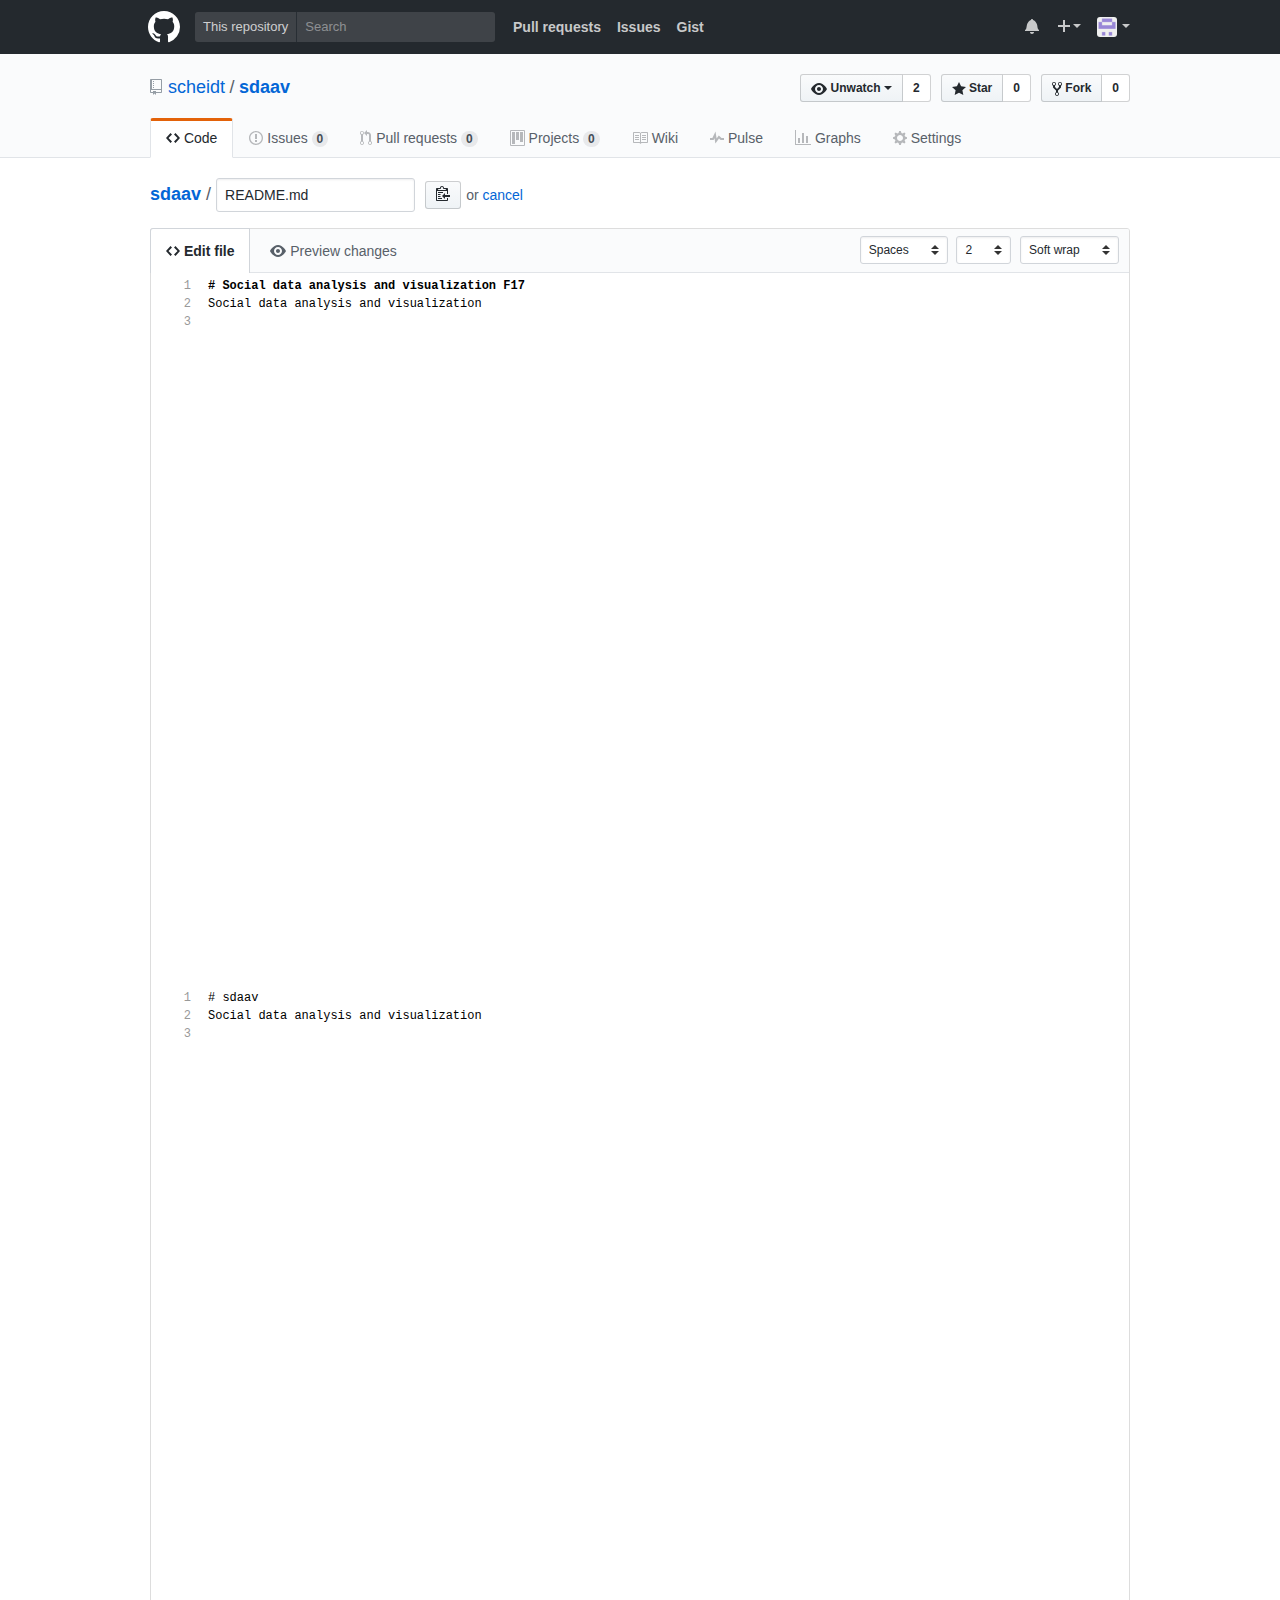
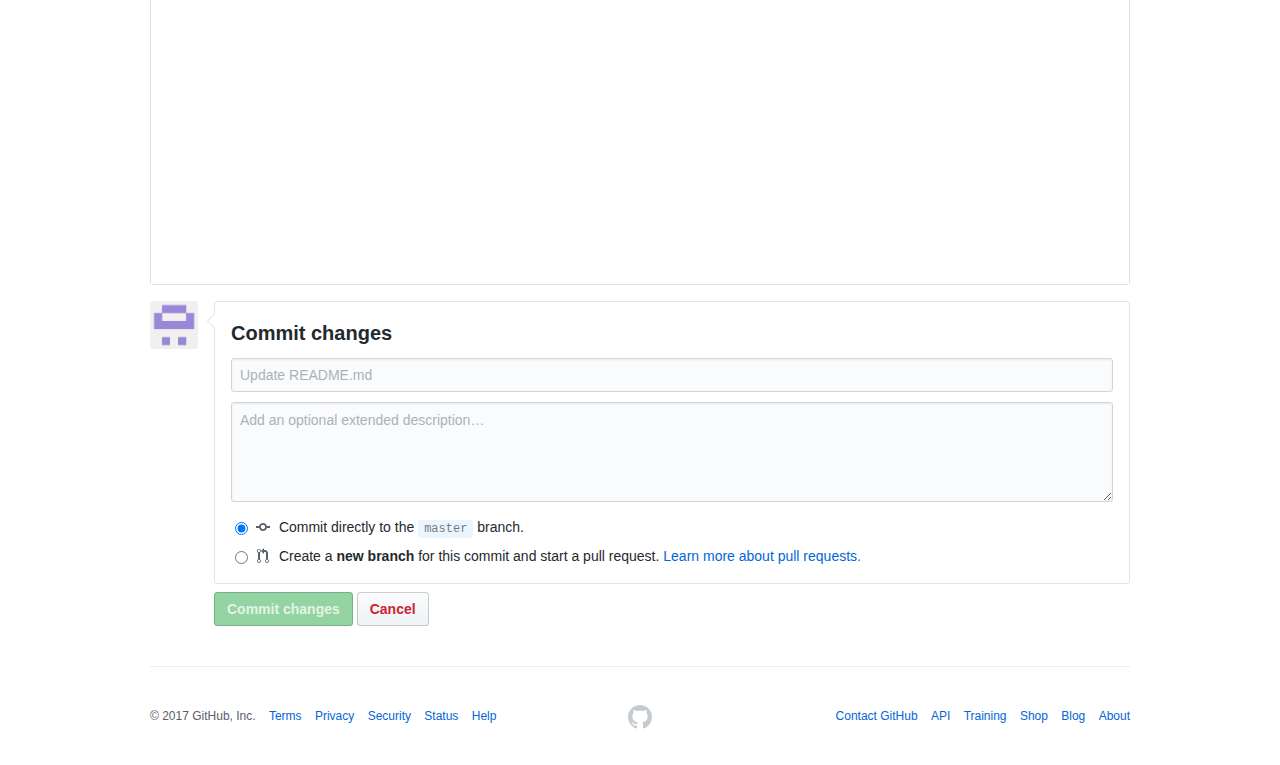
<file: img/Editing sdaav_README.md at master · scheidt_sdaav.htm>
<!DOCTYPE html>
<!-- saved from url=(0054)https://github.com/scheidt/sdaav/edit/master/README.md -->
<html lang="en"><head><meta http-equiv="Content-Type" content="text/html; charset=UTF-8">
    



  <link crossorigin="anonymous" href="./Editing sdaav_README.md at master · scheidt_sdaav_files/frameworks-81a59bf26d881d29286674f6deefe779c444382fff322085b50ba455460ccae5.css" integrity="sha256-gaWb8m2IHSkoZnT23u/necREOC//MiCFtQukVUYMyuU=" media="all" rel="stylesheet">
  <link crossorigin="anonymous" href="./Editing sdaav_README.md at master · scheidt_sdaav_files/github-fee9256b84bacd342e5bdbc1cbbf9977348f93e06c1e253ae1416edec8a503e5.css" integrity="sha256-/ukla4S6zTQuW9vBy7+ZdzSPk+BsHiU64UFu3silA+U=" media="all" rel="stylesheet">
  
  
  
  

  <meta name="viewport" content="width=device-width">
  
  <title>Editing sdaav/README.md at master · scheidt/sdaav</title>
  <link rel="search" type="application/opensearchdescription+xml" href="https://github.com/opensearch.xml" title="GitHub">
  <link rel="fluid-icon" href="https://github.com/fluidicon.png" title="GitHub">
  <meta property="fb:app_id" content="1401488693436528">

    
    <meta content="https://avatars1.githubusercontent.com/u/1065810?v=3&amp;s=400" property="og:image"><meta content="GitHub" property="og:site_name"><meta content="object" property="og:type"><meta content="scheidt/sdaav" property="og:title"><meta content="https://github.com/scheidt/sdaav" property="og:url"><meta content="sdaav - Social data analysis and visualization" property="og:description">

  <link rel="assets" href="https://assets-cdn.github.com/">
  <link rel="web-socket" href="wss://live.github.com/_sockets/VjI6MTUyMTAyNDY0OmU3ZDdjMmU4OGI1NDgzOTY1ZTI2OWE5NjkxZjc1NjEwNWEwMDVkNjA1ZTlkOWNjYTJkZDdjYjdmMzRjOWYyMGQ=--48f7d870117bf7fdb51b2f1285857c44d790d5b0">
  <meta name="pjax-timeout" content="1000">
  <link rel="sudo-modal" href="https://github.com/sessions/sudo_modal">
  <meta name="request-id" content="F94A:400F:23975A2:37AD95A:59107443" data-pjax-transient="">
  

  <meta name="selected-link" value="repo_source" data-pjax-transient="">

  <meta name="google-site-verification" content="KT5gs8h0wvaagLKAVWq8bbeNwnZZK1r1XQysX3xurLU">
<meta name="google-site-verification" content="ZzhVyEFwb7w3e0-uOTltm8Jsck2F5StVihD0exw2fsA">
    <meta name="google-analytics" content="UA-3769691-2">

<meta content="collector.githubapp.com" name="octolytics-host"><meta content="github" name="octolytics-app-id"><meta content="https://collector.githubapp.com/github-external/browser_event" name="octolytics-event-url"><meta content="F94A:400F:23975A2:37AD95A:59107443" name="octolytics-dimension-request_id"><meta content="1065810" name="octolytics-actor-id"><meta content="scheidt" name="octolytics-actor-login"><meta content="46f31bec652028f96838de7a25c5cb4a23c70ea825fee6573d352eb96ab4e565" name="octolytics-actor-hash">
<meta content="/&lt;user-name&gt;/&lt;repo-name&gt;/blob/edit" data-pjax-transient="true" name="analytics-location">




  <meta class="js-ga-set" name="dimension1" content="Logged In">


  

      <meta name="hostname" content="github.com">
  <meta name="user-login" content="scheidt">

      <meta name="expected-hostname" content="github.com">
    <meta name="js-proxy-site-detection-payload" content="[base64]">


  <meta name="html-safe-nonce" content="6405aca334ed014de1faf6156e65580fcf39f1b1">

  <meta http-equiv="x-pjax-version" content="b9a0442066771eb287810009fc198eeb">
  

    
  <meta name="description" content="sdaav - Social data analysis and visualization">
  <meta name="go-import" content="github.com/scheidt/sdaav git https://github.com/scheidt/sdaav.git">

  <meta content="1065810" name="octolytics-dimension-user_id"><meta content="scheidt" name="octolytics-dimension-user_login"><meta content="87162968" name="octolytics-dimension-repository_id"><meta content="scheidt/sdaav" name="octolytics-dimension-repository_nwo"><meta content="true" name="octolytics-dimension-repository_public"><meta content="false" name="octolytics-dimension-repository_is_fork"><meta content="87162968" name="octolytics-dimension-repository_network_root_id"><meta content="scheidt/sdaav" name="octolytics-dimension-repository_network_root_nwo">
  <link href="https://github.com/scheidt/sdaav/commits/master.atom" rel="alternate" title="Recent Commits to sdaav:master" type="application/atom+xml">




  <meta name="browser-stats-url" content="https://api.github.com/_private/browser/stats">

  <meta name="browser-errors-url" content="https://api.github.com/_private/browser/errors">

  <link rel="mask-icon" href="https://assets-cdn.github.com/pinned-octocat.svg" color="#000000">
  <link rel="icon" type="image/x-icon" href="https://assets-cdn.github.com/favicon.ico">

<meta name="theme-color" content="#1e2327">


  <meta name="u2f-support" content="true">

  </head>

  <body class="logged-in env-production emoji-size-boost page-edit-blob">
    


  <div class="position-relative js-header-wrapper ">
    <a href="https://github.com/scheidt/sdaav/edit/master/README.md#start-of-content" tabindex="1" class="accessibility-aid js-skip-to-content">Skip to content</a>
    <div id="js-pjax-loader-bar" class="pjax-loader-bar"><div class="progress"></div></div>

    
    
    



        
<div class="header" role="banner">
  <div class="container clearfix">
    <a class="header-logo-invertocat" href="https://github.com/" data-hotkey="g d" aria-label="Homepage" data-ga-click="Header, go to dashboard, icon:logo">
  <svg aria-hidden="true" class="octicon octicon-mark-github" height="32" version="1.1" viewBox="0 0 16 16" width="32"><path fill-rule="evenodd" d="M8 0C3.58 0 0 3.58 0 8c0 3.54 2.29 6.53 5.47 7.59.4.07.55-.17.55-.38 0-.19-.01-.82-.01-1.49-2.01.37-2.53-.49-2.69-.94-.09-.23-.48-.94-.82-1.13-.28-.15-.68-.52-.01-.53.63-.01 1.08.58 1.23.82.72 1.21 1.87.87 2.33.66.07-.52.28-.87.51-1.07-1.78-.2-3.64-.89-3.64-3.95 0-.87.31-1.59.82-2.15-.08-.2-.36-1.02.08-2.12 0 0 .67-.21 2.2.82.64-.18 1.32-.27 2-.27.68 0 1.36.09 2 .27 1.53-1.04 2.2-.82 2.2-.82.44 1.1.16 1.92.08 2.12.51.56.82 1.27.82 2.15 0 3.07-1.87 3.75-3.65 3.95.29.25.54.73.54 1.48 0 1.07-.01 1.93-.01 2.2 0 .21.15.46.55.38A8.013 8.013 0 0 0 16 8c0-4.42-3.58-8-8-8z"></path></svg>
</a>


        <div class="header-search scoped-search site-scoped-search js-site-search" role="search">
  <!-- '"` --><!-- </textarea></xmp> --><form accept-charset="UTF-8" action="https://github.com/scheidt/sdaav/search" class="js-site-search-form" data-scoped-search-url="/scheidt/sdaav/search" data-unscoped-search-url="/search" method="get"><div style="margin:0;padding:0;display:inline"><input name="utf8" type="hidden" value="✓"></div>
    <label class="form-control header-search-wrapper js-chromeless-input-container">
        <a href="https://github.com/scheidt/sdaav/edit/master/README.md" class="header-search-scope no-underline">This repository</a>
      <input type="text" class="form-control header-search-input js-site-search-focus js-site-search-field is-clearable" data-hotkey="s" name="q" value="" placeholder="Search" aria-label="Search this repository" data-unscoped-placeholder="Search GitHub" data-scoped-placeholder="Search" autocapitalize="off">
        <input type="hidden" class="js-site-search-type-field" name="type">
    </label>
</form></div>


      <ul class="header-nav float-left" role="navigation">
        <li class="header-nav-item">
          <a href="https://github.com/pulls" aria-label="Pull requests you created" class="js-selected-navigation-item header-nav-link" data-ga-click="Header, click, Nav menu - item:pulls context:user" data-hotkey="g p" data-selected-links="/pulls /pulls/assigned /pulls/mentioned /pulls">
            Pull requests
</a>        </li>
        <li class="header-nav-item">
          <a href="https://github.com/issues" aria-label="Issues you created" class="js-selected-navigation-item header-nav-link" data-ga-click="Header, click, Nav menu - item:issues context:user" data-hotkey="g i" data-selected-links="/issues /issues/assigned /issues/mentioned /issues">
            Issues
</a>        </li>
          <li class="header-nav-item">
            <a class="header-nav-link" href="https://gist.github.com/" data-ga-click="Header, go to gist, text:gist">Gist</a>
          </li>
      </ul>

    
<ul class="header-nav user-nav float-right" id="user-links">
  <li class="header-nav-item">
    
    <a href="https://github.com/notifications" aria-label="You have no unread notifications" class="header-nav-link notification-indicator tooltipped tooltipped-s js-socket-channel js-notification-indicator " data-channel="notification-changed:1065810" data-ga-click="Header, go to notifications, icon:read" data-hotkey="g n">
        <span class="mail-status "></span>
        <svg aria-hidden="true" class="octicon octicon-bell float-left" height="16" version="1.1" viewBox="0 0 14 16" width="14"><path fill-rule="evenodd" d="M14 12v1H0v-1l.73-.58c.77-.77.81-2.55 1.19-4.42C2.69 3.23 6 2 6 2c0-.55.45-1 1-1s1 .45 1 1c0 0 3.39 1.23 4.16 5 .38 1.88.42 3.66 1.19 4.42l.66.58H14zm-7 4c1.11 0 2-.89 2-2H5c0 1.11.89 2 2 2z"></path></svg>
</a>
  </li>

  <li class="header-nav-item dropdown js-menu-container">
    <a class="header-nav-link tooltipped tooltipped-s js-menu-target" href="https://github.com/new" aria-label="Create new…" data-ga-click="Header, create new, icon:add">
      <svg aria-hidden="true" class="octicon octicon-plus float-left" height="16" version="1.1" viewBox="0 0 12 16" width="12"><path fill-rule="evenodd" d="M12 9H7v5H5V9H0V7h5V2h2v5h5z"></path></svg>
      <span class="dropdown-caret"></span>
    </a>

    <div class="dropdown-menu-content js-menu-content">
      <ul class="dropdown-menu dropdown-menu-sw">
        
<a class="dropdown-item" href="https://github.com/new" data-ga-click="Header, create new repository">
  New repository
</a>

  <a class="dropdown-item" href="https://github.com/new/import" data-ga-click="Header, import a repository">
    Import repository
  </a>

<a class="dropdown-item" href="https://gist.github.com/" data-ga-click="Header, create new gist">
  New gist
</a>

  <a class="dropdown-item" href="https://github.com/organizations/new" data-ga-click="Header, create new organization">
    New organization
  </a>



  <div class="dropdown-divider"></div>
  <div class="dropdown-header">
    <span title="scheidt/sdaav">This repository</span>
  </div>
    <a class="dropdown-item" href="https://github.com/scheidt/sdaav/issues/new" data-ga-click="Header, create new issue">
      New issue
    </a>

      </ul>
    </div>
  </li>

  <li class="header-nav-item dropdown js-menu-container">
    <a class="header-nav-link name tooltipped tooltipped-sw js-menu-target" href="https://github.com/scheidt" aria-label="View profile and more" data-ga-click="Header, show menu, icon:avatar">
      <img alt="@scheidt" class="avatar" src="./Editing sdaav_README.md at master · scheidt_sdaav_files/1065810" height="20" width="20">
      <span class="dropdown-caret"></span>
    </a>

    <div class="dropdown-menu-content js-menu-content">
      <div class="dropdown-menu dropdown-menu-sw">
        <div class="dropdown-header header-nav-current-user css-truncate">
          Signed in as <strong class="css-truncate-target">scheidt</strong>
        </div>

        <div class="dropdown-divider"></div>

        <a class="dropdown-item" href="https://github.com/scheidt" data-ga-click="Header, go to profile, text:your profile">
          Your profile
        </a>
        <a class="dropdown-item" href="https://github.com/scheidt?tab=stars" data-ga-click="Header, go to starred repos, text:your stars">
          Your stars
        </a>
        <a class="dropdown-item" href="https://github.com/explore" data-ga-click="Header, go to explore, text:explore">
          Explore
        </a>
          <a class="dropdown-item" href="https://github.com/integrations" data-ga-click="Header, go to integrations, text:integrations">
            Integrations
          </a>
        <a class="dropdown-item" href="https://help.github.com/" data-ga-click="Header, go to help, text:help">
          Help
        </a>

        <div class="dropdown-divider"></div>

        <a class="dropdown-item" href="https://github.com/settings/profile" data-ga-click="Header, go to settings, icon:settings">
          Settings
        </a>

        <!-- '"` --><!-- </textarea></xmp> --><form accept-charset="UTF-8" action="https://github.com/logout" class="logout-form" method="post"><div style="margin:0;padding:0;display:inline"><input name="utf8" type="hidden" value="✓"><input name="authenticity_token" type="hidden" value="1jNMeussLf4SyiESjkf4sqjYOO6V+Ky5bn1NvCHocwuxqbhQrHE2HvK0L0FLqhJWGH2gL5sOj5pyv0VbW1l4Pw=="></div>
          <button type="submit" class="dropdown-item dropdown-signout" data-ga-click="Header, sign out, icon:logout">
            Sign out
          </button>
</form>      </div>
    </div>
  </li>
</ul>


    <!-- '"` --><!-- </textarea></xmp> --><form accept-charset="UTF-8" action="https://github.com/logout" class="sr-only right-0" method="post"><div style="margin:0;padding:0;display:inline"><input name="utf8" type="hidden" value="✓"><input name="authenticity_token" type="hidden" value="Nwwrn7kKBRqLFXUkBkUHnu6S7FVq6sLg+xgEz7gw7P1Qlt+1/lce+mtre3fDqO16Xjd0lGQc4cPn2gwowoHnyQ=="></div>
      <button type="submit" class="dropdown-item dropdown-signout" data-ga-click="Header, sign out, icon:logout">
        Sign out
      </button>
</form>  </div>
</div>


      

  </div>

  <div id="start-of-content" class="accessibility-aid"></div>

    <div id="js-flash-container">
</div>



  <div role="main">
        <div itemscope="" itemtype="http://schema.org/SoftwareSourceCode">
    <div id="js-repo-pjax-container" data-pjax-container="">
        



    <div class="pagehead repohead instapaper_ignore readability-menu experiment-repo-nav">
      <div class="container repohead-details-container">

        <ul class="pagehead-actions">
  <li>
        <!-- '"` --><!-- </textarea></xmp> --><form accept-charset="UTF-8" action="https://github.com/notifications/subscribe" class="js-social-container" data-autosubmit="true" data-remote="true" method="post"><div style="margin:0;padding:0;display:inline"><input name="utf8" type="hidden" value="✓"><input name="authenticity_token" type="hidden" value="VrwPQwQ3UHLpMqolv6ckswPwlyp7KtLryn29DzTc/E0JT0DyIXyYzyFLvwTgpisYXN7RTjGRdFyGD/deyiUpTA=="></div>      <input class="form-control" id="repository_id" name="repository_id" type="hidden" value="87162968">

        <div class="select-menu js-menu-container js-select-menu">
          <a href="https://github.com/scheidt/sdaav/subscription" class="btn btn-sm btn-with-count select-menu-button js-menu-target" role="button" tabindex="0" aria-haspopup="true" data-ga-click="Repository, click Watch settings, action:blob#edit">
            <span class="js-select-button">
                <svg aria-hidden="true" class="octicon octicon-eye" height="16" version="1.1" viewBox="0 0 16 16" width="16"><path fill-rule="evenodd" d="M8.06 2C3 2 0 8 0 8s3 6 8.06 6C13 14 16 8 16 8s-3-6-7.94-6zM8 12c-2.2 0-4-1.78-4-4 0-2.2 1.8-4 4-4 2.22 0 4 1.8 4 4 0 2.22-1.78 4-4 4zm2-4c0 1.11-.89 2-2 2-1.11 0-2-.89-2-2 0-1.11.89-2 2-2 1.11 0 2 .89 2 2z"></path></svg>
                Unwatch
            </span>
          </a>
            <a class="social-count js-social-count" href="https://github.com/scheidt/sdaav/watchers" aria-label="2 users are watching this repository">
              2
            </a>

        <div class="select-menu-modal-holder">
          <div class="select-menu-modal subscription-menu-modal js-menu-content">
            <div class="select-menu-header js-navigation-enable" tabindex="-1">
              <svg aria-label="Close" class="octicon octicon-x js-menu-close" height="16" role="img" version="1.1" viewBox="0 0 12 16" width="12"><path fill-rule="evenodd" d="M7.48 8l3.75 3.75-1.48 1.48L6 9.48l-3.75 3.75-1.48-1.48L4.52 8 .77 4.25l1.48-1.48L6 6.52l3.75-3.75 1.48 1.48z"></path></svg>
              <span class="select-menu-title">Notifications</span>
            </div>

              <div class="select-menu-list js-navigation-container" role="menu">

                <div class="select-menu-item js-navigation-item " role="menuitem" tabindex="0">
                  <svg aria-hidden="true" class="octicon octicon-check select-menu-item-icon" height="16" version="1.1" viewBox="0 0 12 16" width="12"><path fill-rule="evenodd" d="M12 5l-8 8-4-4 1.5-1.5L4 10l6.5-6.5z"></path></svg>
                  <div class="select-menu-item-text">
                    <input id="do_included" name="do" type="radio" value="included">
                    <span class="select-menu-item-heading">Not watching</span>
                    <span class="description">Be notified when participating or @mentioned.</span>
                    <span class="js-select-button-text hidden-select-button-text">
                      <svg aria-hidden="true" class="octicon octicon-eye" height="16" version="1.1" viewBox="0 0 16 16" width="16"><path fill-rule="evenodd" d="M8.06 2C3 2 0 8 0 8s3 6 8.06 6C13 14 16 8 16 8s-3-6-7.94-6zM8 12c-2.2 0-4-1.78-4-4 0-2.2 1.8-4 4-4 2.22 0 4 1.8 4 4 0 2.22-1.78 4-4 4zm2-4c0 1.11-.89 2-2 2-1.11 0-2-.89-2-2 0-1.11.89-2 2-2 1.11 0 2 .89 2 2z"></path></svg>
                      Watch
                    </span>
                  </div>
                </div>

                <div class="select-menu-item js-navigation-item selected" role="menuitem" tabindex="0">
                  <svg aria-hidden="true" class="octicon octicon-check select-menu-item-icon" height="16" version="1.1" viewBox="0 0 12 16" width="12"><path fill-rule="evenodd" d="M12 5l-8 8-4-4 1.5-1.5L4 10l6.5-6.5z"></path></svg>
                  <div class="select-menu-item-text">
                    <input checked="checked" id="do_subscribed" name="do" type="radio" value="subscribed">
                    <span class="select-menu-item-heading">Watching</span>
                    <span class="description">Be notified of all conversations.</span>
                    <span class="js-select-button-text hidden-select-button-text">
                      <svg aria-hidden="true" class="octicon octicon-eye" height="16" version="1.1" viewBox="0 0 16 16" width="16"><path fill-rule="evenodd" d="M8.06 2C3 2 0 8 0 8s3 6 8.06 6C13 14 16 8 16 8s-3-6-7.94-6zM8 12c-2.2 0-4-1.78-4-4 0-2.2 1.8-4 4-4 2.22 0 4 1.8 4 4 0 2.22-1.78 4-4 4zm2-4c0 1.11-.89 2-2 2-1.11 0-2-.89-2-2 0-1.11.89-2 2-2 1.11 0 2 .89 2 2z"></path></svg>
                        Unwatch
                    </span>
                  </div>
                </div>

                <div class="select-menu-item js-navigation-item " role="menuitem" tabindex="0">
                  <svg aria-hidden="true" class="octicon octicon-check select-menu-item-icon" height="16" version="1.1" viewBox="0 0 12 16" width="12"><path fill-rule="evenodd" d="M12 5l-8 8-4-4 1.5-1.5L4 10l6.5-6.5z"></path></svg>
                  <div class="select-menu-item-text">
                    <input id="do_ignore" name="do" type="radio" value="ignore">
                    <span class="select-menu-item-heading">Ignoring</span>
                    <span class="description">Never be notified.</span>
                    <span class="js-select-button-text hidden-select-button-text">
                      <svg aria-hidden="true" class="octicon octicon-mute" height="16" version="1.1" viewBox="0 0 16 16" width="16"><path fill-rule="evenodd" d="M8 2.81v10.38c0 .67-.81 1-1.28.53L3 10H1c-.55 0-1-.45-1-1V7c0-.55.45-1 1-1h2l3.72-3.72C7.19 1.81 8 2.14 8 2.81zm7.53 3.22l-1.06-1.06-1.97 1.97-1.97-1.97-1.06 1.06L11.44 8 9.47 9.97l1.06 1.06 1.97-1.97 1.97 1.97 1.06-1.06L13.56 8l1.97-1.97z"></path></svg>
                        Stop ignoring
                    </span>
                  </div>
                </div>

              </div>

            </div>
          </div>
        </div>
</form>
  </li>

  <li>
      <div class="js-toggler-container js-social-container starring-container ">
    <!-- '"` --><!-- </textarea></xmp> --><form accept-charset="UTF-8" action="https://github.com/scheidt/sdaav/unstar" class="starred" data-remote="true" method="post"><div style="margin:0;padding:0;display:inline"><input name="utf8" type="hidden" value="✓"><input name="authenticity_token" type="hidden" value="3mpOSlymQdFyj7wxpMU1WJVGBG5S0RmTSsyOmnrEle7KuwwLJqlMHJ7p5bboAyGNz2l/jEPe+bB8R0vtGPdlUw=="></div>
      <button type="submit" class="btn btn-sm btn-with-count js-toggler-target" aria-label="Unstar this repository" title="Unstar scheidt/sdaav" data-ga-click="Repository, click unstar button, action:blob#edit; text:Unstar">
        <svg aria-hidden="true" class="octicon octicon-star" height="16" version="1.1" viewBox="0 0 14 16" width="14"><path fill-rule="evenodd" d="M14 6l-4.9-.64L7 1 4.9 5.36 0 6l3.6 3.26L2.67 14 7 11.67 11.33 14l-.93-4.74z"></path></svg>
        Unstar
      </button>
        <a class="social-count js-social-count" href="https://github.com/scheidt/sdaav/stargazers" aria-label="0 users starred this repository">
          0
        </a>
</form>
    <!-- '"` --><!-- </textarea></xmp> --><form accept-charset="UTF-8" action="https://github.com/scheidt/sdaav/star" class="unstarred" data-remote="true" method="post"><div style="margin:0;padding:0;display:inline"><input name="utf8" type="hidden" value="✓"><input name="authenticity_token" type="hidden" value="toT3XyWBDOpJG5ZGaSUl3eR7DiUG0VQRYR+X7HnpZU/Hf7A9sgLDctJbzOUazOe7sy0Z0iSwFioCJzq7kyEdLQ=="></div>
      <button type="submit" class="btn btn-sm btn-with-count js-toggler-target" aria-label="Star this repository" title="Star scheidt/sdaav" data-ga-click="Repository, click star button, action:blob#edit; text:Star">
        <svg aria-hidden="true" class="octicon octicon-star" height="16" version="1.1" viewBox="0 0 14 16" width="14"><path fill-rule="evenodd" d="M14 6l-4.9-.64L7 1 4.9 5.36 0 6l3.6 3.26L2.67 14 7 11.67 11.33 14l-.93-4.74z"></path></svg>
        Star
      </button>
        <a class="social-count js-social-count" href="https://github.com/scheidt/sdaav/stargazers" aria-label="0 users starred this repository">
          0
        </a>
</form>  </div>

  </li>

  <li>
          <!-- '"` --><!-- </textarea></xmp> --><form accept-charset="UTF-8" action="https://github.com/scheidt/sdaav/fork" class="btn-with-count" method="post"><div style="margin:0;padding:0;display:inline"><input name="utf8" type="hidden" value="✓"><input name="authenticity_token" type="hidden" value="8G36RYqOzT36ieZx6SQBcvqbZyBmvRLrowuY0BGRyqplffZbbHRPjFXZYmpbUOK85w7Bq9JVFjb2XBWgdYQIVQ=="></div>
            <button type="submit" class="btn btn-sm btn-with-count" data-ga-click="Repository, show fork modal, action:blob#edit; text:Fork" title="Fork your own copy of scheidt/sdaav to your account" aria-label="Fork your own copy of scheidt/sdaav to your account">
              <svg aria-hidden="true" class="octicon octicon-repo-forked" height="16" version="1.1" viewBox="0 0 10 16" width="10"><path fill-rule="evenodd" d="M8 1a1.993 1.993 0 0 0-1 3.72V6L5 8 3 6V4.72A1.993 1.993 0 0 0 2 1a1.993 1.993 0 0 0-1 3.72V6.5l3 3v1.78A1.993 1.993 0 0 0 5 15a1.993 1.993 0 0 0 1-3.72V9.5l3-3V4.72A1.993 1.993 0 0 0 8 1zM2 4.2C1.34 4.2.8 3.65.8 3c0-.65.55-1.2 1.2-1.2.65 0 1.2.55 1.2 1.2 0 .65-.55 1.2-1.2 1.2zm3 10c-.66 0-1.2-.55-1.2-1.2 0-.65.55-1.2 1.2-1.2.65 0 1.2.55 1.2 1.2 0 .65-.55 1.2-1.2 1.2zm3-10c-.66 0-1.2-.55-1.2-1.2 0-.65.55-1.2 1.2-1.2.65 0 1.2.55 1.2 1.2 0 .65-.55 1.2-1.2 1.2z"></path></svg>
              Fork
            </button>
</form>
    <a href="https://github.com/scheidt/sdaav/network" class="social-count" aria-label="0 users forked this repository">
      0
    </a>
  </li>
</ul>

        <h1 class="public ">
  <svg aria-hidden="true" class="octicon octicon-repo" height="16" version="1.1" viewBox="0 0 12 16" width="12"><path fill-rule="evenodd" d="M4 9H3V8h1v1zm0-3H3v1h1V6zm0-2H3v1h1V4zm0-2H3v1h1V2zm8-1v12c0 .55-.45 1-1 1H6v2l-1.5-1.5L3 16v-2H1c-.55 0-1-.45-1-1V1c0-.55.45-1 1-1h10c.55 0 1 .45 1 1zm-1 10H1v2h2v-1h3v1h5v-2zm0-10H2v9h9V1z"></path></svg>
  <span class="author" itemprop="author"><a href="https://github.com/scheidt" class="url fn" rel="author">scheidt</a></span><!--
--><span class="path-divider">/</span><!--
--><strong itemprop="name"><a href="https://github.com/scheidt/sdaav" data-pjax="#js-repo-pjax-container">sdaav</a></strong>

</h1>

      </div>
      <div class="container">
        
<nav class="reponav js-repo-nav js-sidenav-container-pjax" itemscope="" itemtype="http://schema.org/BreadcrumbList" role="navigation" data-pjax="#js-repo-pjax-container">

  <span itemscope="" itemtype="http://schema.org/ListItem" itemprop="itemListElement">
    <a href="https://github.com/scheidt/sdaav" class="js-selected-navigation-item selected reponav-item" data-hotkey="g c" data-selected-links="repo_source repo_downloads repo_commits repo_releases repo_tags repo_branches /scheidt/sdaav" itemprop="url">
      <svg aria-hidden="true" class="octicon octicon-code" height="16" version="1.1" viewBox="0 0 14 16" width="14"><path fill-rule="evenodd" d="M9.5 3L8 4.5 11.5 8 8 11.5 9.5 13 14 8 9.5 3zm-5 0L0 8l4.5 5L6 11.5 2.5 8 6 4.5 4.5 3z"></path></svg>
      <span itemprop="name">Code</span>
      <meta itemprop="position" content="1">
</a>  </span>

    <span itemscope="" itemtype="http://schema.org/ListItem" itemprop="itemListElement">
      <a href="https://github.com/scheidt/sdaav/issues" class="js-selected-navigation-item reponav-item" data-hotkey="g i" data-selected-links="repo_issues repo_labels repo_milestones /scheidt/sdaav/issues" itemprop="url">
        <svg aria-hidden="true" class="octicon octicon-issue-opened" height="16" version="1.1" viewBox="0 0 14 16" width="14"><path fill-rule="evenodd" d="M7 2.3c3.14 0 5.7 2.56 5.7 5.7s-2.56 5.7-5.7 5.7A5.71 5.71 0 0 1 1.3 8c0-3.14 2.56-5.7 5.7-5.7zM7 1C3.14 1 0 4.14 0 8s3.14 7 7 7 7-3.14 7-7-3.14-7-7-7zm1 3H6v5h2V4zm0 6H6v2h2v-2z"></path></svg>
        <span itemprop="name">Issues</span>
        <span class="Counter">0</span>
        <meta itemprop="position" content="2">
</a>    </span>

  <span itemscope="" itemtype="http://schema.org/ListItem" itemprop="itemListElement">
    <a href="https://github.com/scheidt/sdaav/pulls" class="js-selected-navigation-item reponav-item" data-hotkey="g p" data-selected-links="repo_pulls /scheidt/sdaav/pulls" itemprop="url">
      <svg aria-hidden="true" class="octicon octicon-git-pull-request" height="16" version="1.1" viewBox="0 0 12 16" width="12"><path fill-rule="evenodd" d="M11 11.28V5c-.03-.78-.34-1.47-.94-2.06C9.46 2.35 8.78 2.03 8 2H7V0L4 3l3 3V4h1c.27.02.48.11.69.31.21.2.3.42.31.69v6.28A1.993 1.993 0 0 0 10 15a1.993 1.993 0 0 0 1-3.72zm-1 2.92c-.66 0-1.2-.55-1.2-1.2 0-.65.55-1.2 1.2-1.2.65 0 1.2.55 1.2 1.2 0 .65-.55 1.2-1.2 1.2zM4 3c0-1.11-.89-2-2-2a1.993 1.993 0 0 0-1 3.72v6.56A1.993 1.993 0 0 0 2 15a1.993 1.993 0 0 0 1-3.72V4.72c.59-.34 1-.98 1-1.72zm-.8 10c0 .66-.55 1.2-1.2 1.2-.65 0-1.2-.55-1.2-1.2 0-.65.55-1.2 1.2-1.2.65 0 1.2.55 1.2 1.2zM2 4.2C1.34 4.2.8 3.65.8 3c0-.65.55-1.2 1.2-1.2.65 0 1.2.55 1.2 1.2 0 .65-.55 1.2-1.2 1.2z"></path></svg>
      <span itemprop="name">Pull requests</span>
      <span class="Counter">0</span>
      <meta itemprop="position" content="3">
</a>  </span>

    <a href="https://github.com/scheidt/sdaav/projects" class="js-selected-navigation-item reponav-item" data-selected-links="repo_projects new_repo_project repo_project /scheidt/sdaav/projects">
      <svg aria-hidden="true" class="octicon octicon-project" height="16" version="1.1" viewBox="0 0 15 16" width="15"><path fill-rule="evenodd" d="M10 12h3V2h-3v10zm-4-2h3V2H6v8zm-4 4h3V2H2v12zm-1 1h13V1H1v14zM14 0H1a1 1 0 0 0-1 1v14a1 1 0 0 0 1 1h13a1 1 0 0 0 1-1V1a1 1 0 0 0-1-1z"></path></svg>
      Projects
      <span class="Counter">0</span>
</a>
    <a href="https://github.com/scheidt/sdaav/wiki" class="js-selected-navigation-item reponav-item" data-hotkey="g w" data-selected-links="repo_wiki /scheidt/sdaav/wiki">
      <svg aria-hidden="true" class="octicon octicon-book" height="16" version="1.1" viewBox="0 0 16 16" width="16"><path fill-rule="evenodd" d="M3 5h4v1H3V5zm0 3h4V7H3v1zm0 2h4V9H3v1zm11-5h-4v1h4V5zm0 2h-4v1h4V7zm0 2h-4v1h4V9zm2-6v9c0 .55-.45 1-1 1H9.5l-1 1-1-1H2c-.55 0-1-.45-1-1V3c0-.55.45-1 1-1h5.5l1 1 1-1H15c.55 0 1 .45 1 1zm-8 .5L7.5 3H2v9h6V3.5zm7-.5H9.5l-.5.5V12h6V3z"></path></svg>
      Wiki
</a>

  <a href="https://github.com/scheidt/sdaav/pulse" class="js-selected-navigation-item reponav-item" data-selected-links="pulse /scheidt/sdaav/pulse">
    <svg aria-hidden="true" class="octicon octicon-pulse" height="16" version="1.1" viewBox="0 0 14 16" width="14"><path fill-rule="evenodd" d="M11.5 8L8.8 5.4 6.6 8.5 5.5 1.6 2.38 8H0v2h3.6l.9-1.8.9 5.4L9 8.5l1.6 1.5H14V8z"></path></svg>
    Pulse
</a>
  <a href="https://github.com/scheidt/sdaav/graphs" class="js-selected-navigation-item reponav-item" data-selected-links="repo_graphs repo_contributors /scheidt/sdaav/graphs">
    <svg aria-hidden="true" class="octicon octicon-graph" height="16" version="1.1" viewBox="0 0 16 16" width="16"><path fill-rule="evenodd" d="M16 14v1H0V0h1v14h15zM5 13H3V8h2v5zm4 0H7V3h2v10zm4 0h-2V6h2v7z"></path></svg>
    Graphs
</a>
    <a href="https://github.com/scheidt/sdaav/settings" class="js-selected-navigation-item reponav-item" data-selected-links="repo_settings repo_branch_settings hooks integration_installations /scheidt/sdaav/settings">
      <svg aria-hidden="true" class="octicon octicon-gear" height="16" version="1.1" viewBox="0 0 14 16" width="14"><path fill-rule="evenodd" d="M14 8.77v-1.6l-1.94-.64-.45-1.09.88-1.84-1.13-1.13-1.81.91-1.09-.45-.69-1.92h-1.6l-.63 1.94-1.11.45-1.84-.88-1.13 1.13.91 1.81-.45 1.09L0 7.23v1.59l1.94.64.45 1.09-.88 1.84 1.13 1.13 1.81-.91 1.09.45.69 1.92h1.59l.63-1.94 1.11-.45 1.84.88 1.13-1.13-.92-1.81.47-1.09L14 8.75v.02zM7 11c-1.66 0-3-1.34-3-3s1.34-3 3-3 3 1.34 3 3-1.34 3-3 3z"></path></svg>
      Settings
</a>
</nav>

      </div>
    </div>

<div class="container new-discussion-timeline experiment-repo-nav">
  <div class="repository-content">

    
          



<div class="file-box">
  <!-- '"` --><!-- </textarea></xmp> --><form accept-charset="UTF-8" action="https://github.com/scheidt/sdaav/preview/master/README.md" class="d-none js-blob-preview-form" data-remote="true" method="post"><div style="margin:0;padding:0;display:inline"><input name="utf8" type="hidden" value="✓"><input name="authenticity_token" type="hidden" value="HmaVilz/G91Ix0YrcUFNuP+4ISWwKfEryxHLopHMRReZTv5UcBMurP6w3qSVOQsdva6eGDVncwlAm/sBud4ahA=="></div>
    <input type="hidden" name="code">
    <input type="hidden" name="commit">
    <input type="hidden" name="blobname">
    <input type="hidden" name="willcreatebranch">
    <input type="hidden" name="checkConflict">
</form>  <!-- '"` --><!-- </textarea></xmp> --><form accept-charset="UTF-8" action="https://github.com/scheidt/sdaav/tree-save/master/README.md" class="js-blob-form" data-github-confirm-unload="Your edits will be lost." id="new_blob" method="post"><div style="margin:0;padding:0;display:inline"><input name="utf8" type="hidden" value="✓"><input name="authenticity_token" type="hidden" value="EPWCayt0d6+sNzVMeOE5lwdATicR65wm6nER+bZ/MyULNQY7Wbui2SmeGefSX3UC1poLPlIRnseGQcumyJfepw=="></div>
    

<div class="breadcrumb js-zeroclipboard-container">
    <div class="editor-gitignore-template js-gitignore-template ">
      Want to use a <code>.gitignore</code> template?
      <span class="select-menu js-menu-container js-select-menu">
  <button class="btn btn-sm select-menu-button js-menu-target" aria-haspopup="true" type="button">
    <i>Choose .gitignore:</i>
    <span class="js-select-button">None</span>
  </button>

  <div class="select-menu-modal-holder select-menu-git-ignore js-menu-content js-navigation-container">

    <div class="select-menu-modal">
      <div class="select-menu-header">
        <svg aria-label="Close" class="octicon octicon-x js-menu-close" height="16" role="img" version="1.1" viewBox="0 0 12 16" width="12"><path fill-rule="evenodd" d="M7.48 8l3.75 3.75-1.48 1.48L6 9.48l-3.75 3.75-1.48-1.48L4.52 8 .77 4.25l1.48-1.48L6 6.52l3.75-3.75 1.48 1.48z"></path></svg>
        <span class="select-menu-title">.gitignore</span>
      </div>

      <div class="select-menu-filters">
        <div class="select-menu-text-filter">
          <input type="text" id="context-ignore-filter-field" class="form-control js-filterable-field js-navigation-enable" placeholder="Filter ignores…" aria-label="Choose .gitignore type">
        </div>
      </div>

      <div class="select-menu-list" role="menu">
        <div data-filterable-for="context-ignore-filter-field">
            <div class="select-menu-item js-navigation-item" role="menuitem">
              <input data-template-url="https://github.com/site/gitignore/Actionscript" id="gitignore-actionscript_Actionscript" name="gitignore-actionscript" type="radio" value="Actionscript">
              <svg aria-hidden="true" class="octicon octicon-check select-menu-item-icon" height="16" version="1.1" viewBox="0 0 12 16" width="12"><path fill-rule="evenodd" d="M12 5l-8 8-4-4 1.5-1.5L4 10l6.5-6.5z"></path></svg>
              <div class="select-menu-item-text js-select-button-text">Actionscript</div>
            </div>
            <div class="select-menu-item js-navigation-item" role="menuitem">
              <input data-template-url="https://github.com/site/gitignore/Ada" id="gitignore-ada_Ada" name="gitignore-ada" type="radio" value="Ada">
              <svg aria-hidden="true" class="octicon octicon-check select-menu-item-icon" height="16" version="1.1" viewBox="0 0 12 16" width="12"><path fill-rule="evenodd" d="M12 5l-8 8-4-4 1.5-1.5L4 10l6.5-6.5z"></path></svg>
              <div class="select-menu-item-text js-select-button-text">Ada</div>
            </div>
            <div class="select-menu-item js-navigation-item" role="menuitem">
              <input data-template-url="https://github.com/site/gitignore/Agda" id="gitignore-agda_Agda" name="gitignore-agda" type="radio" value="Agda">
              <svg aria-hidden="true" class="octicon octicon-check select-menu-item-icon" height="16" version="1.1" viewBox="0 0 12 16" width="12"><path fill-rule="evenodd" d="M12 5l-8 8-4-4 1.5-1.5L4 10l6.5-6.5z"></path></svg>
              <div class="select-menu-item-text js-select-button-text">Agda</div>
            </div>
            <div class="select-menu-item js-navigation-item" role="menuitem">
              <input data-template-url="https://github.com/site/gitignore/Android" id="gitignore-android_Android" name="gitignore-android" type="radio" value="Android">
              <svg aria-hidden="true" class="octicon octicon-check select-menu-item-icon" height="16" version="1.1" viewBox="0 0 12 16" width="12"><path fill-rule="evenodd" d="M12 5l-8 8-4-4 1.5-1.5L4 10l6.5-6.5z"></path></svg>
              <div class="select-menu-item-text js-select-button-text">Android</div>
            </div>
            <div class="select-menu-item js-navigation-item" role="menuitem">
              <input data-template-url="https://github.com/site/gitignore/AppEngine" id="gitignore-appengine_AppEngine" name="gitignore-appengine" type="radio" value="AppEngine">
              <svg aria-hidden="true" class="octicon octicon-check select-menu-item-icon" height="16" version="1.1" viewBox="0 0 12 16" width="12"><path fill-rule="evenodd" d="M12 5l-8 8-4-4 1.5-1.5L4 10l6.5-6.5z"></path></svg>
              <div class="select-menu-item-text js-select-button-text">AppEngine</div>
            </div>
            <div class="select-menu-item js-navigation-item" role="menuitem">
              <input data-template-url="https://github.com/site/gitignore/AppceleratorTitanium" id="gitignore-appceleratortitanium_AppceleratorTitanium" name="gitignore-appceleratortitanium" type="radio" value="AppceleratorTitanium">
              <svg aria-hidden="true" class="octicon octicon-check select-menu-item-icon" height="16" version="1.1" viewBox="0 0 12 16" width="12"><path fill-rule="evenodd" d="M12 5l-8 8-4-4 1.5-1.5L4 10l6.5-6.5z"></path></svg>
              <div class="select-menu-item-text js-select-button-text">AppceleratorTitanium</div>
            </div>
            <div class="select-menu-item js-navigation-item" role="menuitem">
              <input data-template-url="https://github.com/site/gitignore/ArchLinuxPackages" id="gitignore-archlinuxpackages_ArchLinuxPackages" name="gitignore-archlinuxpackages" type="radio" value="ArchLinuxPackages">
              <svg aria-hidden="true" class="octicon octicon-check select-menu-item-icon" height="16" version="1.1" viewBox="0 0 12 16" width="12"><path fill-rule="evenodd" d="M12 5l-8 8-4-4 1.5-1.5L4 10l6.5-6.5z"></path></svg>
              <div class="select-menu-item-text js-select-button-text">ArchLinuxPackages</div>
            </div>
            <div class="select-menu-item js-navigation-item" role="menuitem">
              <input data-template-url="https://github.com/site/gitignore/Autotools" id="gitignore-autotools_Autotools" name="gitignore-autotools" type="radio" value="Autotools">
              <svg aria-hidden="true" class="octicon octicon-check select-menu-item-icon" height="16" version="1.1" viewBox="0 0 12 16" width="12"><path fill-rule="evenodd" d="M12 5l-8 8-4-4 1.5-1.5L4 10l6.5-6.5z"></path></svg>
              <div class="select-menu-item-text js-select-button-text">Autotools</div>
            </div>
            <div class="select-menu-item js-navigation-item" role="menuitem">
              <input data-template-url="https://github.com/site/gitignore/C" id="gitignore-c_C" name="gitignore-c" type="radio" value="C">
              <svg aria-hidden="true" class="octicon octicon-check select-menu-item-icon" height="16" version="1.1" viewBox="0 0 12 16" width="12"><path fill-rule="evenodd" d="M12 5l-8 8-4-4 1.5-1.5L4 10l6.5-6.5z"></path></svg>
              <div class="select-menu-item-text js-select-button-text">C</div>
            </div>
            <div class="select-menu-item js-navigation-item" role="menuitem">
              <input data-template-url="https://github.com/site/gitignore/C++" id="gitignore-c___C__" name="gitignore-c++" type="radio" value="C++">
              <svg aria-hidden="true" class="octicon octicon-check select-menu-item-icon" height="16" version="1.1" viewBox="0 0 12 16" width="12"><path fill-rule="evenodd" d="M12 5l-8 8-4-4 1.5-1.5L4 10l6.5-6.5z"></path></svg>
              <div class="select-menu-item-text js-select-button-text">C++</div>
            </div>
            <div class="select-menu-item js-navigation-item" role="menuitem">
              <input data-template-url="https://github.com/site/gitignore/CFWheels" id="gitignore-cfwheels_CFWheels" name="gitignore-cfwheels" type="radio" value="CFWheels">
              <svg aria-hidden="true" class="octicon octicon-check select-menu-item-icon" height="16" version="1.1" viewBox="0 0 12 16" width="12"><path fill-rule="evenodd" d="M12 5l-8 8-4-4 1.5-1.5L4 10l6.5-6.5z"></path></svg>
              <div class="select-menu-item-text js-select-button-text">CFWheels</div>
            </div>
            <div class="select-menu-item js-navigation-item" role="menuitem">
              <input data-template-url="https://github.com/site/gitignore/CMake" id="gitignore-cmake_CMake" name="gitignore-cmake" type="radio" value="CMake">
              <svg aria-hidden="true" class="octicon octicon-check select-menu-item-icon" height="16" version="1.1" viewBox="0 0 12 16" width="12"><path fill-rule="evenodd" d="M12 5l-8 8-4-4 1.5-1.5L4 10l6.5-6.5z"></path></svg>
              <div class="select-menu-item-text js-select-button-text">CMake</div>
            </div>
            <div class="select-menu-item js-navigation-item" role="menuitem">
              <input data-template-url="https://github.com/site/gitignore/CUDA" id="gitignore-cuda_CUDA" name="gitignore-cuda" type="radio" value="CUDA">
              <svg aria-hidden="true" class="octicon octicon-check select-menu-item-icon" height="16" version="1.1" viewBox="0 0 12 16" width="12"><path fill-rule="evenodd" d="M12 5l-8 8-4-4 1.5-1.5L4 10l6.5-6.5z"></path></svg>
              <div class="select-menu-item-text js-select-button-text">CUDA</div>
            </div>
            <div class="select-menu-item js-navigation-item" role="menuitem">
              <input data-template-url="https://github.com/site/gitignore/CakePHP" id="gitignore-cakephp_CakePHP" name="gitignore-cakephp" type="radio" value="CakePHP">
              <svg aria-hidden="true" class="octicon octicon-check select-menu-item-icon" height="16" version="1.1" viewBox="0 0 12 16" width="12"><path fill-rule="evenodd" d="M12 5l-8 8-4-4 1.5-1.5L4 10l6.5-6.5z"></path></svg>
              <div class="select-menu-item-text js-select-button-text">CakePHP</div>
            </div>
            <div class="select-menu-item js-navigation-item" role="menuitem">
              <input data-template-url="https://github.com/site/gitignore/ChefCookbook" id="gitignore-chefcookbook_ChefCookbook" name="gitignore-chefcookbook" type="radio" value="ChefCookbook">
              <svg aria-hidden="true" class="octicon octicon-check select-menu-item-icon" height="16" version="1.1" viewBox="0 0 12 16" width="12"><path fill-rule="evenodd" d="M12 5l-8 8-4-4 1.5-1.5L4 10l6.5-6.5z"></path></svg>
              <div class="select-menu-item-text js-select-button-text">ChefCookbook</div>
            </div>
            <div class="select-menu-item js-navigation-item" role="menuitem">
              <input data-template-url="https://github.com/site/gitignore/Clojure" id="gitignore-clojure_Clojure" name="gitignore-clojure" type="radio" value="Clojure">
              <svg aria-hidden="true" class="octicon octicon-check select-menu-item-icon" height="16" version="1.1" viewBox="0 0 12 16" width="12"><path fill-rule="evenodd" d="M12 5l-8 8-4-4 1.5-1.5L4 10l6.5-6.5z"></path></svg>
              <div class="select-menu-item-text js-select-button-text">Clojure</div>
            </div>
            <div class="select-menu-item js-navigation-item" role="menuitem">
              <input data-template-url="https://github.com/site/gitignore/CodeIgniter" id="gitignore-codeigniter_CodeIgniter" name="gitignore-codeigniter" type="radio" value="CodeIgniter">
              <svg aria-hidden="true" class="octicon octicon-check select-menu-item-icon" height="16" version="1.1" viewBox="0 0 12 16" width="12"><path fill-rule="evenodd" d="M12 5l-8 8-4-4 1.5-1.5L4 10l6.5-6.5z"></path></svg>
              <div class="select-menu-item-text js-select-button-text">CodeIgniter</div>
            </div>
            <div class="select-menu-item js-navigation-item" role="menuitem">
              <input data-template-url="https://github.com/site/gitignore/CommonLisp" id="gitignore-commonlisp_CommonLisp" name="gitignore-commonlisp" type="radio" value="CommonLisp">
              <svg aria-hidden="true" class="octicon octicon-check select-menu-item-icon" height="16" version="1.1" viewBox="0 0 12 16" width="12"><path fill-rule="evenodd" d="M12 5l-8 8-4-4 1.5-1.5L4 10l6.5-6.5z"></path></svg>
              <div class="select-menu-item-text js-select-button-text">CommonLisp</div>
            </div>
            <div class="select-menu-item js-navigation-item" role="menuitem">
              <input data-template-url="https://github.com/site/gitignore/Composer" id="gitignore-composer_Composer" name="gitignore-composer" type="radio" value="Composer">
              <svg aria-hidden="true" class="octicon octicon-check select-menu-item-icon" height="16" version="1.1" viewBox="0 0 12 16" width="12"><path fill-rule="evenodd" d="M12 5l-8 8-4-4 1.5-1.5L4 10l6.5-6.5z"></path></svg>
              <div class="select-menu-item-text js-select-button-text">Composer</div>
            </div>
            <div class="select-menu-item js-navigation-item" role="menuitem">
              <input data-template-url="https://github.com/site/gitignore/Concrete5" id="gitignore-concrete5_Concrete5" name="gitignore-concrete5" type="radio" value="Concrete5">
              <svg aria-hidden="true" class="octicon octicon-check select-menu-item-icon" height="16" version="1.1" viewBox="0 0 12 16" width="12"><path fill-rule="evenodd" d="M12 5l-8 8-4-4 1.5-1.5L4 10l6.5-6.5z"></path></svg>
              <div class="select-menu-item-text js-select-button-text">Concrete5</div>
            </div>
            <div class="select-menu-item js-navigation-item" role="menuitem">
              <input data-template-url="https://github.com/site/gitignore/Coq" id="gitignore-coq_Coq" name="gitignore-coq" type="radio" value="Coq">
              <svg aria-hidden="true" class="octicon octicon-check select-menu-item-icon" height="16" version="1.1" viewBox="0 0 12 16" width="12"><path fill-rule="evenodd" d="M12 5l-8 8-4-4 1.5-1.5L4 10l6.5-6.5z"></path></svg>
              <div class="select-menu-item-text js-select-button-text">Coq</div>
            </div>
            <div class="select-menu-item js-navigation-item" role="menuitem">
              <input data-template-url="https://github.com/site/gitignore/CraftCMS" id="gitignore-craftcms_CraftCMS" name="gitignore-craftcms" type="radio" value="CraftCMS">
              <svg aria-hidden="true" class="octicon octicon-check select-menu-item-icon" height="16" version="1.1" viewBox="0 0 12 16" width="12"><path fill-rule="evenodd" d="M12 5l-8 8-4-4 1.5-1.5L4 10l6.5-6.5z"></path></svg>
              <div class="select-menu-item-text js-select-button-text">CraftCMS</div>
            </div>
            <div class="select-menu-item js-navigation-item" role="menuitem">
              <input data-template-url="https://github.com/site/gitignore/D" id="gitignore-d_D" name="gitignore-d" type="radio" value="D">
              <svg aria-hidden="true" class="octicon octicon-check select-menu-item-icon" height="16" version="1.1" viewBox="0 0 12 16" width="12"><path fill-rule="evenodd" d="M12 5l-8 8-4-4 1.5-1.5L4 10l6.5-6.5z"></path></svg>
              <div class="select-menu-item-text js-select-button-text">D</div>
            </div>
            <div class="select-menu-item js-navigation-item" role="menuitem">
              <input data-template-url="https://github.com/site/gitignore/DM" id="gitignore-dm_DM" name="gitignore-dm" type="radio" value="DM">
              <svg aria-hidden="true" class="octicon octicon-check select-menu-item-icon" height="16" version="1.1" viewBox="0 0 12 16" width="12"><path fill-rule="evenodd" d="M12 5l-8 8-4-4 1.5-1.5L4 10l6.5-6.5z"></path></svg>
              <div class="select-menu-item-text js-select-button-text">DM</div>
            </div>
            <div class="select-menu-item js-navigation-item" role="menuitem">
              <input data-template-url="https://github.com/site/gitignore/Dart" id="gitignore-dart_Dart" name="gitignore-dart" type="radio" value="Dart">
              <svg aria-hidden="true" class="octicon octicon-check select-menu-item-icon" height="16" version="1.1" viewBox="0 0 12 16" width="12"><path fill-rule="evenodd" d="M12 5l-8 8-4-4 1.5-1.5L4 10l6.5-6.5z"></path></svg>
              <div class="select-menu-item-text js-select-button-text">Dart</div>
            </div>
            <div class="select-menu-item js-navigation-item" role="menuitem">
              <input data-template-url="https://github.com/site/gitignore/Delphi" id="gitignore-delphi_Delphi" name="gitignore-delphi" type="radio" value="Delphi">
              <svg aria-hidden="true" class="octicon octicon-check select-menu-item-icon" height="16" version="1.1" viewBox="0 0 12 16" width="12"><path fill-rule="evenodd" d="M12 5l-8 8-4-4 1.5-1.5L4 10l6.5-6.5z"></path></svg>
              <div class="select-menu-item-text js-select-button-text">Delphi</div>
            </div>
            <div class="select-menu-item js-navigation-item" role="menuitem">
              <input data-template-url="https://github.com/site/gitignore/Drupal" id="gitignore-drupal_Drupal" name="gitignore-drupal" type="radio" value="Drupal">
              <svg aria-hidden="true" class="octicon octicon-check select-menu-item-icon" height="16" version="1.1" viewBox="0 0 12 16" width="12"><path fill-rule="evenodd" d="M12 5l-8 8-4-4 1.5-1.5L4 10l6.5-6.5z"></path></svg>
              <div class="select-menu-item-text js-select-button-text">Drupal</div>
            </div>
            <div class="select-menu-item js-navigation-item" role="menuitem">
              <input data-template-url="https://github.com/site/gitignore/EPiServer" id="gitignore-episerver_EPiServer" name="gitignore-episerver" type="radio" value="EPiServer">
              <svg aria-hidden="true" class="octicon octicon-check select-menu-item-icon" height="16" version="1.1" viewBox="0 0 12 16" width="12"><path fill-rule="evenodd" d="M12 5l-8 8-4-4 1.5-1.5L4 10l6.5-6.5z"></path></svg>
              <div class="select-menu-item-text js-select-button-text">EPiServer</div>
            </div>
            <div class="select-menu-item js-navigation-item" role="menuitem">
              <input data-template-url="https://github.com/site/gitignore/Eagle" id="gitignore-eagle_Eagle" name="gitignore-eagle" type="radio" value="Eagle">
              <svg aria-hidden="true" class="octicon octicon-check select-menu-item-icon" height="16" version="1.1" viewBox="0 0 12 16" width="12"><path fill-rule="evenodd" d="M12 5l-8 8-4-4 1.5-1.5L4 10l6.5-6.5z"></path></svg>
              <div class="select-menu-item-text js-select-button-text">Eagle</div>
            </div>
            <div class="select-menu-item js-navigation-item" role="menuitem">
              <input data-template-url="https://github.com/site/gitignore/Elisp" id="gitignore-elisp_Elisp" name="gitignore-elisp" type="radio" value="Elisp">
              <svg aria-hidden="true" class="octicon octicon-check select-menu-item-icon" height="16" version="1.1" viewBox="0 0 12 16" width="12"><path fill-rule="evenodd" d="M12 5l-8 8-4-4 1.5-1.5L4 10l6.5-6.5z"></path></svg>
              <div class="select-menu-item-text js-select-button-text">Elisp</div>
            </div>
            <div class="select-menu-item js-navigation-item" role="menuitem">
              <input data-template-url="https://github.com/site/gitignore/Elixir" id="gitignore-elixir_Elixir" name="gitignore-elixir" type="radio" value="Elixir">
              <svg aria-hidden="true" class="octicon octicon-check select-menu-item-icon" height="16" version="1.1" viewBox="0 0 12 16" width="12"><path fill-rule="evenodd" d="M12 5l-8 8-4-4 1.5-1.5L4 10l6.5-6.5z"></path></svg>
              <div class="select-menu-item-text js-select-button-text">Elixir</div>
            </div>
            <div class="select-menu-item js-navigation-item" role="menuitem">
              <input data-template-url="https://github.com/site/gitignore/Elm" id="gitignore-elm_Elm" name="gitignore-elm" type="radio" value="Elm">
              <svg aria-hidden="true" class="octicon octicon-check select-menu-item-icon" height="16" version="1.1" viewBox="0 0 12 16" width="12"><path fill-rule="evenodd" d="M12 5l-8 8-4-4 1.5-1.5L4 10l6.5-6.5z"></path></svg>
              <div class="select-menu-item-text js-select-button-text">Elm</div>
            </div>
            <div class="select-menu-item js-navigation-item" role="menuitem">
              <input data-template-url="https://github.com/site/gitignore/Erlang" id="gitignore-erlang_Erlang" name="gitignore-erlang" type="radio" value="Erlang">
              <svg aria-hidden="true" class="octicon octicon-check select-menu-item-icon" height="16" version="1.1" viewBox="0 0 12 16" width="12"><path fill-rule="evenodd" d="M12 5l-8 8-4-4 1.5-1.5L4 10l6.5-6.5z"></path></svg>
              <div class="select-menu-item-text js-select-button-text">Erlang</div>
            </div>
            <div class="select-menu-item js-navigation-item" role="menuitem">
              <input data-template-url="https://github.com/site/gitignore/ExpressionEngine" id="gitignore-expressionengine_ExpressionEngine" name="gitignore-expressionengine" type="radio" value="ExpressionEngine">
              <svg aria-hidden="true" class="octicon octicon-check select-menu-item-icon" height="16" version="1.1" viewBox="0 0 12 16" width="12"><path fill-rule="evenodd" d="M12 5l-8 8-4-4 1.5-1.5L4 10l6.5-6.5z"></path></svg>
              <div class="select-menu-item-text js-select-button-text">ExpressionEngine</div>
            </div>
            <div class="select-menu-item js-navigation-item" role="menuitem">
              <input data-template-url="https://github.com/site/gitignore/ExtJs" id="gitignore-extjs_ExtJs" name="gitignore-extjs" type="radio" value="ExtJs">
              <svg aria-hidden="true" class="octicon octicon-check select-menu-item-icon" height="16" version="1.1" viewBox="0 0 12 16" width="12"><path fill-rule="evenodd" d="M12 5l-8 8-4-4 1.5-1.5L4 10l6.5-6.5z"></path></svg>
              <div class="select-menu-item-text js-select-button-text">ExtJs</div>
            </div>
            <div class="select-menu-item js-navigation-item" role="menuitem">
              <input data-template-url="https://github.com/site/gitignore/Fancy" id="gitignore-fancy_Fancy" name="gitignore-fancy" type="radio" value="Fancy">
              <svg aria-hidden="true" class="octicon octicon-check select-menu-item-icon" height="16" version="1.1" viewBox="0 0 12 16" width="12"><path fill-rule="evenodd" d="M12 5l-8 8-4-4 1.5-1.5L4 10l6.5-6.5z"></path></svg>
              <div class="select-menu-item-text js-select-button-text">Fancy</div>
            </div>
            <div class="select-menu-item js-navigation-item" role="menuitem">
              <input data-template-url="https://github.com/site/gitignore/Finale" id="gitignore-finale_Finale" name="gitignore-finale" type="radio" value="Finale">
              <svg aria-hidden="true" class="octicon octicon-check select-menu-item-icon" height="16" version="1.1" viewBox="0 0 12 16" width="12"><path fill-rule="evenodd" d="M12 5l-8 8-4-4 1.5-1.5L4 10l6.5-6.5z"></path></svg>
              <div class="select-menu-item-text js-select-button-text">Finale</div>
            </div>
            <div class="select-menu-item js-navigation-item" role="menuitem">
              <input data-template-url="https://github.com/site/gitignore/ForceDotCom" id="gitignore-forcedotcom_ForceDotCom" name="gitignore-forcedotcom" type="radio" value="ForceDotCom">
              <svg aria-hidden="true" class="octicon octicon-check select-menu-item-icon" height="16" version="1.1" viewBox="0 0 12 16" width="12"><path fill-rule="evenodd" d="M12 5l-8 8-4-4 1.5-1.5L4 10l6.5-6.5z"></path></svg>
              <div class="select-menu-item-text js-select-button-text">ForceDotCom</div>
            </div>
            <div class="select-menu-item js-navigation-item" role="menuitem">
              <input data-template-url="https://github.com/site/gitignore/Fortran" id="gitignore-fortran_Fortran" name="gitignore-fortran" type="radio" value="Fortran">
              <svg aria-hidden="true" class="octicon octicon-check select-menu-item-icon" height="16" version="1.1" viewBox="0 0 12 16" width="12"><path fill-rule="evenodd" d="M12 5l-8 8-4-4 1.5-1.5L4 10l6.5-6.5z"></path></svg>
              <div class="select-menu-item-text js-select-button-text">Fortran</div>
            </div>
            <div class="select-menu-item js-navigation-item" role="menuitem">
              <input data-template-url="https://github.com/site/gitignore/FuelPHP" id="gitignore-fuelphp_FuelPHP" name="gitignore-fuelphp" type="radio" value="FuelPHP">
              <svg aria-hidden="true" class="octicon octicon-check select-menu-item-icon" height="16" version="1.1" viewBox="0 0 12 16" width="12"><path fill-rule="evenodd" d="M12 5l-8 8-4-4 1.5-1.5L4 10l6.5-6.5z"></path></svg>
              <div class="select-menu-item-text js-select-button-text">FuelPHP</div>
            </div>
            <div class="select-menu-item js-navigation-item" role="menuitem">
              <input data-template-url="https://github.com/site/gitignore/GWT" id="gitignore-gwt_GWT" name="gitignore-gwt" type="radio" value="GWT">
              <svg aria-hidden="true" class="octicon octicon-check select-menu-item-icon" height="16" version="1.1" viewBox="0 0 12 16" width="12"><path fill-rule="evenodd" d="M12 5l-8 8-4-4 1.5-1.5L4 10l6.5-6.5z"></path></svg>
              <div class="select-menu-item-text js-select-button-text">GWT</div>
            </div>
            <div class="select-menu-item js-navigation-item" role="menuitem">
              <input data-template-url="https://github.com/site/gitignore/GitBook" id="gitignore-gitbook_GitBook" name="gitignore-gitbook" type="radio" value="GitBook">
              <svg aria-hidden="true" class="octicon octicon-check select-menu-item-icon" height="16" version="1.1" viewBox="0 0 12 16" width="12"><path fill-rule="evenodd" d="M12 5l-8 8-4-4 1.5-1.5L4 10l6.5-6.5z"></path></svg>
              <div class="select-menu-item-text js-select-button-text">GitBook</div>
            </div>
            <div class="select-menu-item js-navigation-item" role="menuitem">
              <input data-template-url="https://github.com/site/gitignore/Go" id="gitignore-go_Go" name="gitignore-go" type="radio" value="Go">
              <svg aria-hidden="true" class="octicon octicon-check select-menu-item-icon" height="16" version="1.1" viewBox="0 0 12 16" width="12"><path fill-rule="evenodd" d="M12 5l-8 8-4-4 1.5-1.5L4 10l6.5-6.5z"></path></svg>
              <div class="select-menu-item-text js-select-button-text">Go</div>
            </div>
            <div class="select-menu-item js-navigation-item" role="menuitem">
              <input data-template-url="https://github.com/site/gitignore/Gradle" id="gitignore-gradle_Gradle" name="gitignore-gradle" type="radio" value="Gradle">
              <svg aria-hidden="true" class="octicon octicon-check select-menu-item-icon" height="16" version="1.1" viewBox="0 0 12 16" width="12"><path fill-rule="evenodd" d="M12 5l-8 8-4-4 1.5-1.5L4 10l6.5-6.5z"></path></svg>
              <div class="select-menu-item-text js-select-button-text">Gradle</div>
            </div>
            <div class="select-menu-item js-navigation-item" role="menuitem">
              <input data-template-url="https://github.com/site/gitignore/Grails" id="gitignore-grails_Grails" name="gitignore-grails" type="radio" value="Grails">
              <svg aria-hidden="true" class="octicon octicon-check select-menu-item-icon" height="16" version="1.1" viewBox="0 0 12 16" width="12"><path fill-rule="evenodd" d="M12 5l-8 8-4-4 1.5-1.5L4 10l6.5-6.5z"></path></svg>
              <div class="select-menu-item-text js-select-button-text">Grails</div>
            </div>
            <div class="select-menu-item js-navigation-item" role="menuitem">
              <input data-template-url="https://github.com/site/gitignore/Haskell" id="gitignore-haskell_Haskell" name="gitignore-haskell" type="radio" value="Haskell">
              <svg aria-hidden="true" class="octicon octicon-check select-menu-item-icon" height="16" version="1.1" viewBox="0 0 12 16" width="12"><path fill-rule="evenodd" d="M12 5l-8 8-4-4 1.5-1.5L4 10l6.5-6.5z"></path></svg>
              <div class="select-menu-item-text js-select-button-text">Haskell</div>
            </div>
            <div class="select-menu-item js-navigation-item" role="menuitem">
              <input data-template-url="https://github.com/site/gitignore/IGORPro" id="gitignore-igorpro_IGORPro" name="gitignore-igorpro" type="radio" value="IGORPro">
              <svg aria-hidden="true" class="octicon octicon-check select-menu-item-icon" height="16" version="1.1" viewBox="0 0 12 16" width="12"><path fill-rule="evenodd" d="M12 5l-8 8-4-4 1.5-1.5L4 10l6.5-6.5z"></path></svg>
              <div class="select-menu-item-text js-select-button-text">IGORPro</div>
            </div>
            <div class="select-menu-item js-navigation-item" role="menuitem">
              <input data-template-url="https://github.com/site/gitignore/Idris" id="gitignore-idris_Idris" name="gitignore-idris" type="radio" value="Idris">
              <svg aria-hidden="true" class="octicon octicon-check select-menu-item-icon" height="16" version="1.1" viewBox="0 0 12 16" width="12"><path fill-rule="evenodd" d="M12 5l-8 8-4-4 1.5-1.5L4 10l6.5-6.5z"></path></svg>
              <div class="select-menu-item-text js-select-button-text">Idris</div>
            </div>
            <div class="select-menu-item js-navigation-item" role="menuitem">
              <input data-template-url="https://github.com/site/gitignore/Java" id="gitignore-java_Java" name="gitignore-java" type="radio" value="Java">
              <svg aria-hidden="true" class="octicon octicon-check select-menu-item-icon" height="16" version="1.1" viewBox="0 0 12 16" width="12"><path fill-rule="evenodd" d="M12 5l-8 8-4-4 1.5-1.5L4 10l6.5-6.5z"></path></svg>
              <div class="select-menu-item-text js-select-button-text">Java</div>
            </div>
            <div class="select-menu-item js-navigation-item" role="menuitem">
              <input data-template-url="https://github.com/site/gitignore/Jboss" id="gitignore-jboss_Jboss" name="gitignore-jboss" type="radio" value="Jboss">
              <svg aria-hidden="true" class="octicon octicon-check select-menu-item-icon" height="16" version="1.1" viewBox="0 0 12 16" width="12"><path fill-rule="evenodd" d="M12 5l-8 8-4-4 1.5-1.5L4 10l6.5-6.5z"></path></svg>
              <div class="select-menu-item-text js-select-button-text">Jboss</div>
            </div>
            <div class="select-menu-item js-navigation-item" role="menuitem">
              <input data-template-url="https://github.com/site/gitignore/Jekyll" id="gitignore-jekyll_Jekyll" name="gitignore-jekyll" type="radio" value="Jekyll">
              <svg aria-hidden="true" class="octicon octicon-check select-menu-item-icon" height="16" version="1.1" viewBox="0 0 12 16" width="12"><path fill-rule="evenodd" d="M12 5l-8 8-4-4 1.5-1.5L4 10l6.5-6.5z"></path></svg>
              <div class="select-menu-item-text js-select-button-text">Jekyll</div>
            </div>
            <div class="select-menu-item js-navigation-item" role="menuitem">
              <input data-template-url="https://github.com/site/gitignore/Joomla" id="gitignore-joomla_Joomla" name="gitignore-joomla" type="radio" value="Joomla">
              <svg aria-hidden="true" class="octicon octicon-check select-menu-item-icon" height="16" version="1.1" viewBox="0 0 12 16" width="12"><path fill-rule="evenodd" d="M12 5l-8 8-4-4 1.5-1.5L4 10l6.5-6.5z"></path></svg>
              <div class="select-menu-item-text js-select-button-text">Joomla</div>
            </div>
            <div class="select-menu-item js-navigation-item" role="menuitem">
              <input data-template-url="https://github.com/site/gitignore/Julia" id="gitignore-julia_Julia" name="gitignore-julia" type="radio" value="Julia">
              <svg aria-hidden="true" class="octicon octicon-check select-menu-item-icon" height="16" version="1.1" viewBox="0 0 12 16" width="12"><path fill-rule="evenodd" d="M12 5l-8 8-4-4 1.5-1.5L4 10l6.5-6.5z"></path></svg>
              <div class="select-menu-item-text js-select-button-text">Julia</div>
            </div>
            <div class="select-menu-item js-navigation-item" role="menuitem">
              <input data-template-url="https://github.com/site/gitignore/KiCAD" id="gitignore-kicad_KiCAD" name="gitignore-kicad" type="radio" value="KiCAD">
              <svg aria-hidden="true" class="octicon octicon-check select-menu-item-icon" height="16" version="1.1" viewBox="0 0 12 16" width="12"><path fill-rule="evenodd" d="M12 5l-8 8-4-4 1.5-1.5L4 10l6.5-6.5z"></path></svg>
              <div class="select-menu-item-text js-select-button-text">KiCAD</div>
            </div>
            <div class="select-menu-item js-navigation-item" role="menuitem">
              <input data-template-url="https://github.com/site/gitignore/Kohana" id="gitignore-kohana_Kohana" name="gitignore-kohana" type="radio" value="Kohana">
              <svg aria-hidden="true" class="octicon octicon-check select-menu-item-icon" height="16" version="1.1" viewBox="0 0 12 16" width="12"><path fill-rule="evenodd" d="M12 5l-8 8-4-4 1.5-1.5L4 10l6.5-6.5z"></path></svg>
              <div class="select-menu-item-text js-select-button-text">Kohana</div>
            </div>
            <div class="select-menu-item js-navigation-item" role="menuitem">
              <input data-template-url="https://github.com/site/gitignore/LabVIEW" id="gitignore-labview_LabVIEW" name="gitignore-labview" type="radio" value="LabVIEW">
              <svg aria-hidden="true" class="octicon octicon-check select-menu-item-icon" height="16" version="1.1" viewBox="0 0 12 16" width="12"><path fill-rule="evenodd" d="M12 5l-8 8-4-4 1.5-1.5L4 10l6.5-6.5z"></path></svg>
              <div class="select-menu-item-text js-select-button-text">LabVIEW</div>
            </div>
            <div class="select-menu-item js-navigation-item" role="menuitem">
              <input data-template-url="https://github.com/site/gitignore/Laravel" id="gitignore-laravel_Laravel" name="gitignore-laravel" type="radio" value="Laravel">
              <svg aria-hidden="true" class="octicon octicon-check select-menu-item-icon" height="16" version="1.1" viewBox="0 0 12 16" width="12"><path fill-rule="evenodd" d="M12 5l-8 8-4-4 1.5-1.5L4 10l6.5-6.5z"></path></svg>
              <div class="select-menu-item-text js-select-button-text">Laravel</div>
            </div>
            <div class="select-menu-item js-navigation-item" role="menuitem">
              <input data-template-url="https://github.com/site/gitignore/Leiningen" id="gitignore-leiningen_Leiningen" name="gitignore-leiningen" type="radio" value="Leiningen">
              <svg aria-hidden="true" class="octicon octicon-check select-menu-item-icon" height="16" version="1.1" viewBox="0 0 12 16" width="12"><path fill-rule="evenodd" d="M12 5l-8 8-4-4 1.5-1.5L4 10l6.5-6.5z"></path></svg>
              <div class="select-menu-item-text js-select-button-text">Leiningen</div>
            </div>
            <div class="select-menu-item js-navigation-item" role="menuitem">
              <input data-template-url="https://github.com/site/gitignore/LemonStand" id="gitignore-lemonstand_LemonStand" name="gitignore-lemonstand" type="radio" value="LemonStand">
              <svg aria-hidden="true" class="octicon octicon-check select-menu-item-icon" height="16" version="1.1" viewBox="0 0 12 16" width="12"><path fill-rule="evenodd" d="M12 5l-8 8-4-4 1.5-1.5L4 10l6.5-6.5z"></path></svg>
              <div class="select-menu-item-text js-select-button-text">LemonStand</div>
            </div>
            <div class="select-menu-item js-navigation-item" role="menuitem">
              <input data-template-url="https://github.com/site/gitignore/Lilypond" id="gitignore-lilypond_Lilypond" name="gitignore-lilypond" type="radio" value="Lilypond">
              <svg aria-hidden="true" class="octicon octicon-check select-menu-item-icon" height="16" version="1.1" viewBox="0 0 12 16" width="12"><path fill-rule="evenodd" d="M12 5l-8 8-4-4 1.5-1.5L4 10l6.5-6.5z"></path></svg>
              <div class="select-menu-item-text js-select-button-text">Lilypond</div>
            </div>
            <div class="select-menu-item js-navigation-item" role="menuitem">
              <input data-template-url="https://github.com/site/gitignore/Lithium" id="gitignore-lithium_Lithium" name="gitignore-lithium" type="radio" value="Lithium">
              <svg aria-hidden="true" class="octicon octicon-check select-menu-item-icon" height="16" version="1.1" viewBox="0 0 12 16" width="12"><path fill-rule="evenodd" d="M12 5l-8 8-4-4 1.5-1.5L4 10l6.5-6.5z"></path></svg>
              <div class="select-menu-item-text js-select-button-text">Lithium</div>
            </div>
            <div class="select-menu-item js-navigation-item" role="menuitem">
              <input data-template-url="https://github.com/site/gitignore/Lua" id="gitignore-lua_Lua" name="gitignore-lua" type="radio" value="Lua">
              <svg aria-hidden="true" class="octicon octicon-check select-menu-item-icon" height="16" version="1.1" viewBox="0 0 12 16" width="12"><path fill-rule="evenodd" d="M12 5l-8 8-4-4 1.5-1.5L4 10l6.5-6.5z"></path></svg>
              <div class="select-menu-item-text js-select-button-text">Lua</div>
            </div>
            <div class="select-menu-item js-navigation-item" role="menuitem">
              <input data-template-url="https://github.com/site/gitignore/Magento" id="gitignore-magento_Magento" name="gitignore-magento" type="radio" value="Magento">
              <svg aria-hidden="true" class="octicon octicon-check select-menu-item-icon" height="16" version="1.1" viewBox="0 0 12 16" width="12"><path fill-rule="evenodd" d="M12 5l-8 8-4-4 1.5-1.5L4 10l6.5-6.5z"></path></svg>
              <div class="select-menu-item-text js-select-button-text">Magento</div>
            </div>
            <div class="select-menu-item js-navigation-item" role="menuitem">
              <input data-template-url="https://github.com/site/gitignore/Maven" id="gitignore-maven_Maven" name="gitignore-maven" type="radio" value="Maven">
              <svg aria-hidden="true" class="octicon octicon-check select-menu-item-icon" height="16" version="1.1" viewBox="0 0 12 16" width="12"><path fill-rule="evenodd" d="M12 5l-8 8-4-4 1.5-1.5L4 10l6.5-6.5z"></path></svg>
              <div class="select-menu-item-text js-select-button-text">Maven</div>
            </div>
            <div class="select-menu-item js-navigation-item" role="menuitem">
              <input data-template-url="https://github.com/site/gitignore/Mercury" id="gitignore-mercury_Mercury" name="gitignore-mercury" type="radio" value="Mercury">
              <svg aria-hidden="true" class="octicon octicon-check select-menu-item-icon" height="16" version="1.1" viewBox="0 0 12 16" width="12"><path fill-rule="evenodd" d="M12 5l-8 8-4-4 1.5-1.5L4 10l6.5-6.5z"></path></svg>
              <div class="select-menu-item-text js-select-button-text">Mercury</div>
            </div>
            <div class="select-menu-item js-navigation-item" role="menuitem">
              <input data-template-url="https://github.com/site/gitignore/MetaProgrammingSystem" id="gitignore-metaprogrammingsystem_MetaProgrammingSystem" name="gitignore-metaprogrammingsystem" type="radio" value="MetaProgrammingSystem">
              <svg aria-hidden="true" class="octicon octicon-check select-menu-item-icon" height="16" version="1.1" viewBox="0 0 12 16" width="12"><path fill-rule="evenodd" d="M12 5l-8 8-4-4 1.5-1.5L4 10l6.5-6.5z"></path></svg>
              <div class="select-menu-item-text js-select-button-text">MetaProgrammingSystem</div>
            </div>
            <div class="select-menu-item js-navigation-item" role="menuitem">
              <input data-template-url="https://github.com/site/gitignore/Nim" id="gitignore-nim_Nim" name="gitignore-nim" type="radio" value="Nim">
              <svg aria-hidden="true" class="octicon octicon-check select-menu-item-icon" height="16" version="1.1" viewBox="0 0 12 16" width="12"><path fill-rule="evenodd" d="M12 5l-8 8-4-4 1.5-1.5L4 10l6.5-6.5z"></path></svg>
              <div class="select-menu-item-text js-select-button-text">Nim</div>
            </div>
            <div class="select-menu-item js-navigation-item" role="menuitem">
              <input data-template-url="https://github.com/site/gitignore/Node" id="gitignore-node_Node" name="gitignore-node" type="radio" value="Node">
              <svg aria-hidden="true" class="octicon octicon-check select-menu-item-icon" height="16" version="1.1" viewBox="0 0 12 16" width="12"><path fill-rule="evenodd" d="M12 5l-8 8-4-4 1.5-1.5L4 10l6.5-6.5z"></path></svg>
              <div class="select-menu-item-text js-select-button-text">Node</div>
            </div>
            <div class="select-menu-item js-navigation-item" role="menuitem">
              <input data-template-url="https://github.com/site/gitignore/OCaml" id="gitignore-ocaml_OCaml" name="gitignore-ocaml" type="radio" value="OCaml">
              <svg aria-hidden="true" class="octicon octicon-check select-menu-item-icon" height="16" version="1.1" viewBox="0 0 12 16" width="12"><path fill-rule="evenodd" d="M12 5l-8 8-4-4 1.5-1.5L4 10l6.5-6.5z"></path></svg>
              <div class="select-menu-item-text js-select-button-text">OCaml</div>
            </div>
            <div class="select-menu-item js-navigation-item" role="menuitem">
              <input data-template-url="https://github.com/site/gitignore/Objective-C" id="gitignore-objective-c_Objective-C" name="gitignore-objective-c" type="radio" value="Objective-C">
              <svg aria-hidden="true" class="octicon octicon-check select-menu-item-icon" height="16" version="1.1" viewBox="0 0 12 16" width="12"><path fill-rule="evenodd" d="M12 5l-8 8-4-4 1.5-1.5L4 10l6.5-6.5z"></path></svg>
              <div class="select-menu-item-text js-select-button-text">Objective-C</div>
            </div>
            <div class="select-menu-item js-navigation-item" role="menuitem">
              <input data-template-url="https://github.com/site/gitignore/Opa" id="gitignore-opa_Opa" name="gitignore-opa" type="radio" value="Opa">
              <svg aria-hidden="true" class="octicon octicon-check select-menu-item-icon" height="16" version="1.1" viewBox="0 0 12 16" width="12"><path fill-rule="evenodd" d="M12 5l-8 8-4-4 1.5-1.5L4 10l6.5-6.5z"></path></svg>
              <div class="select-menu-item-text js-select-button-text">Opa</div>
            </div>
            <div class="select-menu-item js-navigation-item" role="menuitem">
              <input data-template-url="https://github.com/site/gitignore/OracleForms" id="gitignore-oracleforms_OracleForms" name="gitignore-oracleforms" type="radio" value="OracleForms">
              <svg aria-hidden="true" class="octicon octicon-check select-menu-item-icon" height="16" version="1.1" viewBox="0 0 12 16" width="12"><path fill-rule="evenodd" d="M12 5l-8 8-4-4 1.5-1.5L4 10l6.5-6.5z"></path></svg>
              <div class="select-menu-item-text js-select-button-text">OracleForms</div>
            </div>
            <div class="select-menu-item js-navigation-item" role="menuitem">
              <input data-template-url="https://github.com/site/gitignore/Packer" id="gitignore-packer_Packer" name="gitignore-packer" type="radio" value="Packer">
              <svg aria-hidden="true" class="octicon octicon-check select-menu-item-icon" height="16" version="1.1" viewBox="0 0 12 16" width="12"><path fill-rule="evenodd" d="M12 5l-8 8-4-4 1.5-1.5L4 10l6.5-6.5z"></path></svg>
              <div class="select-menu-item-text js-select-button-text">Packer</div>
            </div>
            <div class="select-menu-item js-navigation-item" role="menuitem">
              <input data-template-url="https://github.com/site/gitignore/Perl" id="gitignore-perl_Perl" name="gitignore-perl" type="radio" value="Perl">
              <svg aria-hidden="true" class="octicon octicon-check select-menu-item-icon" height="16" version="1.1" viewBox="0 0 12 16" width="12"><path fill-rule="evenodd" d="M12 5l-8 8-4-4 1.5-1.5L4 10l6.5-6.5z"></path></svg>
              <div class="select-menu-item-text js-select-button-text">Perl</div>
            </div>
            <div class="select-menu-item js-navigation-item" role="menuitem">
              <input data-template-url="https://github.com/site/gitignore/Phalcon" id="gitignore-phalcon_Phalcon" name="gitignore-phalcon" type="radio" value="Phalcon">
              <svg aria-hidden="true" class="octicon octicon-check select-menu-item-icon" height="16" version="1.1" viewBox="0 0 12 16" width="12"><path fill-rule="evenodd" d="M12 5l-8 8-4-4 1.5-1.5L4 10l6.5-6.5z"></path></svg>
              <div class="select-menu-item-text js-select-button-text">Phalcon</div>
            </div>
            <div class="select-menu-item js-navigation-item" role="menuitem">
              <input data-template-url="https://github.com/site/gitignore/PlayFramework" id="gitignore-playframework_PlayFramework" name="gitignore-playframework" type="radio" value="PlayFramework">
              <svg aria-hidden="true" class="octicon octicon-check select-menu-item-icon" height="16" version="1.1" viewBox="0 0 12 16" width="12"><path fill-rule="evenodd" d="M12 5l-8 8-4-4 1.5-1.5L4 10l6.5-6.5z"></path></svg>
              <div class="select-menu-item-text js-select-button-text">PlayFramework</div>
            </div>
            <div class="select-menu-item js-navigation-item" role="menuitem">
              <input data-template-url="https://github.com/site/gitignore/Plone" id="gitignore-plone_Plone" name="gitignore-plone" type="radio" value="Plone">
              <svg aria-hidden="true" class="octicon octicon-check select-menu-item-icon" height="16" version="1.1" viewBox="0 0 12 16" width="12"><path fill-rule="evenodd" d="M12 5l-8 8-4-4 1.5-1.5L4 10l6.5-6.5z"></path></svg>
              <div class="select-menu-item-text js-select-button-text">Plone</div>
            </div>
            <div class="select-menu-item js-navigation-item" role="menuitem">
              <input data-template-url="https://github.com/site/gitignore/Prestashop" id="gitignore-prestashop_Prestashop" name="gitignore-prestashop" type="radio" value="Prestashop">
              <svg aria-hidden="true" class="octicon octicon-check select-menu-item-icon" height="16" version="1.1" viewBox="0 0 12 16" width="12"><path fill-rule="evenodd" d="M12 5l-8 8-4-4 1.5-1.5L4 10l6.5-6.5z"></path></svg>
              <div class="select-menu-item-text js-select-button-text">Prestashop</div>
            </div>
            <div class="select-menu-item js-navigation-item" role="menuitem">
              <input data-template-url="https://github.com/site/gitignore/Processing" id="gitignore-processing_Processing" name="gitignore-processing" type="radio" value="Processing">
              <svg aria-hidden="true" class="octicon octicon-check select-menu-item-icon" height="16" version="1.1" viewBox="0 0 12 16" width="12"><path fill-rule="evenodd" d="M12 5l-8 8-4-4 1.5-1.5L4 10l6.5-6.5z"></path></svg>
              <div class="select-menu-item-text js-select-button-text">Processing</div>
            </div>
            <div class="select-menu-item js-navigation-item" role="menuitem">
              <input data-template-url="https://github.com/site/gitignore/Python" id="gitignore-python_Python" name="gitignore-python" type="radio" value="Python">
              <svg aria-hidden="true" class="octicon octicon-check select-menu-item-icon" height="16" version="1.1" viewBox="0 0 12 16" width="12"><path fill-rule="evenodd" d="M12 5l-8 8-4-4 1.5-1.5L4 10l6.5-6.5z"></path></svg>
              <div class="select-menu-item-text js-select-button-text">Python</div>
            </div>
            <div class="select-menu-item js-navigation-item" role="menuitem">
              <input data-template-url="https://github.com/site/gitignore/Qooxdoo" id="gitignore-qooxdoo_Qooxdoo" name="gitignore-qooxdoo" type="radio" value="Qooxdoo">
              <svg aria-hidden="true" class="octicon octicon-check select-menu-item-icon" height="16" version="1.1" viewBox="0 0 12 16" width="12"><path fill-rule="evenodd" d="M12 5l-8 8-4-4 1.5-1.5L4 10l6.5-6.5z"></path></svg>
              <div class="select-menu-item-text js-select-button-text">Qooxdoo</div>
            </div>
            <div class="select-menu-item js-navigation-item" role="menuitem">
              <input data-template-url="https://github.com/site/gitignore/Qt" id="gitignore-qt_Qt" name="gitignore-qt" type="radio" value="Qt">
              <svg aria-hidden="true" class="octicon octicon-check select-menu-item-icon" height="16" version="1.1" viewBox="0 0 12 16" width="12"><path fill-rule="evenodd" d="M12 5l-8 8-4-4 1.5-1.5L4 10l6.5-6.5z"></path></svg>
              <div class="select-menu-item-text js-select-button-text">Qt</div>
            </div>
            <div class="select-menu-item js-navigation-item" role="menuitem">
              <input data-template-url="https://github.com/site/gitignore/R" id="gitignore-r_R" name="gitignore-r" type="radio" value="R">
              <svg aria-hidden="true" class="octicon octicon-check select-menu-item-icon" height="16" version="1.1" viewBox="0 0 12 16" width="12"><path fill-rule="evenodd" d="M12 5l-8 8-4-4 1.5-1.5L4 10l6.5-6.5z"></path></svg>
              <div class="select-menu-item-text js-select-button-text">R</div>
            </div>
            <div class="select-menu-item js-navigation-item" role="menuitem">
              <input data-template-url="https://github.com/site/gitignore/ROS" id="gitignore-ros_ROS" name="gitignore-ros" type="radio" value="ROS">
              <svg aria-hidden="true" class="octicon octicon-check select-menu-item-icon" height="16" version="1.1" viewBox="0 0 12 16" width="12"><path fill-rule="evenodd" d="M12 5l-8 8-4-4 1.5-1.5L4 10l6.5-6.5z"></path></svg>
              <div class="select-menu-item-text js-select-button-text">ROS</div>
            </div>
            <div class="select-menu-item js-navigation-item" role="menuitem">
              <input data-template-url="https://github.com/site/gitignore/Rails" id="gitignore-rails_Rails" name="gitignore-rails" type="radio" value="Rails">
              <svg aria-hidden="true" class="octicon octicon-check select-menu-item-icon" height="16" version="1.1" viewBox="0 0 12 16" width="12"><path fill-rule="evenodd" d="M12 5l-8 8-4-4 1.5-1.5L4 10l6.5-6.5z"></path></svg>
              <div class="select-menu-item-text js-select-button-text">Rails</div>
            </div>
            <div class="select-menu-item js-navigation-item" role="menuitem">
              <input data-template-url="https://github.com/site/gitignore/RhodesRhomobile" id="gitignore-rhodesrhomobile_RhodesRhomobile" name="gitignore-rhodesrhomobile" type="radio" value="RhodesRhomobile">
              <svg aria-hidden="true" class="octicon octicon-check select-menu-item-icon" height="16" version="1.1" viewBox="0 0 12 16" width="12"><path fill-rule="evenodd" d="M12 5l-8 8-4-4 1.5-1.5L4 10l6.5-6.5z"></path></svg>
              <div class="select-menu-item-text js-select-button-text">RhodesRhomobile</div>
            </div>
            <div class="select-menu-item js-navigation-item" role="menuitem">
              <input data-template-url="https://github.com/site/gitignore/Ruby" id="gitignore-ruby_Ruby" name="gitignore-ruby" type="radio" value="Ruby">
              <svg aria-hidden="true" class="octicon octicon-check select-menu-item-icon" height="16" version="1.1" viewBox="0 0 12 16" width="12"><path fill-rule="evenodd" d="M12 5l-8 8-4-4 1.5-1.5L4 10l6.5-6.5z"></path></svg>
              <div class="select-menu-item-text js-select-button-text">Ruby</div>
            </div>
            <div class="select-menu-item js-navigation-item" role="menuitem">
              <input data-template-url="https://github.com/site/gitignore/Rust" id="gitignore-rust_Rust" name="gitignore-rust" type="radio" value="Rust">
              <svg aria-hidden="true" class="octicon octicon-check select-menu-item-icon" height="16" version="1.1" viewBox="0 0 12 16" width="12"><path fill-rule="evenodd" d="M12 5l-8 8-4-4 1.5-1.5L4 10l6.5-6.5z"></path></svg>
              <div class="select-menu-item-text js-select-button-text">Rust</div>
            </div>
            <div class="select-menu-item js-navigation-item" role="menuitem">
              <input data-template-url="https://github.com/site/gitignore/SCons" id="gitignore-scons_SCons" name="gitignore-scons" type="radio" value="SCons">
              <svg aria-hidden="true" class="octicon octicon-check select-menu-item-icon" height="16" version="1.1" viewBox="0 0 12 16" width="12"><path fill-rule="evenodd" d="M12 5l-8 8-4-4 1.5-1.5L4 10l6.5-6.5z"></path></svg>
              <div class="select-menu-item-text js-select-button-text">SCons</div>
            </div>
            <div class="select-menu-item js-navigation-item" role="menuitem">
              <input data-template-url="https://github.com/site/gitignore/Sass" id="gitignore-sass_Sass" name="gitignore-sass" type="radio" value="Sass">
              <svg aria-hidden="true" class="octicon octicon-check select-menu-item-icon" height="16" version="1.1" viewBox="0 0 12 16" width="12"><path fill-rule="evenodd" d="M12 5l-8 8-4-4 1.5-1.5L4 10l6.5-6.5z"></path></svg>
              <div class="select-menu-item-text js-select-button-text">Sass</div>
            </div>
            <div class="select-menu-item js-navigation-item" role="menuitem">
              <input data-template-url="https://github.com/site/gitignore/Scala" id="gitignore-scala_Scala" name="gitignore-scala" type="radio" value="Scala">
              <svg aria-hidden="true" class="octicon octicon-check select-menu-item-icon" height="16" version="1.1" viewBox="0 0 12 16" width="12"><path fill-rule="evenodd" d="M12 5l-8 8-4-4 1.5-1.5L4 10l6.5-6.5z"></path></svg>
              <div class="select-menu-item-text js-select-button-text">Scala</div>
            </div>
            <div class="select-menu-item js-navigation-item" role="menuitem">
              <input data-template-url="https://github.com/site/gitignore/Scheme" id="gitignore-scheme_Scheme" name="gitignore-scheme" type="radio" value="Scheme">
              <svg aria-hidden="true" class="octicon octicon-check select-menu-item-icon" height="16" version="1.1" viewBox="0 0 12 16" width="12"><path fill-rule="evenodd" d="M12 5l-8 8-4-4 1.5-1.5L4 10l6.5-6.5z"></path></svg>
              <div class="select-menu-item-text js-select-button-text">Scheme</div>
            </div>
            <div class="select-menu-item js-navigation-item" role="menuitem">
              <input data-template-url="https://github.com/site/gitignore/Scrivener" id="gitignore-scrivener_Scrivener" name="gitignore-scrivener" type="radio" value="Scrivener">
              <svg aria-hidden="true" class="octicon octicon-check select-menu-item-icon" height="16" version="1.1" viewBox="0 0 12 16" width="12"><path fill-rule="evenodd" d="M12 5l-8 8-4-4 1.5-1.5L4 10l6.5-6.5z"></path></svg>
              <div class="select-menu-item-text js-select-button-text">Scrivener</div>
            </div>
            <div class="select-menu-item js-navigation-item" role="menuitem">
              <input data-template-url="https://github.com/site/gitignore/Sdcc" id="gitignore-sdcc_Sdcc" name="gitignore-sdcc" type="radio" value="Sdcc">
              <svg aria-hidden="true" class="octicon octicon-check select-menu-item-icon" height="16" version="1.1" viewBox="0 0 12 16" width="12"><path fill-rule="evenodd" d="M12 5l-8 8-4-4 1.5-1.5L4 10l6.5-6.5z"></path></svg>
              <div class="select-menu-item-text js-select-button-text">Sdcc</div>
            </div>
            <div class="select-menu-item js-navigation-item" role="menuitem">
              <input data-template-url="https://github.com/site/gitignore/SeamGen" id="gitignore-seamgen_SeamGen" name="gitignore-seamgen" type="radio" value="SeamGen">
              <svg aria-hidden="true" class="octicon octicon-check select-menu-item-icon" height="16" version="1.1" viewBox="0 0 12 16" width="12"><path fill-rule="evenodd" d="M12 5l-8 8-4-4 1.5-1.5L4 10l6.5-6.5z"></path></svg>
              <div class="select-menu-item-text js-select-button-text">SeamGen</div>
            </div>
            <div class="select-menu-item js-navigation-item" role="menuitem">
              <input data-template-url="https://github.com/site/gitignore/SketchUp" id="gitignore-sketchup_SketchUp" name="gitignore-sketchup" type="radio" value="SketchUp">
              <svg aria-hidden="true" class="octicon octicon-check select-menu-item-icon" height="16" version="1.1" viewBox="0 0 12 16" width="12"><path fill-rule="evenodd" d="M12 5l-8 8-4-4 1.5-1.5L4 10l6.5-6.5z"></path></svg>
              <div class="select-menu-item-text js-select-button-text">SketchUp</div>
            </div>
            <div class="select-menu-item js-navigation-item" role="menuitem">
              <input data-template-url="https://github.com/site/gitignore/Smalltalk" id="gitignore-smalltalk_Smalltalk" name="gitignore-smalltalk" type="radio" value="Smalltalk">
              <svg aria-hidden="true" class="octicon octicon-check select-menu-item-icon" height="16" version="1.1" viewBox="0 0 12 16" width="12"><path fill-rule="evenodd" d="M12 5l-8 8-4-4 1.5-1.5L4 10l6.5-6.5z"></path></svg>
              <div class="select-menu-item-text js-select-button-text">Smalltalk</div>
            </div>
            <div class="select-menu-item js-navigation-item" role="menuitem">
              <input data-template-url="https://github.com/site/gitignore/SugarCRM" id="gitignore-sugarcrm_SugarCRM" name="gitignore-sugarcrm" type="radio" value="SugarCRM">
              <svg aria-hidden="true" class="octicon octicon-check select-menu-item-icon" height="16" version="1.1" viewBox="0 0 12 16" width="12"><path fill-rule="evenodd" d="M12 5l-8 8-4-4 1.5-1.5L4 10l6.5-6.5z"></path></svg>
              <div class="select-menu-item-text js-select-button-text">SugarCRM</div>
            </div>
            <div class="select-menu-item js-navigation-item" role="menuitem">
              <input data-template-url="https://github.com/site/gitignore/Swift" id="gitignore-swift_Swift" name="gitignore-swift" type="radio" value="Swift">
              <svg aria-hidden="true" class="octicon octicon-check select-menu-item-icon" height="16" version="1.1" viewBox="0 0 12 16" width="12"><path fill-rule="evenodd" d="M12 5l-8 8-4-4 1.5-1.5L4 10l6.5-6.5z"></path></svg>
              <div class="select-menu-item-text js-select-button-text">Swift</div>
            </div>
            <div class="select-menu-item js-navigation-item" role="menuitem">
              <input data-template-url="https://github.com/site/gitignore/Symfony" id="gitignore-symfony_Symfony" name="gitignore-symfony" type="radio" value="Symfony">
              <svg aria-hidden="true" class="octicon octicon-check select-menu-item-icon" height="16" version="1.1" viewBox="0 0 12 16" width="12"><path fill-rule="evenodd" d="M12 5l-8 8-4-4 1.5-1.5L4 10l6.5-6.5z"></path></svg>
              <div class="select-menu-item-text js-select-button-text">Symfony</div>
            </div>
            <div class="select-menu-item js-navigation-item" role="menuitem">
              <input data-template-url="https://github.com/site/gitignore/SymphonyCMS" id="gitignore-symphonycms_SymphonyCMS" name="gitignore-symphonycms" type="radio" value="SymphonyCMS">
              <svg aria-hidden="true" class="octicon octicon-check select-menu-item-icon" height="16" version="1.1" viewBox="0 0 12 16" width="12"><path fill-rule="evenodd" d="M12 5l-8 8-4-4 1.5-1.5L4 10l6.5-6.5z"></path></svg>
              <div class="select-menu-item-text js-select-button-text">SymphonyCMS</div>
            </div>
            <div class="select-menu-item js-navigation-item" role="menuitem">
              <input data-template-url="https://github.com/site/gitignore/TeX" id="gitignore-tex_TeX" name="gitignore-tex" type="radio" value="TeX">
              <svg aria-hidden="true" class="octicon octicon-check select-menu-item-icon" height="16" version="1.1" viewBox="0 0 12 16" width="12"><path fill-rule="evenodd" d="M12 5l-8 8-4-4 1.5-1.5L4 10l6.5-6.5z"></path></svg>
              <div class="select-menu-item-text js-select-button-text">TeX</div>
            </div>
            <div class="select-menu-item js-navigation-item" role="menuitem">
              <input data-template-url="https://github.com/site/gitignore/Terraform" id="gitignore-terraform_Terraform" name="gitignore-terraform" type="radio" value="Terraform">
              <svg aria-hidden="true" class="octicon octicon-check select-menu-item-icon" height="16" version="1.1" viewBox="0 0 12 16" width="12"><path fill-rule="evenodd" d="M12 5l-8 8-4-4 1.5-1.5L4 10l6.5-6.5z"></path></svg>
              <div class="select-menu-item-text js-select-button-text">Terraform</div>
            </div>
            <div class="select-menu-item js-navigation-item" role="menuitem">
              <input data-template-url="https://github.com/site/gitignore/Textpattern" id="gitignore-textpattern_Textpattern" name="gitignore-textpattern" type="radio" value="Textpattern">
              <svg aria-hidden="true" class="octicon octicon-check select-menu-item-icon" height="16" version="1.1" viewBox="0 0 12 16" width="12"><path fill-rule="evenodd" d="M12 5l-8 8-4-4 1.5-1.5L4 10l6.5-6.5z"></path></svg>
              <div class="select-menu-item-text js-select-button-text">Textpattern</div>
            </div>
            <div class="select-menu-item js-navigation-item" role="menuitem">
              <input data-template-url="https://github.com/site/gitignore/TurboGears2" id="gitignore-turbogears2_TurboGears2" name="gitignore-turbogears2" type="radio" value="TurboGears2">
              <svg aria-hidden="true" class="octicon octicon-check select-menu-item-icon" height="16" version="1.1" viewBox="0 0 12 16" width="12"><path fill-rule="evenodd" d="M12 5l-8 8-4-4 1.5-1.5L4 10l6.5-6.5z"></path></svg>
              <div class="select-menu-item-text js-select-button-text">TurboGears2</div>
            </div>
            <div class="select-menu-item js-navigation-item" role="menuitem">
              <input data-template-url="https://github.com/site/gitignore/Typo3" id="gitignore-typo3_Typo3" name="gitignore-typo3" type="radio" value="Typo3">
              <svg aria-hidden="true" class="octicon octicon-check select-menu-item-icon" height="16" version="1.1" viewBox="0 0 12 16" width="12"><path fill-rule="evenodd" d="M12 5l-8 8-4-4 1.5-1.5L4 10l6.5-6.5z"></path></svg>
              <div class="select-menu-item-text js-select-button-text">Typo3</div>
            </div>
            <div class="select-menu-item js-navigation-item" role="menuitem">
              <input data-template-url="https://github.com/site/gitignore/Umbraco" id="gitignore-umbraco_Umbraco" name="gitignore-umbraco" type="radio" value="Umbraco">
              <svg aria-hidden="true" class="octicon octicon-check select-menu-item-icon" height="16" version="1.1" viewBox="0 0 12 16" width="12"><path fill-rule="evenodd" d="M12 5l-8 8-4-4 1.5-1.5L4 10l6.5-6.5z"></path></svg>
              <div class="select-menu-item-text js-select-button-text">Umbraco</div>
            </div>
            <div class="select-menu-item js-navigation-item" role="menuitem">
              <input data-template-url="https://github.com/site/gitignore/Unity" id="gitignore-unity_Unity" name="gitignore-unity" type="radio" value="Unity">
              <svg aria-hidden="true" class="octicon octicon-check select-menu-item-icon" height="16" version="1.1" viewBox="0 0 12 16" width="12"><path fill-rule="evenodd" d="M12 5l-8 8-4-4 1.5-1.5L4 10l6.5-6.5z"></path></svg>
              <div class="select-menu-item-text js-select-button-text">Unity</div>
            </div>
            <div class="select-menu-item js-navigation-item" role="menuitem">
              <input data-template-url="https://github.com/site/gitignore/UnrealEngine" id="gitignore-unrealengine_UnrealEngine" name="gitignore-unrealengine" type="radio" value="UnrealEngine">
              <svg aria-hidden="true" class="octicon octicon-check select-menu-item-icon" height="16" version="1.1" viewBox="0 0 12 16" width="12"><path fill-rule="evenodd" d="M12 5l-8 8-4-4 1.5-1.5L4 10l6.5-6.5z"></path></svg>
              <div class="select-menu-item-text js-select-button-text">UnrealEngine</div>
            </div>
            <div class="select-menu-item js-navigation-item" role="menuitem">
              <input data-template-url="https://github.com/site/gitignore/VVVV" id="gitignore-vvvv_VVVV" name="gitignore-vvvv" type="radio" value="VVVV">
              <svg aria-hidden="true" class="octicon octicon-check select-menu-item-icon" height="16" version="1.1" viewBox="0 0 12 16" width="12"><path fill-rule="evenodd" d="M12 5l-8 8-4-4 1.5-1.5L4 10l6.5-6.5z"></path></svg>
              <div class="select-menu-item-text js-select-button-text">VVVV</div>
            </div>
            <div class="select-menu-item js-navigation-item" role="menuitem">
              <input data-template-url="https://github.com/site/gitignore/VisualStudio" id="gitignore-visualstudio_VisualStudio" name="gitignore-visualstudio" type="radio" value="VisualStudio">
              <svg aria-hidden="true" class="octicon octicon-check select-menu-item-icon" height="16" version="1.1" viewBox="0 0 12 16" width="12"><path fill-rule="evenodd" d="M12 5l-8 8-4-4 1.5-1.5L4 10l6.5-6.5z"></path></svg>
              <div class="select-menu-item-text js-select-button-text">VisualStudio</div>
            </div>
            <div class="select-menu-item js-navigation-item" role="menuitem">
              <input data-template-url="https://github.com/site/gitignore/Waf" id="gitignore-waf_Waf" name="gitignore-waf" type="radio" value="Waf">
              <svg aria-hidden="true" class="octicon octicon-check select-menu-item-icon" height="16" version="1.1" viewBox="0 0 12 16" width="12"><path fill-rule="evenodd" d="M12 5l-8 8-4-4 1.5-1.5L4 10l6.5-6.5z"></path></svg>
              <div class="select-menu-item-text js-select-button-text">Waf</div>
            </div>
            <div class="select-menu-item js-navigation-item" role="menuitem">
              <input data-template-url="https://github.com/site/gitignore/WordPress" id="gitignore-wordpress_WordPress" name="gitignore-wordpress" type="radio" value="WordPress">
              <svg aria-hidden="true" class="octicon octicon-check select-menu-item-icon" height="16" version="1.1" viewBox="0 0 12 16" width="12"><path fill-rule="evenodd" d="M12 5l-8 8-4-4 1.5-1.5L4 10l6.5-6.5z"></path></svg>
              <div class="select-menu-item-text js-select-button-text">WordPress</div>
            </div>
            <div class="select-menu-item js-navigation-item" role="menuitem">
              <input data-template-url="https://github.com/site/gitignore/Xojo" id="gitignore-xojo_Xojo" name="gitignore-xojo" type="radio" value="Xojo">
              <svg aria-hidden="true" class="octicon octicon-check select-menu-item-icon" height="16" version="1.1" viewBox="0 0 12 16" width="12"><path fill-rule="evenodd" d="M12 5l-8 8-4-4 1.5-1.5L4 10l6.5-6.5z"></path></svg>
              <div class="select-menu-item-text js-select-button-text">Xojo</div>
            </div>
            <div class="select-menu-item js-navigation-item" role="menuitem">
              <input data-template-url="https://github.com/site/gitignore/Yeoman" id="gitignore-yeoman_Yeoman" name="gitignore-yeoman" type="radio" value="Yeoman">
              <svg aria-hidden="true" class="octicon octicon-check select-menu-item-icon" height="16" version="1.1" viewBox="0 0 12 16" width="12"><path fill-rule="evenodd" d="M12 5l-8 8-4-4 1.5-1.5L4 10l6.5-6.5z"></path></svg>
              <div class="select-menu-item-text js-select-button-text">Yeoman</div>
            </div>
            <div class="select-menu-item js-navigation-item" role="menuitem">
              <input data-template-url="https://github.com/site/gitignore/Yii" id="gitignore-yii_Yii" name="gitignore-yii" type="radio" value="Yii">
              <svg aria-hidden="true" class="octicon octicon-check select-menu-item-icon" height="16" version="1.1" viewBox="0 0 12 16" width="12"><path fill-rule="evenodd" d="M12 5l-8 8-4-4 1.5-1.5L4 10l6.5-6.5z"></path></svg>
              <div class="select-menu-item-text js-select-button-text">Yii</div>
            </div>
            <div class="select-menu-item js-navigation-item" role="menuitem">
              <input data-template-url="https://github.com/site/gitignore/ZendFramework" id="gitignore-zendframework_ZendFramework" name="gitignore-zendframework" type="radio" value="ZendFramework">
              <svg aria-hidden="true" class="octicon octicon-check select-menu-item-icon" height="16" version="1.1" viewBox="0 0 12 16" width="12"><path fill-rule="evenodd" d="M12 5l-8 8-4-4 1.5-1.5L4 10l6.5-6.5z"></path></svg>
              <div class="select-menu-item-text js-select-button-text">ZendFramework</div>
            </div>
            <div class="select-menu-item js-navigation-item" role="menuitem">
              <input data-template-url="https://github.com/site/gitignore/Zephir" id="gitignore-zephir_Zephir" name="gitignore-zephir" type="radio" value="Zephir">
              <svg aria-hidden="true" class="octicon octicon-check select-menu-item-icon" height="16" version="1.1" viewBox="0 0 12 16" width="12"><path fill-rule="evenodd" d="M12 5l-8 8-4-4 1.5-1.5L4 10l6.5-6.5z"></path></svg>
              <div class="select-menu-item-text js-select-button-text">Zephir</div>
            </div>
            <div class="select-menu-item js-navigation-item" role="menuitem">
              <input data-template-url="https://github.com/site/gitignore/gcov" id="gitignore-gcov_gcov" name="gitignore-gcov" type="radio" value="gcov">
              <svg aria-hidden="true" class="octicon octicon-check select-menu-item-icon" height="16" version="1.1" viewBox="0 0 12 16" width="12"><path fill-rule="evenodd" d="M12 5l-8 8-4-4 1.5-1.5L4 10l6.5-6.5z"></path></svg>
              <div class="select-menu-item-text js-select-button-text">gcov</div>
            </div>
            <div class="select-menu-item js-navigation-item" role="menuitem">
              <input data-template-url="https://github.com/site/gitignore/nanoc" id="gitignore-nanoc_nanoc" name="gitignore-nanoc" type="radio" value="nanoc">
              <svg aria-hidden="true" class="octicon octicon-check select-menu-item-icon" height="16" version="1.1" viewBox="0 0 12 16" width="12"><path fill-rule="evenodd" d="M12 5l-8 8-4-4 1.5-1.5L4 10l6.5-6.5z"></path></svg>
              <div class="select-menu-item-text js-select-button-text">nanoc</div>
            </div>
            <div class="select-menu-item js-navigation-item" role="menuitem">
              <input data-template-url="https://github.com/site/gitignore/opencart" id="gitignore-opencart_opencart" name="gitignore-opencart" type="radio" value="opencart">
              <svg aria-hidden="true" class="octicon octicon-check select-menu-item-icon" height="16" version="1.1" viewBox="0 0 12 16" width="12"><path fill-rule="evenodd" d="M12 5l-8 8-4-4 1.5-1.5L4 10l6.5-6.5z"></path></svg>
              <div class="select-menu-item-text js-select-button-text">opencart</div>
            </div>
            <div class="select-menu-item js-navigation-item" role="menuitem">
              <input data-template-url="https://github.com/site/gitignore/stella" id="gitignore-stella_stella" name="gitignore-stella" type="radio" value="stella">
              <svg aria-hidden="true" class="octicon octicon-check select-menu-item-icon" height="16" version="1.1" viewBox="0 0 12 16" width="12"><path fill-rule="evenodd" d="M12 5l-8 8-4-4 1.5-1.5L4 10l6.5-6.5z"></path></svg>
              <div class="select-menu-item-text js-select-button-text">stella</div>
            </div>
        </div>

        <div class="select-menu-no-results">Nothing to show</div>
      </div>

    </div>
  </div>
</span>

    </div>
      <div class="editor-license-template js-license-template ">
        Want to use a template?
        <span class="select-menu js-menu-container js-select-menu js-license-container">
  <button class="btn btn-sm select-menu-button js-menu-target" aria-haspopup="true" type="button">
    <i>Choose a license:</i>
    <span class="js-select-button">None</span>
  </button>

  <div class="select-menu-modal-holder select-menu-license-picker js-menu-content js-navigation-container">

    <div class="select-menu-modal">
      <div class="select-menu-header">
        <svg aria-label="Close" class="octicon octicon-x js-menu-close" height="16" role="img" version="1.1" viewBox="0 0 12 16" width="12"><path fill-rule="evenodd" d="M7.48 8l3.75 3.75-1.48 1.48L6 9.48l-3.75 3.75-1.48-1.48L4.52 8 .77 4.25l1.48-1.48L6 6.52l3.75-3.75 1.48 1.48z"></path></svg>
        <span class="select-menu-title">License</span>
      </div>

      <div class="select-menu-filters">
        <div class="select-menu-text-filter">
          <input type="text" id="context-license-filter-field" class="form-control js-filterable-field js-navigation-enable" placeholder="Filter licenses…" aria-label="Choose a license">
        </div>
      </div>

      <div class="select-menu-list" role="menu">
        <div data-filterable-for="context-license-filter-field" data-filterable-type="fuzzy">
          <div class="select-menu-item js-navigation-item" role="menuitem">
            <input data-template-contents="                                 Apache License
                           Version 2.0, January 2004
                        http://www.apache.org/licenses/

   TERMS AND CONDITIONS FOR USE, REPRODUCTION, AND DISTRIBUTION

   1. Definitions.

      &quot;License&quot; shall mean the terms and conditions for use, reproduction,
      and distribution as defined by Sections 1 through 9 of this document.

      &quot;Licensor&quot; shall mean the copyright owner or entity authorized by
      the copyright owner that is granting the License.

      &quot;Legal Entity&quot; shall mean the union of the acting entity and all
      other entities that control, are controlled by, or are under common
      control with that entity. For the purposes of this definition,
      &quot;control&quot; means (i) the power, direct or indirect, to cause the
      direction or management of such entity, whether by contract or
      otherwise, or (ii) ownership of fifty percent (50%) or more of the
      outstanding shares, or (iii) beneficial ownership of such entity.

      &quot;You&quot; (or &quot;Your&quot;) shall mean an individual or Legal Entity
      exercising permissions granted by this License.

      &quot;Source&quot; form shall mean the preferred form for making modifications,
      including but not limited to software source code, documentation
      source, and configuration files.

      &quot;Object&quot; form shall mean any form resulting from mechanical
      transformation or translation of a Source form, including but
      not limited to compiled object code, generated documentation,
      and conversions to other media types.

      &quot;Work&quot; shall mean the work of authorship, whether in Source or
      Object form, made available under the License, as indicated by a
      copyright notice that is included in or attached to the work
      (an example is provided in the Appendix below).

      &quot;Derivative Works&quot; shall mean any work, whether in Source or Object
      form, that is based on (or derived from) the Work and for which the
      editorial revisions, annotations, elaborations, or other modifications
      represent, as a whole, an original work of authorship. For the purposes
      of this License, Derivative Works shall not include works that remain
      separable from, or merely link (or bind by name) to the interfaces of,
      the Work and Derivative Works thereof.

      &quot;Contribution&quot; shall mean any work of authorship, including
      the original version of the Work and any modifications or additions
      to that Work or Derivative Works thereof, that is intentionally
      submitted to Licensor for inclusion in the Work by the copyright owner
      or by an individual or Legal Entity authorized to submit on behalf of
      the copyright owner. For the purposes of this definition, &quot;submitted&quot;
      means any form of electronic, verbal, or written communication sent
      to the Licensor or its representatives, including but not limited to
      communication on electronic mailing lists, source code control systems,
      and issue tracking systems that are managed by, or on behalf of, the
      Licensor for the purpose of discussing and improving the Work, but
      excluding communication that is conspicuously marked or otherwise
      designated in writing by the copyright owner as &quot;Not a Contribution.&quot;

      &quot;Contributor&quot; shall mean Licensor and any individual or Legal Entity
      on behalf of whom a Contribution has been received by Licensor and
      subsequently incorporated within the Work.

   2. Grant of Copyright License. Subject to the terms and conditions of
      this License, each Contributor hereby grants to You a perpetual,
      worldwide, non-exclusive, no-charge, royalty-free, irrevocable
      copyright license to reproduce, prepare Derivative Works of,
      publicly display, publicly perform, sublicense, and distribute the
      Work and such Derivative Works in Source or Object form.

   3. Grant of Patent License. Subject to the terms and conditions of
      this License, each Contributor hereby grants to You a perpetual,
      worldwide, non-exclusive, no-charge, royalty-free, irrevocable
      (except as stated in this section) patent license to make, have made,
      use, offer to sell, sell, import, and otherwise transfer the Work,
      where such license applies only to those patent claims licensable
      by such Contributor that are necessarily infringed by their
      Contribution(s) alone or by combination of their Contribution(s)
      with the Work to which such Contribution(s) was submitted. If You
      institute patent litigation against any entity (including a
      cross-claim or counterclaim in a lawsuit) alleging that the Work
      or a Contribution incorporated within the Work constitutes direct
      or contributory patent infringement, then any patent licenses
      granted to You under this License for that Work shall terminate
      as of the date such litigation is filed.

   4. Redistribution. You may reproduce and distribute copies of the
      Work or Derivative Works thereof in any medium, with or without
      modifications, and in Source or Object form, provided that You
      meet the following conditions:

      (a) You must give any other recipients of the Work or
          Derivative Works a copy of this License; and

      (b) You must cause any modified files to carry prominent notices
          stating that You changed the files; and

      (c) You must retain, in the Source form of any Derivative Works
          that You distribute, all copyright, patent, trademark, and
          attribution notices from the Source form of the Work,
          excluding those notices that do not pertain to any part of
          the Derivative Works; and

      (d) If the Work includes a &quot;NOTICE&quot; text file as part of its
          distribution, then any Derivative Works that You distribute must
          include a readable copy of the attribution notices contained
          within such NOTICE file, excluding those notices that do not
          pertain to any part of the Derivative Works, in at least one
          of the following places: within a NOTICE text file distributed
          as part of the Derivative Works; within the Source form or
          documentation, if provided along with the Derivative Works; or,
          within a display generated by the Derivative Works, if and
          wherever such third-party notices normally appear. The contents
          of the NOTICE file are for informational purposes only and
          do not modify the License. You may add Your own attribution
          notices within Derivative Works that You distribute, alongside
          or as an addendum to the NOTICE text from the Work, provided
          that such additional attribution notices cannot be construed
          as modifying the License.

      You may add Your own copyright statement to Your modifications and
      may provide additional or different license terms and conditions
      for use, reproduction, or distribution of Your modifications, or
      for any such Derivative Works as a whole, provided Your use,
      reproduction, and distribution of the Work otherwise complies with
      the conditions stated in this License.

   5. Submission of Contributions. Unless You explicitly state otherwise,
      any Contribution intentionally submitted for inclusion in the Work
      by You to the Licensor shall be under the terms and conditions of
      this License, without any additional terms or conditions.
      Notwithstanding the above, nothing herein shall supersede or modify
      the terms of any separate license agreement you may have executed
      with Licensor regarding such Contributions.

   6. Trademarks. This License does not grant permission to use the trade
      names, trademarks, service marks, or product names of the Licensor,
      except as required for reasonable and customary use in describing the
      origin of the Work and reproducing the content of the NOTICE file.

   7. Disclaimer of Warranty. Unless required by applicable law or
      agreed to in writing, Licensor provides the Work (and each
      Contributor provides its Contributions) on an &quot;AS IS&quot; BASIS,
      WITHOUT WARRANTIES OR CONDITIONS OF ANY KIND, either express or
      implied, including, without limitation, any warranties or conditions
      of TITLE, NON-INFRINGEMENT, MERCHANTABILITY, or FITNESS FOR A
      PARTICULAR PURPOSE. You are solely responsible for determining the
      appropriateness of using or redistributing the Work and assume any
      risks associated with Your exercise of permissions under this License.

   8. Limitation of Liability. In no event and under no legal theory,
      whether in tort (including negligence), contract, or otherwise,
      unless required by applicable law (such as deliberate and grossly
      negligent acts) or agreed to in writing, shall any Contributor be
      liable to You for damages, including any direct, indirect, special,
      incidental, or consequential damages of any character arising as a
      result of this License or out of the use or inability to use the
      Work (including but not limited to damages for loss of goodwill,
      work stoppage, computer failure or malfunction, or any and all
      other commercial damages or losses), even if such Contributor
      has been advised of the possibility of such damages.

   9. Accepting Warranty or Additional Liability. While redistributing
      the Work or Derivative Works thereof, You may choose to offer,
      and charge a fee for, acceptance of support, warranty, indemnity,
      or other liability obligations and/or rights consistent with this
      License. However, in accepting such obligations, You may act only
      on Your own behalf and on Your sole responsibility, not on behalf
      of any other Contributor, and only if You agree to indemnify,
      defend, and hold each Contributor harmless for any liability
      incurred by, or claims asserted against, such Contributor by reason
      of your accepting any such warranty or additional liability.

   END OF TERMS AND CONDITIONS

   APPENDIX: How to apply the Apache License to your work.

      To apply the Apache License to your work, attach the following
      boilerplate notice, with the fields enclosed by brackets &quot;{}&quot;
      replaced with your own identifying information. (Don&#39;t include
      the brackets!)  The text should be enclosed in the appropriate
      comment syntax for the file format. We also recommend that a
      file or class name and description of purpose be included on the
      same &quot;printed page&quot; as the copyright notice for easier
      identification within third-party archives.

   Copyright {yyyy} {name of copyright owner}

   Licensed under the Apache License, Version 2.0 (the &quot;License&quot;);
   you may not use this file except in compliance with the License.
   You may obtain a copy of the License at

       http://www.apache.org/licenses/LICENSE-2.0

   Unless required by applicable law or agreed to in writing, software
   distributed under the License is distributed on an &quot;AS IS&quot; BASIS,
   WITHOUT WARRANTIES OR CONDITIONS OF ANY KIND, either express or implied.
   See the License for the specific language governing permissions and
   limitations under the License.
" id="license-apache-2.0_apache-2.0" name="license-apache-2.0" type="radio" value="apache-2.0">
            <svg aria-hidden="true" class="octicon octicon-check select-menu-item-icon" height="16" version="1.1" viewBox="0 0 12 16" width="12"><path fill-rule="evenodd" d="M12 5l-8 8-4-4 1.5-1.5L4 10l6.5-6.5z"></path></svg>
            <div class="select-menu-item-text js-select-button-text featured-license">Apache License 2.0</div>
          </div>
          <div class="select-menu-item js-navigation-item" role="menuitem">
            <input data-template-contents="                    GNU GENERAL PUBLIC LICENSE
                       Version 3, 29 June 2007

 Copyright (C) 2007 Free Software Foundation, Inc. &lt;http://fsf.org/&gt;
 Everyone is permitted to copy and distribute verbatim copies
 of this license document, but changing it is not allowed.

                            Preamble

  The GNU General Public License is a free, copyleft license for
software and other kinds of works.

  The licenses for most software and other practical works are designed
to take away your freedom to share and change the works.  By contrast,
the GNU General Public License is intended to guarantee your freedom to
share and change all versions of a program--to make sure it remains free
software for all its users.  We, the Free Software Foundation, use the
GNU General Public License for most of our software; it applies also to
any other work released this way by its authors.  You can apply it to
your programs, too.

  When we speak of free software, we are referring to freedom, not
price.  Our General Public Licenses are designed to make sure that you
have the freedom to distribute copies of free software (and charge for
them if you wish), that you receive source code or can get it if you
want it, that you can change the software or use pieces of it in new
free programs, and that you know you can do these things.

  To protect your rights, we need to prevent others from denying you
these rights or asking you to surrender the rights.  Therefore, you have
certain responsibilities if you distribute copies of the software, or if
you modify it: responsibilities to respect the freedom of others.

  For example, if you distribute copies of such a program, whether
gratis or for a fee, you must pass on to the recipients the same
freedoms that you received.  You must make sure that they, too, receive
or can get the source code.  And you must show them these terms so they
know their rights.

  Developers that use the GNU GPL protect your rights with two steps:
(1) assert copyright on the software, and (2) offer you this License
giving you legal permission to copy, distribute and/or modify it.

  For the developers&#39; and authors&#39; protection, the GPL clearly explains
that there is no warranty for this free software.  For both users&#39; and
authors&#39; sake, the GPL requires that modified versions be marked as
changed, so that their problems will not be attributed erroneously to
authors of previous versions.

  Some devices are designed to deny users access to install or run
modified versions of the software inside them, although the manufacturer
can do so.  This is fundamentally incompatible with the aim of
protecting users&#39; freedom to change the software.  The systematic
pattern of such abuse occurs in the area of products for individuals to
use, which is precisely where it is most unacceptable.  Therefore, we
have designed this version of the GPL to prohibit the practice for those
products.  If such problems arise substantially in other domains, we
stand ready to extend this provision to those domains in future versions
of the GPL, as needed to protect the freedom of users.

  Finally, every program is threatened constantly by software patents.
States should not allow patents to restrict development and use of
software on general-purpose computers, but in those that do, we wish to
avoid the special danger that patents applied to a free program could
make it effectively proprietary.  To prevent this, the GPL assures that
patents cannot be used to render the program non-free.

  The precise terms and conditions for copying, distribution and
modification follow.

                       TERMS AND CONDITIONS

  0. Definitions.

  &quot;This License&quot; refers to version 3 of the GNU General Public License.

  &quot;Copyright&quot; also means copyright-like laws that apply to other kinds of
works, such as semiconductor masks.

  &quot;The Program&quot; refers to any copyrightable work licensed under this
License.  Each licensee is addressed as &quot;you&quot;.  &quot;Licensees&quot; and
&quot;recipients&quot; may be individuals or organizations.

  To &quot;modify&quot; a work means to copy from or adapt all or part of the work
in a fashion requiring copyright permission, other than the making of an
exact copy.  The resulting work is called a &quot;modified version&quot; of the
earlier work or a work &quot;based on&quot; the earlier work.

  A &quot;covered work&quot; means either the unmodified Program or a work based
on the Program.

  To &quot;propagate&quot; a work means to do anything with it that, without
permission, would make you directly or secondarily liable for
infringement under applicable copyright law, except executing it on a
computer or modifying a private copy.  Propagation includes copying,
distribution (with or without modification), making available to the
public, and in some countries other activities as well.

  To &quot;convey&quot; a work means any kind of propagation that enables other
parties to make or receive copies.  Mere interaction with a user through
a computer network, with no transfer of a copy, is not conveying.

  An interactive user interface displays &quot;Appropriate Legal Notices&quot;
to the extent that it includes a convenient and prominently visible
feature that (1) displays an appropriate copyright notice, and (2)
tells the user that there is no warranty for the work (except to the
extent that warranties are provided), that licensees may convey the
work under this License, and how to view a copy of this License.  If
the interface presents a list of user commands or options, such as a
menu, a prominent item in the list meets this criterion.

  1. Source Code.

  The &quot;source code&quot; for a work means the preferred form of the work
for making modifications to it.  &quot;Object code&quot; means any non-source
form of a work.

  A &quot;Standard Interface&quot; means an interface that either is an official
standard defined by a recognized standards body, or, in the case of
interfaces specified for a particular programming language, one that
is widely used among developers working in that language.

  The &quot;System Libraries&quot; of an executable work include anything, other
than the work as a whole, that (a) is included in the normal form of
packaging a Major Component, but which is not part of that Major
Component, and (b) serves only to enable use of the work with that
Major Component, or to implement a Standard Interface for which an
implementation is available to the public in source code form.  A
&quot;Major Component&quot;, in this context, means a major essential component
(kernel, window system, and so on) of the specific operating system
(if any) on which the executable work runs, or a compiler used to
produce the work, or an object code interpreter used to run it.

  The &quot;Corresponding Source&quot; for a work in object code form means all
the source code needed to generate, install, and (for an executable
work) run the object code and to modify the work, including scripts to
control those activities.  However, it does not include the work&#39;s
System Libraries, or general-purpose tools or generally available free
programs which are used unmodified in performing those activities but
which are not part of the work.  For example, Corresponding Source
includes interface definition files associated with source files for
the work, and the source code for shared libraries and dynamically
linked subprograms that the work is specifically designed to require,
such as by intimate data communication or control flow between those
subprograms and other parts of the work.

  The Corresponding Source need not include anything that users
can regenerate automatically from other parts of the Corresponding
Source.

  The Corresponding Source for a work in source code form is that
same work.

  2. Basic Permissions.

  All rights granted under this License are granted for the term of
copyright on the Program, and are irrevocable provided the stated
conditions are met.  This License explicitly affirms your unlimited
permission to run the unmodified Program.  The output from running a
covered work is covered by this License only if the output, given its
content, constitutes a covered work.  This License acknowledges your
rights of fair use or other equivalent, as provided by copyright law.

  You may make, run and propagate covered works that you do not
convey, without conditions so long as your license otherwise remains
in force.  You may convey covered works to others for the sole purpose
of having them make modifications exclusively for you, or provide you
with facilities for running those works, provided that you comply with
the terms of this License in conveying all material for which you do
not control copyright.  Those thus making or running the covered works
for you must do so exclusively on your behalf, under your direction
and control, on terms that prohibit them from making any copies of
your copyrighted material outside their relationship with you.

  Conveying under any other circumstances is permitted solely under
the conditions stated below.  Sublicensing is not allowed; section 10
makes it unnecessary.

  3. Protecting Users&#39; Legal Rights From Anti-Circumvention Law.

  No covered work shall be deemed part of an effective technological
measure under any applicable law fulfilling obligations under article
11 of the WIPO copyright treaty adopted on 20 December 1996, or
similar laws prohibiting or restricting circumvention of such
measures.

  When you convey a covered work, you waive any legal power to forbid
circumvention of technological measures to the extent such circumvention
is effected by exercising rights under this License with respect to
the covered work, and you disclaim any intention to limit operation or
modification of the work as a means of enforcing, against the work&#39;s
users, your or third parties&#39; legal rights to forbid circumvention of
technological measures.

  4. Conveying Verbatim Copies.

  You may convey verbatim copies of the Program&#39;s source code as you
receive it, in any medium, provided that you conspicuously and
appropriately publish on each copy an appropriate copyright notice;
keep intact all notices stating that this License and any
non-permissive terms added in accord with section 7 apply to the code;
keep intact all notices of the absence of any warranty; and give all
recipients a copy of this License along with the Program.

  You may charge any price or no price for each copy that you convey,
and you may offer support or warranty protection for a fee.

  5. Conveying Modified Source Versions.

  You may convey a work based on the Program, or the modifications to
produce it from the Program, in the form of source code under the
terms of section 4, provided that you also meet all of these conditions:

    a) The work must carry prominent notices stating that you modified
    it, and giving a relevant date.

    b) The work must carry prominent notices stating that it is
    released under this License and any conditions added under section
    7.  This requirement modifies the requirement in section 4 to
    &quot;keep intact all notices&quot;.

    c) You must license the entire work, as a whole, under this
    License to anyone who comes into possession of a copy.  This
    License will therefore apply, along with any applicable section 7
    additional terms, to the whole of the work, and all its parts,
    regardless of how they are packaged.  This License gives no
    permission to license the work in any other way, but it does not
    invalidate such permission if you have separately received it.

    d) If the work has interactive user interfaces, each must display
    Appropriate Legal Notices; however, if the Program has interactive
    interfaces that do not display Appropriate Legal Notices, your
    work need not make them do so.

  A compilation of a covered work with other separate and independent
works, which are not by their nature extensions of the covered work,
and which are not combined with it such as to form a larger program,
in or on a volume of a storage or distribution medium, is called an
&quot;aggregate&quot; if the compilation and its resulting copyright are not
used to limit the access or legal rights of the compilation&#39;s users
beyond what the individual works permit.  Inclusion of a covered work
in an aggregate does not cause this License to apply to the other
parts of the aggregate.

  6. Conveying Non-Source Forms.

  You may convey a covered work in object code form under the terms
of sections 4 and 5, provided that you also convey the
machine-readable Corresponding Source under the terms of this License,
in one of these ways:

    a) Convey the object code in, or embodied in, a physical product
    (including a physical distribution medium), accompanied by the
    Corresponding Source fixed on a durable physical medium
    customarily used for software interchange.

    b) Convey the object code in, or embodied in, a physical product
    (including a physical distribution medium), accompanied by a
    written offer, valid for at least three years and valid for as
    long as you offer spare parts or customer support for that product
    model, to give anyone who possesses the object code either (1) a
    copy of the Corresponding Source for all the software in the
    product that is covered by this License, on a durable physical
    medium customarily used for software interchange, for a price no
    more than your reasonable cost of physically performing this
    conveying of source, or (2) access to copy the
    Corresponding Source from a network server at no charge.

    c) Convey individual copies of the object code with a copy of the
    written offer to provide the Corresponding Source.  This
    alternative is allowed only occasionally and noncommercially, and
    only if you received the object code with such an offer, in accord
    with subsection 6b.

    d) Convey the object code by offering access from a designated
    place (gratis or for a charge), and offer equivalent access to the
    Corresponding Source in the same way through the same place at no
    further charge.  You need not require recipients to copy the
    Corresponding Source along with the object code.  If the place to
    copy the object code is a network server, the Corresponding Source
    may be on a different server (operated by you or a third party)
    that supports equivalent copying facilities, provided you maintain
    clear directions next to the object code saying where to find the
    Corresponding Source.  Regardless of what server hosts the
    Corresponding Source, you remain obligated to ensure that it is
    available for as long as needed to satisfy these requirements.

    e) Convey the object code using peer-to-peer transmission, provided
    you inform other peers where the object code and Corresponding
    Source of the work are being offered to the general public at no
    charge under subsection 6d.

  A separable portion of the object code, whose source code is excluded
from the Corresponding Source as a System Library, need not be
included in conveying the object code work.

  A &quot;User Product&quot; is either (1) a &quot;consumer product&quot;, which means any
tangible personal property which is normally used for personal, family,
or household purposes, or (2) anything designed or sold for incorporation
into a dwelling.  In determining whether a product is a consumer product,
doubtful cases shall be resolved in favor of coverage.  For a particular
product received by a particular user, &quot;normally used&quot; refers to a
typical or common use of that class of product, regardless of the status
of the particular user or of the way in which the particular user
actually uses, or expects or is expected to use, the product.  A product
is a consumer product regardless of whether the product has substantial
commercial, industrial or non-consumer uses, unless such uses represent
the only significant mode of use of the product.

  &quot;Installation Information&quot; for a User Product means any methods,
procedures, authorization keys, or other information required to install
and execute modified versions of a covered work in that User Product from
a modified version of its Corresponding Source.  The information must
suffice to ensure that the continued functioning of the modified object
code is in no case prevented or interfered with solely because
modification has been made.

  If you convey an object code work under this section in, or with, or
specifically for use in, a User Product, and the conveying occurs as
part of a transaction in which the right of possession and use of the
User Product is transferred to the recipient in perpetuity or for a
fixed term (regardless of how the transaction is characterized), the
Corresponding Source conveyed under this section must be accompanied
by the Installation Information.  But this requirement does not apply
if neither you nor any third party retains the ability to install
modified object code on the User Product (for example, the work has
been installed in ROM).

  The requirement to provide Installation Information does not include a
requirement to continue to provide support service, warranty, or updates
for a work that has been modified or installed by the recipient, or for
the User Product in which it has been modified or installed.  Access to a
network may be denied when the modification itself materially and
adversely affects the operation of the network or violates the rules and
protocols for communication across the network.

  Corresponding Source conveyed, and Installation Information provided,
in accord with this section must be in a format that is publicly
documented (and with an implementation available to the public in
source code form), and must require no special password or key for
unpacking, reading or copying.

  7. Additional Terms.

  &quot;Additional permissions&quot; are terms that supplement the terms of this
License by making exceptions from one or more of its conditions.
Additional permissions that are applicable to the entire Program shall
be treated as though they were included in this License, to the extent
that they are valid under applicable law.  If additional permissions
apply only to part of the Program, that part may be used separately
under those permissions, but the entire Program remains governed by
this License without regard to the additional permissions.

  When you convey a copy of a covered work, you may at your option
remove any additional permissions from that copy, or from any part of
it.  (Additional permissions may be written to require their own
removal in certain cases when you modify the work.)  You may place
additional permissions on material, added by you to a covered work,
for which you have or can give appropriate copyright permission.

  Notwithstanding any other provision of this License, for material you
add to a covered work, you may (if authorized by the copyright holders of
that material) supplement the terms of this License with terms:

    a) Disclaiming warranty or limiting liability differently from the
    terms of sections 15 and 16 of this License; or

    b) Requiring preservation of specified reasonable legal notices or
    author attributions in that material or in the Appropriate Legal
    Notices displayed by works containing it; or

    c) Prohibiting misrepresentation of the origin of that material, or
    requiring that modified versions of such material be marked in
    reasonable ways as different from the original version; or

    d) Limiting the use for publicity purposes of names of licensors or
    authors of the material; or

    e) Declining to grant rights under trademark law for use of some
    trade names, trademarks, or service marks; or

    f) Requiring indemnification of licensors and authors of that
    material by anyone who conveys the material (or modified versions of
    it) with contractual assumptions of liability to the recipient, for
    any liability that these contractual assumptions directly impose on
    those licensors and authors.

  All other non-permissive additional terms are considered &quot;further
restrictions&quot; within the meaning of section 10.  If the Program as you
received it, or any part of it, contains a notice stating that it is
governed by this License along with a term that is a further
restriction, you may remove that term.  If a license document contains
a further restriction but permits relicensing or conveying under this
License, you may add to a covered work material governed by the terms
of that license document, provided that the further restriction does
not survive such relicensing or conveying.

  If you add terms to a covered work in accord with this section, you
must place, in the relevant source files, a statement of the
additional terms that apply to those files, or a notice indicating
where to find the applicable terms.

  Additional terms, permissive or non-permissive, may be stated in the
form of a separately written license, or stated as exceptions;
the above requirements apply either way.

  8. Termination.

  You may not propagate or modify a covered work except as expressly
provided under this License.  Any attempt otherwise to propagate or
modify it is void, and will automatically terminate your rights under
this License (including any patent licenses granted under the third
paragraph of section 11).

  However, if you cease all violation of this License, then your
license from a particular copyright holder is reinstated (a)
provisionally, unless and until the copyright holder explicitly and
finally terminates your license, and (b) permanently, if the copyright
holder fails to notify you of the violation by some reasonable means
prior to 60 days after the cessation.

  Moreover, your license from a particular copyright holder is
reinstated permanently if the copyright holder notifies you of the
violation by some reasonable means, this is the first time you have
received notice of violation of this License (for any work) from that
copyright holder, and you cure the violation prior to 30 days after
your receipt of the notice.

  Termination of your rights under this section does not terminate the
licenses of parties who have received copies or rights from you under
this License.  If your rights have been terminated and not permanently
reinstated, you do not qualify to receive new licenses for the same
material under section 10.

  9. Acceptance Not Required for Having Copies.

  You are not required to accept this License in order to receive or
run a copy of the Program.  Ancillary propagation of a covered work
occurring solely as a consequence of using peer-to-peer transmission
to receive a copy likewise does not require acceptance.  However,
nothing other than this License grants you permission to propagate or
modify any covered work.  These actions infringe copyright if you do
not accept this License.  Therefore, by modifying or propagating a
covered work, you indicate your acceptance of this License to do so.

  10. Automatic Licensing of Downstream Recipients.

  Each time you convey a covered work, the recipient automatically
receives a license from the original licensors, to run, modify and
propagate that work, subject to this License.  You are not responsible
for enforcing compliance by third parties with this License.

  An &quot;entity transaction&quot; is a transaction transferring control of an
organization, or substantially all assets of one, or subdividing an
organization, or merging organizations.  If propagation of a covered
work results from an entity transaction, each party to that
transaction who receives a copy of the work also receives whatever
licenses to the work the party&#39;s predecessor in interest had or could
give under the previous paragraph, plus a right to possession of the
Corresponding Source of the work from the predecessor in interest, if
the predecessor has it or can get it with reasonable efforts.

  You may not impose any further restrictions on the exercise of the
rights granted or affirmed under this License.  For example, you may
not impose a license fee, royalty, or other charge for exercise of
rights granted under this License, and you may not initiate litigation
(including a cross-claim or counterclaim in a lawsuit) alleging that
any patent claim is infringed by making, using, selling, offering for
sale, or importing the Program or any portion of it.

  11. Patents.

  A &quot;contributor&quot; is a copyright holder who authorizes use under this
License of the Program or a work on which the Program is based.  The
work thus licensed is called the contributor&#39;s &quot;contributor version&quot;.

  A contributor&#39;s &quot;essential patent claims&quot; are all patent claims
owned or controlled by the contributor, whether already acquired or
hereafter acquired, that would be infringed by some manner, permitted
by this License, of making, using, or selling its contributor version,
but do not include claims that would be infringed only as a
consequence of further modification of the contributor version.  For
purposes of this definition, &quot;control&quot; includes the right to grant
patent sublicenses in a manner consistent with the requirements of
this License.

  Each contributor grants you a non-exclusive, worldwide, royalty-free
patent license under the contributor&#39;s essential patent claims, to
make, use, sell, offer for sale, import and otherwise run, modify and
propagate the contents of its contributor version.

  In the following three paragraphs, a &quot;patent license&quot; is any express
agreement or commitment, however denominated, not to enforce a patent
(such as an express permission to practice a patent or covenant not to
sue for patent infringement).  To &quot;grant&quot; such a patent license to a
party means to make such an agreement or commitment not to enforce a
patent against the party.

  If you convey a covered work, knowingly relying on a patent license,
and the Corresponding Source of the work is not available for anyone
to copy, free of charge and under the terms of this License, through a
publicly available network server or other readily accessible means,
then you must either (1) cause the Corresponding Source to be so
available, or (2) arrange to deprive yourself of the benefit of the
patent license for this particular work, or (3) arrange, in a manner
consistent with the requirements of this License, to extend the patent
license to downstream recipients.  &quot;Knowingly relying&quot; means you have
actual knowledge that, but for the patent license, your conveying the
covered work in a country, or your recipient&#39;s use of the covered work
in a country, would infringe one or more identifiable patents in that
country that you have reason to believe are valid.

  If, pursuant to or in connection with a single transaction or
arrangement, you convey, or propagate by procuring conveyance of, a
covered work, and grant a patent license to some of the parties
receiving the covered work authorizing them to use, propagate, modify
or convey a specific copy of the covered work, then the patent license
you grant is automatically extended to all recipients of the covered
work and works based on it.

  A patent license is &quot;discriminatory&quot; if it does not include within
the scope of its coverage, prohibits the exercise of, or is
conditioned on the non-exercise of one or more of the rights that are
specifically granted under this License.  You may not convey a covered
work if you are a party to an arrangement with a third party that is
in the business of distributing software, under which you make payment
to the third party based on the extent of your activity of conveying
the work, and under which the third party grants, to any of the
parties who would receive the covered work from you, a discriminatory
patent license (a) in connection with copies of the covered work
conveyed by you (or copies made from those copies), or (b) primarily
for and in connection with specific products or compilations that
contain the covered work, unless you entered into that arrangement,
or that patent license was granted, prior to 28 March 2007.

  Nothing in this License shall be construed as excluding or limiting
any implied license or other defenses to infringement that may
otherwise be available to you under applicable patent law.

  12. No Surrender of Others&#39; Freedom.

  If conditions are imposed on you (whether by court order, agreement or
otherwise) that contradict the conditions of this License, they do not
excuse you from the conditions of this License.  If you cannot convey a
covered work so as to satisfy simultaneously your obligations under this
License and any other pertinent obligations, then as a consequence you may
not convey it at all.  For example, if you agree to terms that obligate you
to collect a royalty for further conveying from those to whom you convey
the Program, the only way you could satisfy both those terms and this
License would be to refrain entirely from conveying the Program.

  13. Use with the GNU Affero General Public License.

  Notwithstanding any other provision of this License, you have
permission to link or combine any covered work with a work licensed
under version 3 of the GNU Affero General Public License into a single
combined work, and to convey the resulting work.  The terms of this
License will continue to apply to the part which is the covered work,
but the special requirements of the GNU Affero General Public License,
section 13, concerning interaction through a network will apply to the
combination as such.

  14. Revised Versions of this License.

  The Free Software Foundation may publish revised and/or new versions of
the GNU General Public License from time to time.  Such new versions will
be similar in spirit to the present version, but may differ in detail to
address new problems or concerns.

  Each version is given a distinguishing version number.  If the
Program specifies that a certain numbered version of the GNU General
Public License &quot;or any later version&quot; applies to it, you have the
option of following the terms and conditions either of that numbered
version or of any later version published by the Free Software
Foundation.  If the Program does not specify a version number of the
GNU General Public License, you may choose any version ever published
by the Free Software Foundation.

  If the Program specifies that a proxy can decide which future
versions of the GNU General Public License can be used, that proxy&#39;s
public statement of acceptance of a version permanently authorizes you
to choose that version for the Program.

  Later license versions may give you additional or different
permissions.  However, no additional obligations are imposed on any
author or copyright holder as a result of your choosing to follow a
later version.

  15. Disclaimer of Warranty.

  THERE IS NO WARRANTY FOR THE PROGRAM, TO THE EXTENT PERMITTED BY
APPLICABLE LAW.  EXCEPT WHEN OTHERWISE STATED IN WRITING THE COPYRIGHT
HOLDERS AND/OR OTHER PARTIES PROVIDE THE PROGRAM &quot;AS IS&quot; WITHOUT WARRANTY
OF ANY KIND, EITHER EXPRESSED OR IMPLIED, INCLUDING, BUT NOT LIMITED TO,
THE IMPLIED WARRANTIES OF MERCHANTABILITY AND FITNESS FOR A PARTICULAR
PURPOSE.  THE ENTIRE RISK AS TO THE QUALITY AND PERFORMANCE OF THE PROGRAM
IS WITH YOU.  SHOULD THE PROGRAM PROVE DEFECTIVE, YOU ASSUME THE COST OF
ALL NECESSARY SERVICING, REPAIR OR CORRECTION.

  16. Limitation of Liability.

  IN NO EVENT UNLESS REQUIRED BY APPLICABLE LAW OR AGREED TO IN WRITING
WILL ANY COPYRIGHT HOLDER, OR ANY OTHER PARTY WHO MODIFIES AND/OR CONVEYS
THE PROGRAM AS PERMITTED ABOVE, BE LIABLE TO YOU FOR DAMAGES, INCLUDING ANY
GENERAL, SPECIAL, INCIDENTAL OR CONSEQUENTIAL DAMAGES ARISING OUT OF THE
USE OR INABILITY TO USE THE PROGRAM (INCLUDING BUT NOT LIMITED TO LOSS OF
DATA OR DATA BEING RENDERED INACCURATE OR LOSSES SUSTAINED BY YOU OR THIRD
PARTIES OR A FAILURE OF THE PROGRAM TO OPERATE WITH ANY OTHER PROGRAMS),
EVEN IF SUCH HOLDER OR OTHER PARTY HAS BEEN ADVISED OF THE POSSIBILITY OF
SUCH DAMAGES.

  17. Interpretation of Sections 15 and 16.

  If the disclaimer of warranty and limitation of liability provided
above cannot be given local legal effect according to their terms,
reviewing courts shall apply local law that most closely approximates
an absolute waiver of all civil liability in connection with the
Program, unless a warranty or assumption of liability accompanies a
copy of the Program in return for a fee.

                     END OF TERMS AND CONDITIONS

            How to Apply These Terms to Your New Programs

  If you develop a new program, and you want it to be of the greatest
possible use to the public, the best way to achieve this is to make it
free software which everyone can redistribute and change under these terms.

  To do so, attach the following notices to the program.  It is safest
to attach them to the start of each source file to most effectively
state the exclusion of warranty; and each file should have at least
the &quot;copyright&quot; line and a pointer to where the full notice is found.

    {one line to give the program&#39;s name and a brief idea of what it does.}
    Copyright (C) {year}  {name of author}

    This program is free software: you can redistribute it and/or modify
    it under the terms of the GNU General Public License as published by
    the Free Software Foundation, either version 3 of the License, or
    (at your option) any later version.

    This program is distributed in the hope that it will be useful,
    but WITHOUT ANY WARRANTY; without even the implied warranty of
    MERCHANTABILITY or FITNESS FOR A PARTICULAR PURPOSE.  See the
    GNU General Public License for more details.

    You should have received a copy of the GNU General Public License
    along with this program.  If not, see &lt;http://www.gnu.org/licenses/&gt;.

Also add information on how to contact you by electronic and paper mail.

  If the program does terminal interaction, make it output a short
notice like this when it starts in an interactive mode:

    {project}  Copyright (C) {year}  {fullname}
    This program comes with ABSOLUTELY NO WARRANTY; for details type `show w&#39;.
    This is free software, and you are welcome to redistribute it
    under certain conditions; type `show c&#39; for details.

The hypothetical commands `show w&#39; and `show c&#39; should show the appropriate
parts of the General Public License.  Of course, your program&#39;s commands
might be different; for a GUI interface, you would use an &quot;about box&quot;.

  You should also get your employer (if you work as a programmer) or school,
if any, to sign a &quot;copyright disclaimer&quot; for the program, if necessary.
For more information on this, and how to apply and follow the GNU GPL, see
&lt;http://www.gnu.org/licenses/&gt;.

  The GNU General Public License does not permit incorporating your program
into proprietary programs.  If your program is a subroutine library, you
may consider it more useful to permit linking proprietary applications with
the library.  If this is what you want to do, use the GNU Lesser General
Public License instead of this License.  But first, please read
&lt;http://www.gnu.org/philosophy/why-not-lgpl.html&gt;.
" id="license-gpl-3.0_gpl-3.0" name="license-gpl-3.0" type="radio" value="gpl-3.0">
            <svg aria-hidden="true" class="octicon octicon-check select-menu-item-icon" height="16" version="1.1" viewBox="0 0 12 16" width="12"><path fill-rule="evenodd" d="M12 5l-8 8-4-4 1.5-1.5L4 10l6.5-6.5z"></path></svg>
            <div class="select-menu-item-text js-select-button-text featured-license">GNU General Public License v3.0</div>
          </div>
          <div class="select-menu-item js-navigation-item" role="menuitem">
            <input data-template-contents="MIT License

Copyright (c) 2017 Christian Schleidt

Permission is hereby granted, free of charge, to any person obtaining a copy
of this software and associated documentation files (the &quot;Software&quot;), to deal
in the Software without restriction, including without limitation the rights
to use, copy, modify, merge, publish, distribute, sublicense, and/or sell
copies of the Software, and to permit persons to whom the Software is
furnished to do so, subject to the following conditions:

The above copyright notice and this permission notice shall be included in all
copies or substantial portions of the Software.

THE SOFTWARE IS PROVIDED &quot;AS IS&quot;, WITHOUT WARRANTY OF ANY KIND, EXPRESS OR
IMPLIED, INCLUDING BUT NOT LIMITED TO THE WARRANTIES OF MERCHANTABILITY,
FITNESS FOR A PARTICULAR PURPOSE AND NONINFRINGEMENT. IN NO EVENT SHALL THE
AUTHORS OR COPYRIGHT HOLDERS BE LIABLE FOR ANY CLAIM, DAMAGES OR OTHER
LIABILITY, WHETHER IN AN ACTION OF CONTRACT, TORT OR OTHERWISE, ARISING FROM,
OUT OF OR IN CONNECTION WITH THE SOFTWARE OR THE USE OR OTHER DEALINGS IN THE
SOFTWARE.
" id="license-mit_mit" name="license-mit" type="radio" value="mit">
            <svg aria-hidden="true" class="octicon octicon-check select-menu-item-icon" height="16" version="1.1" viewBox="0 0 12 16" width="12"><path fill-rule="evenodd" d="M12 5l-8 8-4-4 1.5-1.5L4 10l6.5-6.5z"></path></svg>
            <div class="select-menu-item-text js-select-button-text featured-license">MIT License</div>
          </div>
          <div class="select-menu-item js-navigation-item" role="menuitem">
            <input data-template-contents="BSD 2-Clause License

Copyright (c) 2017, Christian Schleidt
All rights reserved.

Redistribution and use in source and binary forms, with or without
modification, are permitted provided that the following conditions are met:

* Redistributions of source code must retain the above copyright notice, this
  list of conditions and the following disclaimer.

* Redistributions in binary form must reproduce the above copyright notice,
  this list of conditions and the following disclaimer in the documentation
  and/or other materials provided with the distribution.

THIS SOFTWARE IS PROVIDED BY THE COPYRIGHT HOLDERS AND CONTRIBUTORS &quot;AS IS&quot;
AND ANY EXPRESS OR IMPLIED WARRANTIES, INCLUDING, BUT NOT LIMITED TO, THE
IMPLIED WARRANTIES OF MERCHANTABILITY AND FITNESS FOR A PARTICULAR PURPOSE ARE
DISCLAIMED. IN NO EVENT SHALL THE COPYRIGHT HOLDER OR CONTRIBUTORS BE LIABLE
FOR ANY DIRECT, INDIRECT, INCIDENTAL, SPECIAL, EXEMPLARY, OR CONSEQUENTIAL
DAMAGES (INCLUDING, BUT NOT LIMITED TO, PROCUREMENT OF SUBSTITUTE GOODS OR
SERVICES; LOSS OF USE, DATA, OR PROFITS; OR BUSINESS INTERRUPTION) HOWEVER
CAUSED AND ON ANY THEORY OF LIABILITY, WHETHER IN CONTRACT, STRICT LIABILITY,
OR TORT (INCLUDING NEGLIGENCE OR OTHERWISE) ARISING IN ANY WAY OUT OF THE USE
OF THIS SOFTWARE, EVEN IF ADVISED OF THE POSSIBILITY OF SUCH DAMAGE.
" id="license-bsd-2-clause_bsd-2-clause" name="license-bsd-2-clause" type="radio" value="bsd-2-clause">
            <svg aria-hidden="true" class="octicon octicon-check select-menu-item-icon" height="16" version="1.1" viewBox="0 0 12 16" width="12"><path fill-rule="evenodd" d="M12 5l-8 8-4-4 1.5-1.5L4 10l6.5-6.5z"></path></svg>
            <div class="select-menu-item-text js-select-button-text ">BSD 2-clause "Simplified" License</div>
          </div>
          <div class="select-menu-item js-navigation-item" role="menuitem">
            <input data-template-contents="BSD 3-Clause License

Copyright (c) 2017, Christian Schleidt
All rights reserved.

Redistribution and use in source and binary forms, with or without
modification, are permitted provided that the following conditions are met:

* Redistributions of source code must retain the above copyright notice, this
  list of conditions and the following disclaimer.

* Redistributions in binary form must reproduce the above copyright notice,
  this list of conditions and the following disclaimer in the documentation
  and/or other materials provided with the distribution.

* Neither the name of the copyright holder nor the names of its
  contributors may be used to endorse or promote products derived from
  this software without specific prior written permission.

THIS SOFTWARE IS PROVIDED BY THE COPYRIGHT HOLDERS AND CONTRIBUTORS &quot;AS IS&quot;
AND ANY EXPRESS OR IMPLIED WARRANTIES, INCLUDING, BUT NOT LIMITED TO, THE
IMPLIED WARRANTIES OF MERCHANTABILITY AND FITNESS FOR A PARTICULAR PURPOSE ARE
DISCLAIMED. IN NO EVENT SHALL THE COPYRIGHT HOLDER OR CONTRIBUTORS BE LIABLE
FOR ANY DIRECT, INDIRECT, INCIDENTAL, SPECIAL, EXEMPLARY, OR CONSEQUENTIAL
DAMAGES (INCLUDING, BUT NOT LIMITED TO, PROCUREMENT OF SUBSTITUTE GOODS OR
SERVICES; LOSS OF USE, DATA, OR PROFITS; OR BUSINESS INTERRUPTION) HOWEVER
CAUSED AND ON ANY THEORY OF LIABILITY, WHETHER IN CONTRACT, STRICT LIABILITY,
OR TORT (INCLUDING NEGLIGENCE OR OTHERWISE) ARISING IN ANY WAY OUT OF THE USE
OF THIS SOFTWARE, EVEN IF ADVISED OF THE POSSIBILITY OF SUCH DAMAGE.
" id="license-bsd-3-clause_bsd-3-clause" name="license-bsd-3-clause" type="radio" value="bsd-3-clause">
            <svg aria-hidden="true" class="octicon octicon-check select-menu-item-icon" height="16" version="1.1" viewBox="0 0 12 16" width="12"><path fill-rule="evenodd" d="M12 5l-8 8-4-4 1.5-1.5L4 10l6.5-6.5z"></path></svg>
            <div class="select-menu-item-text js-select-button-text ">BSD 3-clause "New" or "Revised" License</div>
          </div>
          <div class="select-menu-item js-navigation-item" role="menuitem">
            <input data-template-contents="Eclipse Public License - v 1.0

THE ACCOMPANYING PROGRAM IS PROVIDED UNDER THE TERMS OF THIS ECLIPSE PUBLIC
LICENSE (&quot;AGREEMENT&quot;). ANY USE, REPRODUCTION OR DISTRIBUTION OF THE PROGRAM
CONSTITUTES RECIPIENT&#39;S ACCEPTANCE OF THIS AGREEMENT.

1. DEFINITIONS

&quot;Contribution&quot; means:

a) in the case of the initial Contributor, the initial code and documentation
   distributed under this Agreement, and
b) in the case of each subsequent Contributor:
    i) changes to the Program, and
   ii) additions to the Program;

   where such changes and/or additions to the Program originate from and are
   distributed by that particular Contributor. A Contribution &#39;originates&#39;
   from a Contributor if it was added to the Program by such Contributor
   itself or anyone acting on such Contributor&#39;s behalf. Contributions do not
   include additions to the Program which: (i) are separate modules of
   software distributed in conjunction with the Program under their own
   license agreement, and (ii) are not derivative works of the Program.

&quot;Contributor&quot; means any person or entity that distributes the Program.

&quot;Licensed Patents&quot; mean patent claims licensable by a Contributor which are
necessarily infringed by the use or sale of its Contribution alone or when
combined with the Program.

&quot;Program&quot; means the Contributions distributed in accordance with this
Agreement.

&quot;Recipient&quot; means anyone who receives the Program under this Agreement,
including all Contributors.

2. GRANT OF RIGHTS
  a) Subject to the terms of this Agreement, each Contributor hereby grants
     Recipient a non-exclusive, worldwide, royalty-free copyright license to
     reproduce, prepare derivative works of, publicly display, publicly
     perform, distribute and sublicense the Contribution of such Contributor,
     if any, and such derivative works, in source code and object code form.
  b) Subject to the terms of this Agreement, each Contributor hereby grants
     Recipient a non-exclusive, worldwide, royalty-free patent license under
     Licensed Patents to make, use, sell, offer to sell, import and otherwise
     transfer the Contribution of such Contributor, if any, in source code and
     object code form. This patent license shall apply to the combination of
     the Contribution and the Program if, at the time the Contribution is
     added by the Contributor, such addition of the Contribution causes such
     combination to be covered by the Licensed Patents. The patent license
     shall not apply to any other combinations which include the Contribution.
     No hardware per se is licensed hereunder.
  c) Recipient understands that although each Contributor grants the licenses
     to its Contributions set forth herein, no assurances are provided by any
     Contributor that the Program does not infringe the patent or other
     intellectual property rights of any other entity. Each Contributor
     disclaims any liability to Recipient for claims brought by any other
     entity based on infringement of intellectual property rights or
     otherwise. As a condition to exercising the rights and licenses granted
     hereunder, each Recipient hereby assumes sole responsibility to secure
     any other intellectual property rights needed, if any. For example, if a
     third party patent license is required to allow Recipient to distribute
     the Program, it is Recipient&#39;s responsibility to acquire that license
     before distributing the Program.
  d) Each Contributor represents that to its knowledge it has sufficient
     copyright rights in its Contribution, if any, to grant the copyright
     license set forth in this Agreement.

3. REQUIREMENTS

A Contributor may choose to distribute the Program in object code form under
its own license agreement, provided that:

  a) it complies with the terms and conditions of this Agreement; and
  b) its license agreement:
      i) effectively disclaims on behalf of all Contributors all warranties
         and conditions, express and implied, including warranties or
         conditions of title and non-infringement, and implied warranties or
         conditions of merchantability and fitness for a particular purpose;
     ii) effectively excludes on behalf of all Contributors all liability for
         damages, including direct, indirect, special, incidental and
         consequential damages, such as lost profits;
    iii) states that any provisions which differ from this Agreement are
         offered by that Contributor alone and not by any other party; and
     iv) states that source code for the Program is available from such
         Contributor, and informs licensees how to obtain it in a reasonable
         manner on or through a medium customarily used for software exchange.

When the Program is made available in source code form:

  a) it must be made available under this Agreement; and
  b) a copy of this Agreement must be included with each copy of the Program.
     Contributors may not remove or alter any copyright notices contained
     within the Program.

Each Contributor must identify itself as the originator of its Contribution,
if
any, in a manner that reasonably allows subsequent Recipients to identify the
originator of the Contribution.

4. COMMERCIAL DISTRIBUTION

Commercial distributors of software may accept certain responsibilities with
respect to end users, business partners and the like. While this license is
intended to facilitate the commercial use of the Program, the Contributor who
includes the Program in a commercial product offering should do so in a manner
which does not create potential liability for other Contributors. Therefore,
if a Contributor includes the Program in a commercial product offering, such
Contributor (&quot;Commercial Contributor&quot;) hereby agrees to defend and indemnify
every other Contributor (&quot;Indemnified Contributor&quot;) against any losses,
damages and costs (collectively &quot;Losses&quot;) arising from claims, lawsuits and
other legal actions brought by a third party against the Indemnified
Contributor to the extent caused by the acts or omissions of such Commercial
Contributor in connection with its distribution of the Program in a commercial
product offering. The obligations in this section do not apply to any claims
or Losses relating to any actual or alleged intellectual property
infringement. In order to qualify, an Indemnified Contributor must:
a) promptly notify the Commercial Contributor in writing of such claim, and
b) allow the Commercial Contributor to control, and cooperate with the
Commercial Contributor in, the defense and any related settlement
negotiations. The Indemnified Contributor may participate in any such claim at
its own expense.

For example, a Contributor might include the Program in a commercial product
offering, Product X. That Contributor is then a Commercial Contributor. If
that Commercial Contributor then makes performance claims, or offers
warranties related to Product X, those performance claims and warranties are
such Commercial Contributor&#39;s responsibility alone. Under this section, the
Commercial Contributor would have to defend claims against the other
Contributors related to those performance claims and warranties, and if a
court requires any other Contributor to pay any damages as a result, the
Commercial Contributor must pay those damages.

5. NO WARRANTY

EXCEPT AS EXPRESSLY SET FORTH IN THIS AGREEMENT, THE PROGRAM IS PROVIDED ON AN
&quot;AS IS&quot; BASIS, WITHOUT WARRANTIES OR CONDITIONS OF ANY KIND, EITHER EXPRESS OR
IMPLIED INCLUDING, WITHOUT LIMITATION, ANY WARRANTIES OR CONDITIONS OF TITLE,
NON-INFRINGEMENT, MERCHANTABILITY OR FITNESS FOR A PARTICULAR PURPOSE. Each
Recipient is solely responsible for determining the appropriateness of using
and distributing the Program and assumes all risks associated with its
exercise of rights under this Agreement , including but not limited to the
risks and costs of program errors, compliance with applicable laws, damage to
or loss of data, programs or equipment, and unavailability or interruption of
operations.

6. DISCLAIMER OF LIABILITY

EXCEPT AS EXPRESSLY SET FORTH IN THIS AGREEMENT, NEITHER RECIPIENT NOR ANY
CONTRIBUTORS SHALL HAVE ANY LIABILITY FOR ANY DIRECT, INDIRECT, INCIDENTAL,
SPECIAL, EXEMPLARY, OR CONSEQUENTIAL DAMAGES (INCLUDING WITHOUT LIMITATION
LOST PROFITS), HOWEVER CAUSED AND ON ANY THEORY OF LIABILITY, WHETHER IN
CONTRACT, STRICT LIABILITY, OR TORT (INCLUDING NEGLIGENCE OR OTHERWISE)
ARISING IN ANY WAY OUT OF THE USE OR DISTRIBUTION OF THE PROGRAM OR THE
EXERCISE OF ANY RIGHTS GRANTED HEREUNDER, EVEN IF ADVISED OF THE POSSIBILITY
OF SUCH DAMAGES.

7. GENERAL

If any provision of this Agreement is invalid or unenforceable under
applicable law, it shall not affect the validity or enforceability of the
remainder of the terms of this Agreement, and without further action by the
parties hereto, such provision shall be reformed to the minimum extent
necessary to make such provision valid and enforceable.

If Recipient institutes patent litigation against any entity (including a
cross-claim or counterclaim in a lawsuit) alleging that the Program itself
(excluding combinations of the Program with other software or hardware)
infringes such Recipient&#39;s patent(s), then such Recipient&#39;s rights granted
under Section 2(b) shall terminate as of the date such litigation is filed.

All Recipient&#39;s rights under this Agreement shall terminate if it fails to
comply with any of the material terms or conditions of this Agreement and does
not cure such failure in a reasonable period of time after becoming aware of
such noncompliance. If all Recipient&#39;s rights under this Agreement terminate,
Recipient agrees to cease use and distribution of the Program as soon as
reasonably practicable. However, Recipient&#39;s obligations under this Agreement
and any licenses granted by Recipient relating to the Program shall continue
and survive.

Everyone is permitted to copy and distribute copies of this Agreement, but in
order to avoid inconsistency the Agreement is copyrighted and may only be
modified in the following manner. The Agreement Steward reserves the right to
publish new versions (including revisions) of this Agreement from time to
time. No one other than the Agreement Steward has the right to modify this
Agreement. The Eclipse Foundation is the initial Agreement Steward. The
Eclipse Foundation may assign the responsibility to serve as the Agreement
Steward to a suitable separate entity. Each new version of the Agreement will
be given a distinguishing version number. The Program (including
Contributions) may always be distributed subject to the version of the
Agreement under which it was received. In addition, after a new version of the
Agreement is published, Contributor may elect to distribute the Program
(including its Contributions) under the new version. Except as expressly
stated in Sections 2(a) and 2(b) above, Recipient receives no rights or
licenses to the intellectual property of any Contributor under this Agreement,
whether expressly, by implication, estoppel or otherwise. All rights in the
Program not expressly granted under this Agreement are reserved.

This Agreement is governed by the laws of the State of New York and the
intellectual property laws of the United States of America. No party to this
Agreement will bring a legal action under this Agreement more than one year
after the cause of action arose. Each party waives its rights to a jury trial in
any resulting litigation.
" id="license-epl-1.0_epl-1.0" name="license-epl-1.0" type="radio" value="epl-1.0">
            <svg aria-hidden="true" class="octicon octicon-check select-menu-item-icon" height="16" version="1.1" viewBox="0 0 12 16" width="12"><path fill-rule="evenodd" d="M12 5l-8 8-4-4 1.5-1.5L4 10l6.5-6.5z"></path></svg>
            <div class="select-menu-item-text js-select-button-text ">Eclipse Public License 1.0</div>
          </div>
          <div class="select-menu-item js-navigation-item" role="menuitem">
            <input data-template-contents="                    GNU AFFERO GENERAL PUBLIC LICENSE
                       Version 3, 19 November 2007

 Copyright (C) 2007 Free Software Foundation, Inc. &lt;http://fsf.org/&gt;
 Everyone is permitted to copy and distribute verbatim copies
 of this license document, but changing it is not allowed.

                            Preamble

  The GNU Affero General Public License is a free, copyleft license for
software and other kinds of works, specifically designed to ensure
cooperation with the community in the case of network server software.

  The licenses for most software and other practical works are designed
to take away your freedom to share and change the works.  By contrast,
our General Public Licenses are intended to guarantee your freedom to
share and change all versions of a program--to make sure it remains free
software for all its users.

  When we speak of free software, we are referring to freedom, not
price.  Our General Public Licenses are designed to make sure that you
have the freedom to distribute copies of free software (and charge for
them if you wish), that you receive source code or can get it if you
want it, that you can change the software or use pieces of it in new
free programs, and that you know you can do these things.

  Developers that use our General Public Licenses protect your rights
with two steps: (1) assert copyright on the software, and (2) offer
you this License which gives you legal permission to copy, distribute
and/or modify the software.

  A secondary benefit of defending all users&#39; freedom is that
improvements made in alternate versions of the program, if they
receive widespread use, become available for other developers to
incorporate.  Many developers of free software are heartened and
encouraged by the resulting cooperation.  However, in the case of
software used on network servers, this result may fail to come about.
The GNU General Public License permits making a modified version and
letting the public access it on a server without ever releasing its
source code to the public.

  The GNU Affero General Public License is designed specifically to
ensure that, in such cases, the modified source code becomes available
to the community.  It requires the operator of a network server to
provide the source code of the modified version running there to the
users of that server.  Therefore, public use of a modified version, on
a publicly accessible server, gives the public access to the source
code of the modified version.

  An older license, called the Affero General Public License and
published by Affero, was designed to accomplish similar goals.  This is
a different license, not a version of the Affero GPL, but Affero has
released a new version of the Affero GPL which permits relicensing under
this license.

  The precise terms and conditions for copying, distribution and
modification follow.

                       TERMS AND CONDITIONS

  0. Definitions.

  &quot;This License&quot; refers to version 3 of the GNU Affero General Public License.

  &quot;Copyright&quot; also means copyright-like laws that apply to other kinds of
works, such as semiconductor masks.

  &quot;The Program&quot; refers to any copyrightable work licensed under this
License.  Each licensee is addressed as &quot;you&quot;.  &quot;Licensees&quot; and
&quot;recipients&quot; may be individuals or organizations.

  To &quot;modify&quot; a work means to copy from or adapt all or part of the work
in a fashion requiring copyright permission, other than the making of an
exact copy.  The resulting work is called a &quot;modified version&quot; of the
earlier work or a work &quot;based on&quot; the earlier work.

  A &quot;covered work&quot; means either the unmodified Program or a work based
on the Program.

  To &quot;propagate&quot; a work means to do anything with it that, without
permission, would make you directly or secondarily liable for
infringement under applicable copyright law, except executing it on a
computer or modifying a private copy.  Propagation includes copying,
distribution (with or without modification), making available to the
public, and in some countries other activities as well.

  To &quot;convey&quot; a work means any kind of propagation that enables other
parties to make or receive copies.  Mere interaction with a user through
a computer network, with no transfer of a copy, is not conveying.

  An interactive user interface displays &quot;Appropriate Legal Notices&quot;
to the extent that it includes a convenient and prominently visible
feature that (1) displays an appropriate copyright notice, and (2)
tells the user that there is no warranty for the work (except to the
extent that warranties are provided), that licensees may convey the
work under this License, and how to view a copy of this License.  If
the interface presents a list of user commands or options, such as a
menu, a prominent item in the list meets this criterion.

  1. Source Code.

  The &quot;source code&quot; for a work means the preferred form of the work
for making modifications to it.  &quot;Object code&quot; means any non-source
form of a work.

  A &quot;Standard Interface&quot; means an interface that either is an official
standard defined by a recognized standards body, or, in the case of
interfaces specified for a particular programming language, one that
is widely used among developers working in that language.

  The &quot;System Libraries&quot; of an executable work include anything, other
than the work as a whole, that (a) is included in the normal form of
packaging a Major Component, but which is not part of that Major
Component, and (b) serves only to enable use of the work with that
Major Component, or to implement a Standard Interface for which an
implementation is available to the public in source code form.  A
&quot;Major Component&quot;, in this context, means a major essential component
(kernel, window system, and so on) of the specific operating system
(if any) on which the executable work runs, or a compiler used to
produce the work, or an object code interpreter used to run it.

  The &quot;Corresponding Source&quot; for a work in object code form means all
the source code needed to generate, install, and (for an executable
work) run the object code and to modify the work, including scripts to
control those activities.  However, it does not include the work&#39;s
System Libraries, or general-purpose tools or generally available free
programs which are used unmodified in performing those activities but
which are not part of the work.  For example, Corresponding Source
includes interface definition files associated with source files for
the work, and the source code for shared libraries and dynamically
linked subprograms that the work is specifically designed to require,
such as by intimate data communication or control flow between those
subprograms and other parts of the work.

  The Corresponding Source need not include anything that users
can regenerate automatically from other parts of the Corresponding
Source.

  The Corresponding Source for a work in source code form is that
same work.

  2. Basic Permissions.

  All rights granted under this License are granted for the term of
copyright on the Program, and are irrevocable provided the stated
conditions are met.  This License explicitly affirms your unlimited
permission to run the unmodified Program.  The output from running a
covered work is covered by this License only if the output, given its
content, constitutes a covered work.  This License acknowledges your
rights of fair use or other equivalent, as provided by copyright law.

  You may make, run and propagate covered works that you do not
convey, without conditions so long as your license otherwise remains
in force.  You may convey covered works to others for the sole purpose
of having them make modifications exclusively for you, or provide you
with facilities for running those works, provided that you comply with
the terms of this License in conveying all material for which you do
not control copyright.  Those thus making or running the covered works
for you must do so exclusively on your behalf, under your direction
and control, on terms that prohibit them from making any copies of
your copyrighted material outside their relationship with you.

  Conveying under any other circumstances is permitted solely under
the conditions stated below.  Sublicensing is not allowed; section 10
makes it unnecessary.

  3. Protecting Users&#39; Legal Rights From Anti-Circumvention Law.

  No covered work shall be deemed part of an effective technological
measure under any applicable law fulfilling obligations under article
11 of the WIPO copyright treaty adopted on 20 December 1996, or
similar laws prohibiting or restricting circumvention of such
measures.

  When you convey a covered work, you waive any legal power to forbid
circumvention of technological measures to the extent such circumvention
is effected by exercising rights under this License with respect to
the covered work, and you disclaim any intention to limit operation or
modification of the work as a means of enforcing, against the work&#39;s
users, your or third parties&#39; legal rights to forbid circumvention of
technological measures.

  4. Conveying Verbatim Copies.

  You may convey verbatim copies of the Program&#39;s source code as you
receive it, in any medium, provided that you conspicuously and
appropriately publish on each copy an appropriate copyright notice;
keep intact all notices stating that this License and any
non-permissive terms added in accord with section 7 apply to the code;
keep intact all notices of the absence of any warranty; and give all
recipients a copy of this License along with the Program.

  You may charge any price or no price for each copy that you convey,
and you may offer support or warranty protection for a fee.

  5. Conveying Modified Source Versions.

  You may convey a work based on the Program, or the modifications to
produce it from the Program, in the form of source code under the
terms of section 4, provided that you also meet all of these conditions:

    a) The work must carry prominent notices stating that you modified
    it, and giving a relevant date.

    b) The work must carry prominent notices stating that it is
    released under this License and any conditions added under section
    7.  This requirement modifies the requirement in section 4 to
    &quot;keep intact all notices&quot;.

    c) You must license the entire work, as a whole, under this
    License to anyone who comes into possession of a copy.  This
    License will therefore apply, along with any applicable section 7
    additional terms, to the whole of the work, and all its parts,
    regardless of how they are packaged.  This License gives no
    permission to license the work in any other way, but it does not
    invalidate such permission if you have separately received it.

    d) If the work has interactive user interfaces, each must display
    Appropriate Legal Notices; however, if the Program has interactive
    interfaces that do not display Appropriate Legal Notices, your
    work need not make them do so.

  A compilation of a covered work with other separate and independent
works, which are not by their nature extensions of the covered work,
and which are not combined with it such as to form a larger program,
in or on a volume of a storage or distribution medium, is called an
&quot;aggregate&quot; if the compilation and its resulting copyright are not
used to limit the access or legal rights of the compilation&#39;s users
beyond what the individual works permit.  Inclusion of a covered work
in an aggregate does not cause this License to apply to the other
parts of the aggregate.

  6. Conveying Non-Source Forms.

  You may convey a covered work in object code form under the terms
of sections 4 and 5, provided that you also convey the
machine-readable Corresponding Source under the terms of this License,
in one of these ways:

    a) Convey the object code in, or embodied in, a physical product
    (including a physical distribution medium), accompanied by the
    Corresponding Source fixed on a durable physical medium
    customarily used for software interchange.

    b) Convey the object code in, or embodied in, a physical product
    (including a physical distribution medium), accompanied by a
    written offer, valid for at least three years and valid for as
    long as you offer spare parts or customer support for that product
    model, to give anyone who possesses the object code either (1) a
    copy of the Corresponding Source for all the software in the
    product that is covered by this License, on a durable physical
    medium customarily used for software interchange, for a price no
    more than your reasonable cost of physically performing this
    conveying of source, or (2) access to copy the
    Corresponding Source from a network server at no charge.

    c) Convey individual copies of the object code with a copy of the
    written offer to provide the Corresponding Source.  This
    alternative is allowed only occasionally and noncommercially, and
    only if you received the object code with such an offer, in accord
    with subsection 6b.

    d) Convey the object code by offering access from a designated
    place (gratis or for a charge), and offer equivalent access to the
    Corresponding Source in the same way through the same place at no
    further charge.  You need not require recipients to copy the
    Corresponding Source along with the object code.  If the place to
    copy the object code is a network server, the Corresponding Source
    may be on a different server (operated by you or a third party)
    that supports equivalent copying facilities, provided you maintain
    clear directions next to the object code saying where to find the
    Corresponding Source.  Regardless of what server hosts the
    Corresponding Source, you remain obligated to ensure that it is
    available for as long as needed to satisfy these requirements.

    e) Convey the object code using peer-to-peer transmission, provided
    you inform other peers where the object code and Corresponding
    Source of the work are being offered to the general public at no
    charge under subsection 6d.

  A separable portion of the object code, whose source code is excluded
from the Corresponding Source as a System Library, need not be
included in conveying the object code work.

  A &quot;User Product&quot; is either (1) a &quot;consumer product&quot;, which means any
tangible personal property which is normally used for personal, family,
or household purposes, or (2) anything designed or sold for incorporation
into a dwelling.  In determining whether a product is a consumer product,
doubtful cases shall be resolved in favor of coverage.  For a particular
product received by a particular user, &quot;normally used&quot; refers to a
typical or common use of that class of product, regardless of the status
of the particular user or of the way in which the particular user
actually uses, or expects or is expected to use, the product.  A product
is a consumer product regardless of whether the product has substantial
commercial, industrial or non-consumer uses, unless such uses represent
the only significant mode of use of the product.

  &quot;Installation Information&quot; for a User Product means any methods,
procedures, authorization keys, or other information required to install
and execute modified versions of a covered work in that User Product from
a modified version of its Corresponding Source.  The information must
suffice to ensure that the continued functioning of the modified object
code is in no case prevented or interfered with solely because
modification has been made.

  If you convey an object code work under this section in, or with, or
specifically for use in, a User Product, and the conveying occurs as
part of a transaction in which the right of possession and use of the
User Product is transferred to the recipient in perpetuity or for a
fixed term (regardless of how the transaction is characterized), the
Corresponding Source conveyed under this section must be accompanied
by the Installation Information.  But this requirement does not apply
if neither you nor any third party retains the ability to install
modified object code on the User Product (for example, the work has
been installed in ROM).

  The requirement to provide Installation Information does not include a
requirement to continue to provide support service, warranty, or updates
for a work that has been modified or installed by the recipient, or for
the User Product in which it has been modified or installed.  Access to a
network may be denied when the modification itself materially and
adversely affects the operation of the network or violates the rules and
protocols for communication across the network.

  Corresponding Source conveyed, and Installation Information provided,
in accord with this section must be in a format that is publicly
documented (and with an implementation available to the public in
source code form), and must require no special password or key for
unpacking, reading or copying.

  7. Additional Terms.

  &quot;Additional permissions&quot; are terms that supplement the terms of this
License by making exceptions from one or more of its conditions.
Additional permissions that are applicable to the entire Program shall
be treated as though they were included in this License, to the extent
that they are valid under applicable law.  If additional permissions
apply only to part of the Program, that part may be used separately
under those permissions, but the entire Program remains governed by
this License without regard to the additional permissions.

  When you convey a copy of a covered work, you may at your option
remove any additional permissions from that copy, or from any part of
it.  (Additional permissions may be written to require their own
removal in certain cases when you modify the work.)  You may place
additional permissions on material, added by you to a covered work,
for which you have or can give appropriate copyright permission.

  Notwithstanding any other provision of this License, for material you
add to a covered work, you may (if authorized by the copyright holders of
that material) supplement the terms of this License with terms:

    a) Disclaiming warranty or limiting liability differently from the
    terms of sections 15 and 16 of this License; or

    b) Requiring preservation of specified reasonable legal notices or
    author attributions in that material or in the Appropriate Legal
    Notices displayed by works containing it; or

    c) Prohibiting misrepresentation of the origin of that material, or
    requiring that modified versions of such material be marked in
    reasonable ways as different from the original version; or

    d) Limiting the use for publicity purposes of names of licensors or
    authors of the material; or

    e) Declining to grant rights under trademark law for use of some
    trade names, trademarks, or service marks; or

    f) Requiring indemnification of licensors and authors of that
    material by anyone who conveys the material (or modified versions of
    it) with contractual assumptions of liability to the recipient, for
    any liability that these contractual assumptions directly impose on
    those licensors and authors.

  All other non-permissive additional terms are considered &quot;further
restrictions&quot; within the meaning of section 10.  If the Program as you
received it, or any part of it, contains a notice stating that it is
governed by this License along with a term that is a further
restriction, you may remove that term.  If a license document contains
a further restriction but permits relicensing or conveying under this
License, you may add to a covered work material governed by the terms
of that license document, provided that the further restriction does
not survive such relicensing or conveying.

  If you add terms to a covered work in accord with this section, you
must place, in the relevant source files, a statement of the
additional terms that apply to those files, or a notice indicating
where to find the applicable terms.

  Additional terms, permissive or non-permissive, may be stated in the
form of a separately written license, or stated as exceptions;
the above requirements apply either way.

  8. Termination.

  You may not propagate or modify a covered work except as expressly
provided under this License.  Any attempt otherwise to propagate or
modify it is void, and will automatically terminate your rights under
this License (including any patent licenses granted under the third
paragraph of section 11).

  However, if you cease all violation of this License, then your
license from a particular copyright holder is reinstated (a)
provisionally, unless and until the copyright holder explicitly and
finally terminates your license, and (b) permanently, if the copyright
holder fails to notify you of the violation by some reasonable means
prior to 60 days after the cessation.

  Moreover, your license from a particular copyright holder is
reinstated permanently if the copyright holder notifies you of the
violation by some reasonable means, this is the first time you have
received notice of violation of this License (for any work) from that
copyright holder, and you cure the violation prior to 30 days after
your receipt of the notice.

  Termination of your rights under this section does not terminate the
licenses of parties who have received copies or rights from you under
this License.  If your rights have been terminated and not permanently
reinstated, you do not qualify to receive new licenses for the same
material under section 10.

  9. Acceptance Not Required for Having Copies.

  You are not required to accept this License in order to receive or
run a copy of the Program.  Ancillary propagation of a covered work
occurring solely as a consequence of using peer-to-peer transmission
to receive a copy likewise does not require acceptance.  However,
nothing other than this License grants you permission to propagate or
modify any covered work.  These actions infringe copyright if you do
not accept this License.  Therefore, by modifying or propagating a
covered work, you indicate your acceptance of this License to do so.

  10. Automatic Licensing of Downstream Recipients.

  Each time you convey a covered work, the recipient automatically
receives a license from the original licensors, to run, modify and
propagate that work, subject to this License.  You are not responsible
for enforcing compliance by third parties with this License.

  An &quot;entity transaction&quot; is a transaction transferring control of an
organization, or substantially all assets of one, or subdividing an
organization, or merging organizations.  If propagation of a covered
work results from an entity transaction, each party to that
transaction who receives a copy of the work also receives whatever
licenses to the work the party&#39;s predecessor in interest had or could
give under the previous paragraph, plus a right to possession of the
Corresponding Source of the work from the predecessor in interest, if
the predecessor has it or can get it with reasonable efforts.

  You may not impose any further restrictions on the exercise of the
rights granted or affirmed under this License.  For example, you may
not impose a license fee, royalty, or other charge for exercise of
rights granted under this License, and you may not initiate litigation
(including a cross-claim or counterclaim in a lawsuit) alleging that
any patent claim is infringed by making, using, selling, offering for
sale, or importing the Program or any portion of it.

  11. Patents.

  A &quot;contributor&quot; is a copyright holder who authorizes use under this
License of the Program or a work on which the Program is based.  The
work thus licensed is called the contributor&#39;s &quot;contributor version&quot;.

  A contributor&#39;s &quot;essential patent claims&quot; are all patent claims
owned or controlled by the contributor, whether already acquired or
hereafter acquired, that would be infringed by some manner, permitted
by this License, of making, using, or selling its contributor version,
but do not include claims that would be infringed only as a
consequence of further modification of the contributor version.  For
purposes of this definition, &quot;control&quot; includes the right to grant
patent sublicenses in a manner consistent with the requirements of
this License.

  Each contributor grants you a non-exclusive, worldwide, royalty-free
patent license under the contributor&#39;s essential patent claims, to
make, use, sell, offer for sale, import and otherwise run, modify and
propagate the contents of its contributor version.

  In the following three paragraphs, a &quot;patent license&quot; is any express
agreement or commitment, however denominated, not to enforce a patent
(such as an express permission to practice a patent or covenant not to
sue for patent infringement).  To &quot;grant&quot; such a patent license to a
party means to make such an agreement or commitment not to enforce a
patent against the party.

  If you convey a covered work, knowingly relying on a patent license,
and the Corresponding Source of the work is not available for anyone
to copy, free of charge and under the terms of this License, through a
publicly available network server or other readily accessible means,
then you must either (1) cause the Corresponding Source to be so
available, or (2) arrange to deprive yourself of the benefit of the
patent license for this particular work, or (3) arrange, in a manner
consistent with the requirements of this License, to extend the patent
license to downstream recipients.  &quot;Knowingly relying&quot; means you have
actual knowledge that, but for the patent license, your conveying the
covered work in a country, or your recipient&#39;s use of the covered work
in a country, would infringe one or more identifiable patents in that
country that you have reason to believe are valid.

  If, pursuant to or in connection with a single transaction or
arrangement, you convey, or propagate by procuring conveyance of, a
covered work, and grant a patent license to some of the parties
receiving the covered work authorizing them to use, propagate, modify
or convey a specific copy of the covered work, then the patent license
you grant is automatically extended to all recipients of the covered
work and works based on it.

  A patent license is &quot;discriminatory&quot; if it does not include within
the scope of its coverage, prohibits the exercise of, or is
conditioned on the non-exercise of one or more of the rights that are
specifically granted under this License.  You may not convey a covered
work if you are a party to an arrangement with a third party that is
in the business of distributing software, under which you make payment
to the third party based on the extent of your activity of conveying
the work, and under which the third party grants, to any of the
parties who would receive the covered work from you, a discriminatory
patent license (a) in connection with copies of the covered work
conveyed by you (or copies made from those copies), or (b) primarily
for and in connection with specific products or compilations that
contain the covered work, unless you entered into that arrangement,
or that patent license was granted, prior to 28 March 2007.

  Nothing in this License shall be construed as excluding or limiting
any implied license or other defenses to infringement that may
otherwise be available to you under applicable patent law.

  12. No Surrender of Others&#39; Freedom.

  If conditions are imposed on you (whether by court order, agreement or
otherwise) that contradict the conditions of this License, they do not
excuse you from the conditions of this License.  If you cannot convey a
covered work so as to satisfy simultaneously your obligations under this
License and any other pertinent obligations, then as a consequence you may
not convey it at all.  For example, if you agree to terms that obligate you
to collect a royalty for further conveying from those to whom you convey
the Program, the only way you could satisfy both those terms and this
License would be to refrain entirely from conveying the Program.

  13. Remote Network Interaction; Use with the GNU General Public License.

  Notwithstanding any other provision of this License, if you modify the
Program, your modified version must prominently offer all users
interacting with it remotely through a computer network (if your version
supports such interaction) an opportunity to receive the Corresponding
Source of your version by providing access to the Corresponding Source
from a network server at no charge, through some standard or customary
means of facilitating copying of software.  This Corresponding Source
shall include the Corresponding Source for any work covered by version 3
of the GNU General Public License that is incorporated pursuant to the
following paragraph.

  Notwithstanding any other provision of this License, you have
permission to link or combine any covered work with a work licensed
under version 3 of the GNU General Public License into a single
combined work, and to convey the resulting work.  The terms of this
License will continue to apply to the part which is the covered work,
but the work with which it is combined will remain governed by version
3 of the GNU General Public License.

  14. Revised Versions of this License.

  The Free Software Foundation may publish revised and/or new versions of
the GNU Affero General Public License from time to time.  Such new versions
will be similar in spirit to the present version, but may differ in detail to
address new problems or concerns.

  Each version is given a distinguishing version number.  If the
Program specifies that a certain numbered version of the GNU Affero General
Public License &quot;or any later version&quot; applies to it, you have the
option of following the terms and conditions either of that numbered
version or of any later version published by the Free Software
Foundation.  If the Program does not specify a version number of the
GNU Affero General Public License, you may choose any version ever published
by the Free Software Foundation.

  If the Program specifies that a proxy can decide which future
versions of the GNU Affero General Public License can be used, that proxy&#39;s
public statement of acceptance of a version permanently authorizes you
to choose that version for the Program.

  Later license versions may give you additional or different
permissions.  However, no additional obligations are imposed on any
author or copyright holder as a result of your choosing to follow a
later version.

  15. Disclaimer of Warranty.

  THERE IS NO WARRANTY FOR THE PROGRAM, TO THE EXTENT PERMITTED BY
APPLICABLE LAW.  EXCEPT WHEN OTHERWISE STATED IN WRITING THE COPYRIGHT
HOLDERS AND/OR OTHER PARTIES PROVIDE THE PROGRAM &quot;AS IS&quot; WITHOUT WARRANTY
OF ANY KIND, EITHER EXPRESSED OR IMPLIED, INCLUDING, BUT NOT LIMITED TO,
THE IMPLIED WARRANTIES OF MERCHANTABILITY AND FITNESS FOR A PARTICULAR
PURPOSE.  THE ENTIRE RISK AS TO THE QUALITY AND PERFORMANCE OF THE PROGRAM
IS WITH YOU.  SHOULD THE PROGRAM PROVE DEFECTIVE, YOU ASSUME THE COST OF
ALL NECESSARY SERVICING, REPAIR OR CORRECTION.

  16. Limitation of Liability.

  IN NO EVENT UNLESS REQUIRED BY APPLICABLE LAW OR AGREED TO IN WRITING
WILL ANY COPYRIGHT HOLDER, OR ANY OTHER PARTY WHO MODIFIES AND/OR CONVEYS
THE PROGRAM AS PERMITTED ABOVE, BE LIABLE TO YOU FOR DAMAGES, INCLUDING ANY
GENERAL, SPECIAL, INCIDENTAL OR CONSEQUENTIAL DAMAGES ARISING OUT OF THE
USE OR INABILITY TO USE THE PROGRAM (INCLUDING BUT NOT LIMITED TO LOSS OF
DATA OR DATA BEING RENDERED INACCURATE OR LOSSES SUSTAINED BY YOU OR THIRD
PARTIES OR A FAILURE OF THE PROGRAM TO OPERATE WITH ANY OTHER PROGRAMS),
EVEN IF SUCH HOLDER OR OTHER PARTY HAS BEEN ADVISED OF THE POSSIBILITY OF
SUCH DAMAGES.

  17. Interpretation of Sections 15 and 16.

  If the disclaimer of warranty and limitation of liability provided
above cannot be given local legal effect according to their terms,
reviewing courts shall apply local law that most closely approximates
an absolute waiver of all civil liability in connection with the
Program, unless a warranty or assumption of liability accompanies a
copy of the Program in return for a fee.

                     END OF TERMS AND CONDITIONS

            How to Apply These Terms to Your New Programs

  If you develop a new program, and you want it to be of the greatest
possible use to the public, the best way to achieve this is to make it
free software which everyone can redistribute and change under these terms.

  To do so, attach the following notices to the program.  It is safest
to attach them to the start of each source file to most effectively
state the exclusion of warranty; and each file should have at least
the &quot;copyright&quot; line and a pointer to where the full notice is found.

    &lt;one line to give the program&#39;s name and a brief idea of what it does.&gt;
    Copyright (C) &lt;year&gt;  &lt;name of author&gt;

    This program is free software: you can redistribute it and/or modify
    it under the terms of the GNU Affero General Public License as published
    by the Free Software Foundation, either version 3 of the License, or
    (at your option) any later version.

    This program is distributed in the hope that it will be useful,
    but WITHOUT ANY WARRANTY; without even the implied warranty of
    MERCHANTABILITY or FITNESS FOR A PARTICULAR PURPOSE.  See the
    GNU Affero General Public License for more details.

    You should have received a copy of the GNU Affero General Public License
    along with this program.  If not, see &lt;http://www.gnu.org/licenses/&gt;.

Also add information on how to contact you by electronic and paper mail.

  If your software can interact with users remotely through a computer
network, you should also make sure that it provides a way for users to
get its source.  For example, if your program is a web application, its
interface could display a &quot;Source&quot; link that leads users to an archive
of the code.  There are many ways you could offer source, and different
solutions will be better for different programs; see section 13 for the
specific requirements.

  You should also get your employer (if you work as a programmer) or school,
if any, to sign a &quot;copyright disclaimer&quot; for the program, if necessary.
For more information on this, and how to apply and follow the GNU AGPL, see
&lt;http://www.gnu.org/licenses/&gt;.
" id="license-agpl-3.0_agpl-3.0" name="license-agpl-3.0" type="radio" value="agpl-3.0">
            <svg aria-hidden="true" class="octicon octicon-check select-menu-item-icon" height="16" version="1.1" viewBox="0 0 12 16" width="12"><path fill-rule="evenodd" d="M12 5l-8 8-4-4 1.5-1.5L4 10l6.5-6.5z"></path></svg>
            <div class="select-menu-item-text js-select-button-text ">GNU Affero General Public License v3.0</div>
          </div>
          <div class="select-menu-item js-navigation-item" role="menuitem">
            <input data-template-contents="                    GNU GENERAL PUBLIC LICENSE
                       Version 2, June 1991

 Copyright (C) 1989, 1991 Free Software Foundation, Inc., &lt;http://fsf.org/&gt;
 51 Franklin Street, Fifth Floor, Boston, MA 02110-1301 USA
 Everyone is permitted to copy and distribute verbatim copies
 of this license document, but changing it is not allowed.

                            Preamble

  The licenses for most software are designed to take away your
freedom to share and change it.  By contrast, the GNU General Public
License is intended to guarantee your freedom to share and change free
software--to make sure the software is free for all its users.  This
General Public License applies to most of the Free Software
Foundation&#39;s software and to any other program whose authors commit to
using it.  (Some other Free Software Foundation software is covered by
the GNU Lesser General Public License instead.)  You can apply it to
your programs, too.

  When we speak of free software, we are referring to freedom, not
price.  Our General Public Licenses are designed to make sure that you
have the freedom to distribute copies of free software (and charge for
this service if you wish), that you receive source code or can get it
if you want it, that you can change the software or use pieces of it
in new free programs; and that you know you can do these things.

  To protect your rights, we need to make restrictions that forbid
anyone to deny you these rights or to ask you to surrender the rights.
These restrictions translate to certain responsibilities for you if you
distribute copies of the software, or if you modify it.

  For example, if you distribute copies of such a program, whether
gratis or for a fee, you must give the recipients all the rights that
you have.  You must make sure that they, too, receive or can get the
source code.  And you must show them these terms so they know their
rights.

  We protect your rights with two steps: (1) copyright the software, and
(2) offer you this license which gives you legal permission to copy,
distribute and/or modify the software.

  Also, for each author&#39;s protection and ours, we want to make certain
that everyone understands that there is no warranty for this free
software.  If the software is modified by someone else and passed on, we
want its recipients to know that what they have is not the original, so
that any problems introduced by others will not reflect on the original
authors&#39; reputations.

  Finally, any free program is threatened constantly by software
patents.  We wish to avoid the danger that redistributors of a free
program will individually obtain patent licenses, in effect making the
program proprietary.  To prevent this, we have made it clear that any
patent must be licensed for everyone&#39;s free use or not licensed at all.

  The precise terms and conditions for copying, distribution and
modification follow.

                    GNU GENERAL PUBLIC LICENSE
   TERMS AND CONDITIONS FOR COPYING, DISTRIBUTION AND MODIFICATION

  0. This License applies to any program or other work which contains
a notice placed by the copyright holder saying it may be distributed
under the terms of this General Public License.  The &quot;Program&quot;, below,
refers to any such program or work, and a &quot;work based on the Program&quot;
means either the Program or any derivative work under copyright law:
that is to say, a work containing the Program or a portion of it,
either verbatim or with modifications and/or translated into another
language.  (Hereinafter, translation is included without limitation in
the term &quot;modification&quot;.)  Each licensee is addressed as &quot;you&quot;.

Activities other than copying, distribution and modification are not
covered by this License; they are outside its scope.  The act of
running the Program is not restricted, and the output from the Program
is covered only if its contents constitute a work based on the
Program (independent of having been made by running the Program).
Whether that is true depends on what the Program does.

  1. You may copy and distribute verbatim copies of the Program&#39;s
source code as you receive it, in any medium, provided that you
conspicuously and appropriately publish on each copy an appropriate
copyright notice and disclaimer of warranty; keep intact all the
notices that refer to this License and to the absence of any warranty;
and give any other recipients of the Program a copy of this License
along with the Program.

You may charge a fee for the physical act of transferring a copy, and
you may at your option offer warranty protection in exchange for a fee.

  2. You may modify your copy or copies of the Program or any portion
of it, thus forming a work based on the Program, and copy and
distribute such modifications or work under the terms of Section 1
above, provided that you also meet all of these conditions:

    a) You must cause the modified files to carry prominent notices
    stating that you changed the files and the date of any change.

    b) You must cause any work that you distribute or publish, that in
    whole or in part contains or is derived from the Program or any
    part thereof, to be licensed as a whole at no charge to all third
    parties under the terms of this License.

    c) If the modified program normally reads commands interactively
    when run, you must cause it, when started running for such
    interactive use in the most ordinary way, to print or display an
    announcement including an appropriate copyright notice and a
    notice that there is no warranty (or else, saying that you provide
    a warranty) and that users may redistribute the program under
    these conditions, and telling the user how to view a copy of this
    License.  (Exception: if the Program itself is interactive but
    does not normally print such an announcement, your work based on
    the Program is not required to print an announcement.)

These requirements apply to the modified work as a whole.  If
identifiable sections of that work are not derived from the Program,
and can be reasonably considered independent and separate works in
themselves, then this License, and its terms, do not apply to those
sections when you distribute them as separate works.  But when you
distribute the same sections as part of a whole which is a work based
on the Program, the distribution of the whole must be on the terms of
this License, whose permissions for other licensees extend to the
entire whole, and thus to each and every part regardless of who wrote it.

Thus, it is not the intent of this section to claim rights or contest
your rights to work written entirely by you; rather, the intent is to
exercise the right to control the distribution of derivative or
collective works based on the Program.

In addition, mere aggregation of another work not based on the Program
with the Program (or with a work based on the Program) on a volume of
a storage or distribution medium does not bring the other work under
the scope of this License.

  3. You may copy and distribute the Program (or a work based on it,
under Section 2) in object code or executable form under the terms of
Sections 1 and 2 above provided that you also do one of the following:

    a) Accompany it with the complete corresponding machine-readable
    source code, which must be distributed under the terms of Sections
    1 and 2 above on a medium customarily used for software interchange; or,

    b) Accompany it with a written offer, valid for at least three
    years, to give any third party, for a charge no more than your
    cost of physically performing source distribution, a complete
    machine-readable copy of the corresponding source code, to be
    distributed under the terms of Sections 1 and 2 above on a medium
    customarily used for software interchange; or,

    c) Accompany it with the information you received as to the offer
    to distribute corresponding source code.  (This alternative is
    allowed only for noncommercial distribution and only if you
    received the program in object code or executable form with such
    an offer, in accord with Subsection b above.)

The source code for a work means the preferred form of the work for
making modifications to it.  For an executable work, complete source
code means all the source code for all modules it contains, plus any
associated interface definition files, plus the scripts used to
control compilation and installation of the executable.  However, as a
special exception, the source code distributed need not include
anything that is normally distributed (in either source or binary
form) with the major components (compiler, kernel, and so on) of the
operating system on which the executable runs, unless that component
itself accompanies the executable.

If distribution of executable or object code is made by offering
access to copy from a designated place, then offering equivalent
access to copy the source code from the same place counts as
distribution of the source code, even though third parties are not
compelled to copy the source along with the object code.

  4. You may not copy, modify, sublicense, or distribute the Program
except as expressly provided under this License.  Any attempt
otherwise to copy, modify, sublicense or distribute the Program is
void, and will automatically terminate your rights under this License.
However, parties who have received copies, or rights, from you under
this License will not have their licenses terminated so long as such
parties remain in full compliance.

  5. You are not required to accept this License, since you have not
signed it.  However, nothing else grants you permission to modify or
distribute the Program or its derivative works.  These actions are
prohibited by law if you do not accept this License.  Therefore, by
modifying or distributing the Program (or any work based on the
Program), you indicate your acceptance of this License to do so, and
all its terms and conditions for copying, distributing or modifying
the Program or works based on it.

  6. Each time you redistribute the Program (or any work based on the
Program), the recipient automatically receives a license from the
original licensor to copy, distribute or modify the Program subject to
these terms and conditions.  You may not impose any further
restrictions on the recipients&#39; exercise of the rights granted herein.
You are not responsible for enforcing compliance by third parties to
this License.

  7. If, as a consequence of a court judgment or allegation of patent
infringement or for any other reason (not limited to patent issues),
conditions are imposed on you (whether by court order, agreement or
otherwise) that contradict the conditions of this License, they do not
excuse you from the conditions of this License.  If you cannot
distribute so as to satisfy simultaneously your obligations under this
License and any other pertinent obligations, then as a consequence you
may not distribute the Program at all.  For example, if a patent
license would not permit royalty-free redistribution of the Program by
all those who receive copies directly or indirectly through you, then
the only way you could satisfy both it and this License would be to
refrain entirely from distribution of the Program.

If any portion of this section is held invalid or unenforceable under
any particular circumstance, the balance of the section is intended to
apply and the section as a whole is intended to apply in other
circumstances.

It is not the purpose of this section to induce you to infringe any
patents or other property right claims or to contest validity of any
such claims; this section has the sole purpose of protecting the
integrity of the free software distribution system, which is
implemented by public license practices.  Many people have made
generous contributions to the wide range of software distributed
through that system in reliance on consistent application of that
system; it is up to the author/donor to decide if he or she is willing
to distribute software through any other system and a licensee cannot
impose that choice.

This section is intended to make thoroughly clear what is believed to
be a consequence of the rest of this License.

  8. If the distribution and/or use of the Program is restricted in
certain countries either by patents or by copyrighted interfaces, the
original copyright holder who places the Program under this License
may add an explicit geographical distribution limitation excluding
those countries, so that distribution is permitted only in or among
countries not thus excluded.  In such case, this License incorporates
the limitation as if written in the body of this License.

  9. The Free Software Foundation may publish revised and/or new versions
of the General Public License from time to time.  Such new versions will
be similar in spirit to the present version, but may differ in detail to
address new problems or concerns.

Each version is given a distinguishing version number.  If the Program
specifies a version number of this License which applies to it and &quot;any
later version&quot;, you have the option of following the terms and conditions
either of that version or of any later version published by the Free
Software Foundation.  If the Program does not specify a version number of
this License, you may choose any version ever published by the Free Software
Foundation.

  10. If you wish to incorporate parts of the Program into other free
programs whose distribution conditions are different, write to the author
to ask for permission.  For software which is copyrighted by the Free
Software Foundation, write to the Free Software Foundation; we sometimes
make exceptions for this.  Our decision will be guided by the two goals
of preserving the free status of all derivatives of our free software and
of promoting the sharing and reuse of software generally.

                            NO WARRANTY

  11. BECAUSE THE PROGRAM IS LICENSED FREE OF CHARGE, THERE IS NO WARRANTY
FOR THE PROGRAM, TO THE EXTENT PERMITTED BY APPLICABLE LAW.  EXCEPT WHEN
OTHERWISE STATED IN WRITING THE COPYRIGHT HOLDERS AND/OR OTHER PARTIES
PROVIDE THE PROGRAM &quot;AS IS&quot; WITHOUT WARRANTY OF ANY KIND, EITHER EXPRESSED
OR IMPLIED, INCLUDING, BUT NOT LIMITED TO, THE IMPLIED WARRANTIES OF
MERCHANTABILITY AND FITNESS FOR A PARTICULAR PURPOSE.  THE ENTIRE RISK AS
TO THE QUALITY AND PERFORMANCE OF THE PROGRAM IS WITH YOU.  SHOULD THE
PROGRAM PROVE DEFECTIVE, YOU ASSUME THE COST OF ALL NECESSARY SERVICING,
REPAIR OR CORRECTION.

  12. IN NO EVENT UNLESS REQUIRED BY APPLICABLE LAW OR AGREED TO IN WRITING
WILL ANY COPYRIGHT HOLDER, OR ANY OTHER PARTY WHO MAY MODIFY AND/OR
REDISTRIBUTE THE PROGRAM AS PERMITTED ABOVE, BE LIABLE TO YOU FOR DAMAGES,
INCLUDING ANY GENERAL, SPECIAL, INCIDENTAL OR CONSEQUENTIAL DAMAGES ARISING
OUT OF THE USE OR INABILITY TO USE THE PROGRAM (INCLUDING BUT NOT LIMITED
TO LOSS OF DATA OR DATA BEING RENDERED INACCURATE OR LOSSES SUSTAINED BY
YOU OR THIRD PARTIES OR A FAILURE OF THE PROGRAM TO OPERATE WITH ANY OTHER
PROGRAMS), EVEN IF SUCH HOLDER OR OTHER PARTY HAS BEEN ADVISED OF THE
POSSIBILITY OF SUCH DAMAGES.

                     END OF TERMS AND CONDITIONS

            How to Apply These Terms to Your New Programs

  If you develop a new program, and you want it to be of the greatest
possible use to the public, the best way to achieve this is to make it
free software which everyone can redistribute and change under these terms.

  To do so, attach the following notices to the program.  It is safest
to attach them to the start of each source file to most effectively
convey the exclusion of warranty; and each file should have at least
the &quot;copyright&quot; line and a pointer to where the full notice is found.

    {description}
    Copyright (C) {year}  {fullname}

    This program is free software; you can redistribute it and/or modify
    it under the terms of the GNU General Public License as published by
    the Free Software Foundation; either version 2 of the License, or
    (at your option) any later version.

    This program is distributed in the hope that it will be useful,
    but WITHOUT ANY WARRANTY; without even the implied warranty of
    MERCHANTABILITY or FITNESS FOR A PARTICULAR PURPOSE.  See the
    GNU General Public License for more details.

    You should have received a copy of the GNU General Public License along
    with this program; if not, write to the Free Software Foundation, Inc.,
    51 Franklin Street, Fifth Floor, Boston, MA 02110-1301 USA.

Also add information on how to contact you by electronic and paper mail.

If the program is interactive, make it output a short notice like this
when it starts in an interactive mode:

    Gnomovision version 69, Copyright (C) year name of author
    Gnomovision comes with ABSOLUTELY NO WARRANTY; for details type `show w&#39;.
    This is free software, and you are welcome to redistribute it
    under certain conditions; type `show c&#39; for details.

The hypothetical commands `show w&#39; and `show c&#39; should show the appropriate
parts of the General Public License.  Of course, the commands you use may
be called something other than `show w&#39; and `show c&#39;; they could even be
mouse-clicks or menu items--whatever suits your program.

You should also get your employer (if you work as a programmer) or your
school, if any, to sign a &quot;copyright disclaimer&quot; for the program, if
necessary.  Here is a sample; alter the names:

  Yoyodyne, Inc., hereby disclaims all copyright interest in the program
  `Gnomovision&#39; (which makes passes at compilers) written by James Hacker.

  {signature of Ty Coon}, 1 April 1989
  Ty Coon, President of Vice

This General Public License does not permit incorporating your program into
proprietary programs.  If your program is a subroutine library, you may
consider it more useful to permit linking proprietary applications with the
library.  If this is what you want to do, use the GNU Lesser General
Public License instead of this License.
" id="license-gpl-2.0_gpl-2.0" name="license-gpl-2.0" type="radio" value="gpl-2.0">
            <svg aria-hidden="true" class="octicon octicon-check select-menu-item-icon" height="16" version="1.1" viewBox="0 0 12 16" width="12"><path fill-rule="evenodd" d="M12 5l-8 8-4-4 1.5-1.5L4 10l6.5-6.5z"></path></svg>
            <div class="select-menu-item-text js-select-button-text ">GNU General Public License v2.0</div>
          </div>
          <div class="select-menu-item js-navigation-item" role="menuitem">
            <input data-template-contents="                  GNU LESSER GENERAL PUBLIC LICENSE
                       Version 2.1, February 1999

 Copyright (C) 1991, 1999 Free Software Foundation, Inc.
 51 Franklin Street, Fifth Floor, Boston, MA  02110-1301  USA
 Everyone is permitted to copy and distribute verbatim copies
 of this license document, but changing it is not allowed.

(This is the first released version of the Lesser GPL.  It also counts
 as the successor of the GNU Library Public License, version 2, hence
 the version number 2.1.)

                            Preamble

  The licenses for most software are designed to take away your
freedom to share and change it.  By contrast, the GNU General Public
Licenses are intended to guarantee your freedom to share and change
free software--to make sure the software is free for all its users.

  This license, the Lesser General Public License, applies to some
specially designated software packages--typically libraries--of the
Free Software Foundation and other authors who decide to use it.  You
can use it too, but we suggest you first think carefully about whether
this license or the ordinary General Public License is the better
strategy to use in any particular case, based on the explanations below.

  When we speak of free software, we are referring to freedom of use,
not price.  Our General Public Licenses are designed to make sure that
you have the freedom to distribute copies of free software (and charge
for this service if you wish); that you receive source code or can get
it if you want it; that you can change the software and use pieces of
it in new free programs; and that you are informed that you can do
these things.

  To protect your rights, we need to make restrictions that forbid
distributors to deny you these rights or to ask you to surrender these
rights.  These restrictions translate to certain responsibilities for
you if you distribute copies of the library or if you modify it.

  For example, if you distribute copies of the library, whether gratis
or for a fee, you must give the recipients all the rights that we gave
you.  You must make sure that they, too, receive or can get the source
code.  If you link other code with the library, you must provide
complete object files to the recipients, so that they can relink them
with the library after making changes to the library and recompiling
it.  And you must show them these terms so they know their rights.

  We protect your rights with a two-step method: (1) we copyright the
library, and (2) we offer you this license, which gives you legal
permission to copy, distribute and/or modify the library.

  To protect each distributor, we want to make it very clear that
there is no warranty for the free library.  Also, if the library is
modified by someone else and passed on, the recipients should know
that what they have is not the original version, so that the original
author&#39;s reputation will not be affected by problems that might be
introduced by others.

  Finally, software patents pose a constant threat to the existence of
any free program.  We wish to make sure that a company cannot
effectively restrict the users of a free program by obtaining a
restrictive license from a patent holder.  Therefore, we insist that
any patent license obtained for a version of the library must be
consistent with the full freedom of use specified in this license.

  Most GNU software, including some libraries, is covered by the
ordinary GNU General Public License.  This license, the GNU Lesser
General Public License, applies to certain designated libraries, and
is quite different from the ordinary General Public License.  We use
this license for certain libraries in order to permit linking those
libraries into non-free programs.

  When a program is linked with a library, whether statically or using
a shared library, the combination of the two is legally speaking a
combined work, a derivative of the original library.  The ordinary
General Public License therefore permits such linking only if the
entire combination fits its criteria of freedom.  The Lesser General
Public License permits more lax criteria for linking other code with
the library.

  We call this license the &quot;Lesser&quot; General Public License because it
does Less to protect the user&#39;s freedom than the ordinary General
Public License.  It also provides other free software developers Less
of an advantage over competing non-free programs.  These disadvantages
are the reason we use the ordinary General Public License for many
libraries.  However, the Lesser license provides advantages in certain
special circumstances.

  For example, on rare occasions, there may be a special need to
encourage the widest possible use of a certain library, so that it becomes
a de-facto standard.  To achieve this, non-free programs must be
allowed to use the library.  A more frequent case is that a free
library does the same job as widely used non-free libraries.  In this
case, there is little to gain by limiting the free library to free
software only, so we use the Lesser General Public License.

  In other cases, permission to use a particular library in non-free
programs enables a greater number of people to use a large body of
free software.  For example, permission to use the GNU C Library in
non-free programs enables many more people to use the whole GNU
operating system, as well as its variant, the GNU/Linux operating
system.

  Although the Lesser General Public License is Less protective of the
users&#39; freedom, it does ensure that the user of a program that is
linked with the Library has the freedom and the wherewithal to run
that program using a modified version of the Library.

  The precise terms and conditions for copying, distribution and
modification follow.  Pay close attention to the difference between a
&quot;work based on the library&quot; and a &quot;work that uses the library&quot;.  The
former contains code derived from the library, whereas the latter must
be combined with the library in order to run.

                  GNU LESSER GENERAL PUBLIC LICENSE
   TERMS AND CONDITIONS FOR COPYING, DISTRIBUTION AND MODIFICATION

  0. This License Agreement applies to any software library or other
program which contains a notice placed by the copyright holder or
other authorized party saying it may be distributed under the terms of
this Lesser General Public License (also called &quot;this License&quot;).
Each licensee is addressed as &quot;you&quot;.

  A &quot;library&quot; means a collection of software functions and/or data
prepared so as to be conveniently linked with application programs
(which use some of those functions and data) to form executables.

  The &quot;Library&quot;, below, refers to any such software library or work
which has been distributed under these terms.  A &quot;work based on the
Library&quot; means either the Library or any derivative work under
copyright law: that is to say, a work containing the Library or a
portion of it, either verbatim or with modifications and/or translated
straightforwardly into another language.  (Hereinafter, translation is
included without limitation in the term &quot;modification&quot;.)

  &quot;Source code&quot; for a work means the preferred form of the work for
making modifications to it.  For a library, complete source code means
all the source code for all modules it contains, plus any associated
interface definition files, plus the scripts used to control compilation
and installation of the library.

  Activities other than copying, distribution and modification are not
covered by this License; they are outside its scope.  The act of
running a program using the Library is not restricted, and output from
such a program is covered only if its contents constitute a work based
on the Library (independent of the use of the Library in a tool for
writing it).  Whether that is true depends on what the Library does
and what the program that uses the Library does.

  1. You may copy and distribute verbatim copies of the Library&#39;s
complete source code as you receive it, in any medium, provided that
you conspicuously and appropriately publish on each copy an
appropriate copyright notice and disclaimer of warranty; keep intact
all the notices that refer to this License and to the absence of any
warranty; and distribute a copy of this License along with the
Library.

  You may charge a fee for the physical act of transferring a copy,
and you may at your option offer warranty protection in exchange for a
fee.

  2. You may modify your copy or copies of the Library or any portion
of it, thus forming a work based on the Library, and copy and
distribute such modifications or work under the terms of Section 1
above, provided that you also meet all of these conditions:

    a) The modified work must itself be a software library.

    b) You must cause the files modified to carry prominent notices
    stating that you changed the files and the date of any change.

    c) You must cause the whole of the work to be licensed at no
    charge to all third parties under the terms of this License.

    d) If a facility in the modified Library refers to a function or a
    table of data to be supplied by an application program that uses
    the facility, other than as an argument passed when the facility
    is invoked, then you must make a good faith effort to ensure that,
    in the event an application does not supply such function or
    table, the facility still operates, and performs whatever part of
    its purpose remains meaningful.

    (For example, a function in a library to compute square roots has
    a purpose that is entirely well-defined independent of the
    application.  Therefore, Subsection 2d requires that any
    application-supplied function or table used by this function must
    be optional: if the application does not supply it, the square
    root function must still compute square roots.)

These requirements apply to the modified work as a whole.  If
identifiable sections of that work are not derived from the Library,
and can be reasonably considered independent and separate works in
themselves, then this License, and its terms, do not apply to those
sections when you distribute them as separate works.  But when you
distribute the same sections as part of a whole which is a work based
on the Library, the distribution of the whole must be on the terms of
this License, whose permissions for other licensees extend to the
entire whole, and thus to each and every part regardless of who wrote
it.

Thus, it is not the intent of this section to claim rights or contest
your rights to work written entirely by you; rather, the intent is to
exercise the right to control the distribution of derivative or
collective works based on the Library.

In addition, mere aggregation of another work not based on the Library
with the Library (or with a work based on the Library) on a volume of
a storage or distribution medium does not bring the other work under
the scope of this License.

  3. You may opt to apply the terms of the ordinary GNU General Public
License instead of this License to a given copy of the Library.  To do
this, you must alter all the notices that refer to this License, so
that they refer to the ordinary GNU General Public License, version 2,
instead of to this License.  (If a newer version than version 2 of the
ordinary GNU General Public License has appeared, then you can specify
that version instead if you wish.)  Do not make any other change in
these notices.

  Once this change is made in a given copy, it is irreversible for
that copy, so the ordinary GNU General Public License applies to all
subsequent copies and derivative works made from that copy.

  This option is useful when you wish to copy part of the code of
the Library into a program that is not a library.

  4. You may copy and distribute the Library (or a portion or
derivative of it, under Section 2) in object code or executable form
under the terms of Sections 1 and 2 above provided that you accompany
it with the complete corresponding machine-readable source code, which
must be distributed under the terms of Sections 1 and 2 above on a
medium customarily used for software interchange.

  If distribution of object code is made by offering access to copy
from a designated place, then offering equivalent access to copy the
source code from the same place satisfies the requirement to
distribute the source code, even though third parties are not
compelled to copy the source along with the object code.

  5. A program that contains no derivative of any portion of the
Library, but is designed to work with the Library by being compiled or
linked with it, is called a &quot;work that uses the Library&quot;.  Such a
work, in isolation, is not a derivative work of the Library, and
therefore falls outside the scope of this License.

  However, linking a &quot;work that uses the Library&quot; with the Library
creates an executable that is a derivative of the Library (because it
contains portions of the Library), rather than a &quot;work that uses the
library&quot;.  The executable is therefore covered by this License.
Section 6 states terms for distribution of such executables.

  When a &quot;work that uses the Library&quot; uses material from a header file
that is part of the Library, the object code for the work may be a
derivative work of the Library even though the source code is not.
Whether this is true is especially significant if the work can be
linked without the Library, or if the work is itself a library.  The
threshold for this to be true is not precisely defined by law.

  If such an object file uses only numerical parameters, data
structure layouts and accessors, and small macros and small inline
functions (ten lines or less in length), then the use of the object
file is unrestricted, regardless of whether it is legally a derivative
work.  (Executables containing this object code plus portions of the
Library will still fall under Section 6.)

  Otherwise, if the work is a derivative of the Library, you may
distribute the object code for the work under the terms of Section 6.
Any executables containing that work also fall under Section 6,
whether or not they are linked directly with the Library itself.

  6. As an exception to the Sections above, you may also combine or
link a &quot;work that uses the Library&quot; with the Library to produce a
work containing portions of the Library, and distribute that work
under terms of your choice, provided that the terms permit
modification of the work for the customer&#39;s own use and reverse
engineering for debugging such modifications.

  You must give prominent notice with each copy of the work that the
Library is used in it and that the Library and its use are covered by
this License.  You must supply a copy of this License.  If the work
during execution displays copyright notices, you must include the
copyright notice for the Library among them, as well as a reference
directing the user to the copy of this License.  Also, you must do one
of these things:

    a) Accompany the work with the complete corresponding
    machine-readable source code for the Library including whatever
    changes were used in the work (which must be distributed under
    Sections 1 and 2 above); and, if the work is an executable linked
    with the Library, with the complete machine-readable &quot;work that
    uses the Library&quot;, as object code and/or source code, so that the
    user can modify the Library and then relink to produce a modified
    executable containing the modified Library.  (It is understood
    that the user who changes the contents of definitions files in the
    Library will not necessarily be able to recompile the application
    to use the modified definitions.)

    b) Use a suitable shared library mechanism for linking with the
    Library.  A suitable mechanism is one that (1) uses at run time a
    copy of the library already present on the user&#39;s computer system,
    rather than copying library functions into the executable, and (2)
    will operate properly with a modified version of the library, if
    the user installs one, as long as the modified version is
    interface-compatible with the version that the work was made with.

    c) Accompany the work with a written offer, valid for at
    least three years, to give the same user the materials
    specified in Subsection 6a, above, for a charge no more
    than the cost of performing this distribution.

    d) If distribution of the work is made by offering access to copy
    from a designated place, offer equivalent access to copy the above
    specified materials from the same place.

    e) Verify that the user has already received a copy of these
    materials or that you have already sent this user a copy.

  For an executable, the required form of the &quot;work that uses the
Library&quot; must include any data and utility programs needed for
reproducing the executable from it.  However, as a special exception,
the materials to be distributed need not include anything that is
normally distributed (in either source or binary form) with the major
components (compiler, kernel, and so on) of the operating system on
which the executable runs, unless that component itself accompanies
the executable.

  It may happen that this requirement contradicts the license
restrictions of other proprietary libraries that do not normally
accompany the operating system.  Such a contradiction means you cannot
use both them and the Library together in an executable that you
distribute.

  7. You may place library facilities that are a work based on the
Library side-by-side in a single library together with other library
facilities not covered by this License, and distribute such a combined
library, provided that the separate distribution of the work based on
the Library and of the other library facilities is otherwise
permitted, and provided that you do these two things:

    a) Accompany the combined library with a copy of the same work
    based on the Library, uncombined with any other library
    facilities.  This must be distributed under the terms of the
    Sections above.

    b) Give prominent notice with the combined library of the fact
    that part of it is a work based on the Library, and explaining
    where to find the accompanying uncombined form of the same work.

  8. You may not copy, modify, sublicense, link with, or distribute
the Library except as expressly provided under this License.  Any
attempt otherwise to copy, modify, sublicense, link with, or
distribute the Library is void, and will automatically terminate your
rights under this License.  However, parties who have received copies,
or rights, from you under this License will not have their licenses
terminated so long as such parties remain in full compliance.

  9. You are not required to accept this License, since you have not
signed it.  However, nothing else grants you permission to modify or
distribute the Library or its derivative works.  These actions are
prohibited by law if you do not accept this License.  Therefore, by
modifying or distributing the Library (or any work based on the
Library), you indicate your acceptance of this License to do so, and
all its terms and conditions for copying, distributing or modifying
the Library or works based on it.

  10. Each time you redistribute the Library (or any work based on the
Library), the recipient automatically receives a license from the
original licensor to copy, distribute, link with or modify the Library
subject to these terms and conditions.  You may not impose any further
restrictions on the recipients&#39; exercise of the rights granted herein.
You are not responsible for enforcing compliance by third parties with
this License.

  11. If, as a consequence of a court judgment or allegation of patent
infringement or for any other reason (not limited to patent issues),
conditions are imposed on you (whether by court order, agreement or
otherwise) that contradict the conditions of this License, they do not
excuse you from the conditions of this License.  If you cannot
distribute so as to satisfy simultaneously your obligations under this
License and any other pertinent obligations, then as a consequence you
may not distribute the Library at all.  For example, if a patent
license would not permit royalty-free redistribution of the Library by
all those who receive copies directly or indirectly through you, then
the only way you could satisfy both it and this License would be to
refrain entirely from distribution of the Library.

If any portion of this section is held invalid or unenforceable under any
particular circumstance, the balance of the section is intended to apply,
and the section as a whole is intended to apply in other circumstances.

It is not the purpose of this section to induce you to infringe any
patents or other property right claims or to contest validity of any
such claims; this section has the sole purpose of protecting the
integrity of the free software distribution system which is
implemented by public license practices.  Many people have made
generous contributions to the wide range of software distributed
through that system in reliance on consistent application of that
system; it is up to the author/donor to decide if he or she is willing
to distribute software through any other system and a licensee cannot
impose that choice.

This section is intended to make thoroughly clear what is believed to
be a consequence of the rest of this License.

  12. If the distribution and/or use of the Library is restricted in
certain countries either by patents or by copyrighted interfaces, the
original copyright holder who places the Library under this License may add
an explicit geographical distribution limitation excluding those countries,
so that distribution is permitted only in or among countries not thus
excluded.  In such case, this License incorporates the limitation as if
written in the body of this License.

  13. The Free Software Foundation may publish revised and/or new
versions of the Lesser General Public License from time to time.
Such new versions will be similar in spirit to the present version,
but may differ in detail to address new problems or concerns.

Each version is given a distinguishing version number.  If the Library
specifies a version number of this License which applies to it and
&quot;any later version&quot;, you have the option of following the terms and
conditions either of that version or of any later version published by
the Free Software Foundation.  If the Library does not specify a
license version number, you may choose any version ever published by
the Free Software Foundation.

  14. If you wish to incorporate parts of the Library into other free
programs whose distribution conditions are incompatible with these,
write to the author to ask for permission.  For software which is
copyrighted by the Free Software Foundation, write to the Free
Software Foundation; we sometimes make exceptions for this.  Our
decision will be guided by the two goals of preserving the free status
of all derivatives of our free software and of promoting the sharing
and reuse of software generally.

                            NO WARRANTY

  15. BECAUSE THE LIBRARY IS LICENSED FREE OF CHARGE, THERE IS NO
WARRANTY FOR THE LIBRARY, TO THE EXTENT PERMITTED BY APPLICABLE LAW.
EXCEPT WHEN OTHERWISE STATED IN WRITING THE COPYRIGHT HOLDERS AND/OR
OTHER PARTIES PROVIDE THE LIBRARY &quot;AS IS&quot; WITHOUT WARRANTY OF ANY
KIND, EITHER EXPRESSED OR IMPLIED, INCLUDING, BUT NOT LIMITED TO, THE
IMPLIED WARRANTIES OF MERCHANTABILITY AND FITNESS FOR A PARTICULAR
PURPOSE.  THE ENTIRE RISK AS TO THE QUALITY AND PERFORMANCE OF THE
LIBRARY IS WITH YOU.  SHOULD THE LIBRARY PROVE DEFECTIVE, YOU ASSUME
THE COST OF ALL NECESSARY SERVICING, REPAIR OR CORRECTION.

  16. IN NO EVENT UNLESS REQUIRED BY APPLICABLE LAW OR AGREED TO IN
WRITING WILL ANY COPYRIGHT HOLDER, OR ANY OTHER PARTY WHO MAY MODIFY
AND/OR REDISTRIBUTE THE LIBRARY AS PERMITTED ABOVE, BE LIABLE TO YOU
FOR DAMAGES, INCLUDING ANY GENERAL, SPECIAL, INCIDENTAL OR
CONSEQUENTIAL DAMAGES ARISING OUT OF THE USE OR INABILITY TO USE THE
LIBRARY (INCLUDING BUT NOT LIMITED TO LOSS OF DATA OR DATA BEING
RENDERED INACCURATE OR LOSSES SUSTAINED BY YOU OR THIRD PARTIES OR A
FAILURE OF THE LIBRARY TO OPERATE WITH ANY OTHER SOFTWARE), EVEN IF
SUCH HOLDER OR OTHER PARTY HAS BEEN ADVISED OF THE POSSIBILITY OF SUCH
DAMAGES.

                     END OF TERMS AND CONDITIONS

           How to Apply These Terms to Your New Libraries

  If you develop a new library, and you want it to be of the greatest
possible use to the public, we recommend making it free software that
everyone can redistribute and change.  You can do so by permitting
redistribution under these terms (or, alternatively, under the terms of the
ordinary General Public License).

  To apply these terms, attach the following notices to the library.  It is
safest to attach them to the start of each source file to most effectively
convey the exclusion of warranty; and each file should have at least the
&quot;copyright&quot; line and a pointer to where the full notice is found.

    {description}
    Copyright (C) {year} {fullname}

    This library is free software; you can redistribute it and/or
    modify it under the terms of the GNU Lesser General Public
    License as published by the Free Software Foundation; either
    version 2.1 of the License, or (at your option) any later version.

    This library is distributed in the hope that it will be useful,
    but WITHOUT ANY WARRANTY; without even the implied warranty of
    MERCHANTABILITY or FITNESS FOR A PARTICULAR PURPOSE.  See the GNU
    Lesser General Public License for more details.

    You should have received a copy of the GNU Lesser General Public
    License along with this library; if not, write to the Free Software
    Foundation, Inc., 51 Franklin Street, Fifth Floor, Boston, MA  02110-1301
    USA

Also add information on how to contact you by electronic and paper mail.

You should also get your employer (if you work as a programmer) or your
school, if any, to sign a &quot;copyright disclaimer&quot; for the library, if
necessary.  Here is a sample; alter the names:

  Yoyodyne, Inc., hereby disclaims all copyright interest in the
  library `Frob&#39; (a library for tweaking knobs) written by James Random
  Hacker.

  {signature of Ty Coon}, 1 April 1990
  Ty Coon, President of Vice

That&#39;s all there is to it!
" id="license-lgpl-2.1_lgpl-2.1" name="license-lgpl-2.1" type="radio" value="lgpl-2.1">
            <svg aria-hidden="true" class="octicon octicon-check select-menu-item-icon" height="16" version="1.1" viewBox="0 0 12 16" width="12"><path fill-rule="evenodd" d="M12 5l-8 8-4-4 1.5-1.5L4 10l6.5-6.5z"></path></svg>
            <div class="select-menu-item-text js-select-button-text ">GNU Lesser General Public License v2.1</div>
          </div>
          <div class="select-menu-item js-navigation-item" role="menuitem">
            <input data-template-contents="                   GNU LESSER GENERAL PUBLIC LICENSE
                       Version 3, 29 June 2007

 Copyright (C) 2007 Free Software Foundation, Inc. &lt;http://fsf.org/&gt;
 Everyone is permitted to copy and distribute verbatim copies
 of this license document, but changing it is not allowed.


  This version of the GNU Lesser General Public License incorporates
the terms and conditions of version 3 of the GNU General Public
License, supplemented by the additional permissions listed below.

  0. Additional Definitions.

  As used herein, &quot;this License&quot; refers to version 3 of the GNU Lesser
General Public License, and the &quot;GNU GPL&quot; refers to version 3 of the GNU
General Public License.

  &quot;The Library&quot; refers to a covered work governed by this License,
other than an Application or a Combined Work as defined below.

  An &quot;Application&quot; is any work that makes use of an interface provided
by the Library, but which is not otherwise based on the Library.
Defining a subclass of a class defined by the Library is deemed a mode
of using an interface provided by the Library.

  A &quot;Combined Work&quot; is a work produced by combining or linking an
Application with the Library.  The particular version of the Library
with which the Combined Work was made is also called the &quot;Linked
Version&quot;.

  The &quot;Minimal Corresponding Source&quot; for a Combined Work means the
Corresponding Source for the Combined Work, excluding any source code
for portions of the Combined Work that, considered in isolation, are
based on the Application, and not on the Linked Version.

  The &quot;Corresponding Application Code&quot; for a Combined Work means the
object code and/or source code for the Application, including any data
and utility programs needed for reproducing the Combined Work from the
Application, but excluding the System Libraries of the Combined Work.

  1. Exception to Section 3 of the GNU GPL.

  You may convey a covered work under sections 3 and 4 of this License
without being bound by section 3 of the GNU GPL.

  2. Conveying Modified Versions.

  If you modify a copy of the Library, and, in your modifications, a
facility refers to a function or data to be supplied by an Application
that uses the facility (other than as an argument passed when the
facility is invoked), then you may convey a copy of the modified
version:

   a) under this License, provided that you make a good faith effort to
   ensure that, in the event an Application does not supply the
   function or data, the facility still operates, and performs
   whatever part of its purpose remains meaningful, or

   b) under the GNU GPL, with none of the additional permissions of
   this License applicable to that copy.

  3. Object Code Incorporating Material from Library Header Files.

  The object code form of an Application may incorporate material from
a header file that is part of the Library.  You may convey such object
code under terms of your choice, provided that, if the incorporated
material is not limited to numerical parameters, data structure
layouts and accessors, or small macros, inline functions and templates
(ten or fewer lines in length), you do both of the following:

   a) Give prominent notice with each copy of the object code that the
   Library is used in it and that the Library and its use are
   covered by this License.

   b) Accompany the object code with a copy of the GNU GPL and this license
   document.

  4. Combined Works.

  You may convey a Combined Work under terms of your choice that,
taken together, effectively do not restrict modification of the
portions of the Library contained in the Combined Work and reverse
engineering for debugging such modifications, if you also do each of
the following:

   a) Give prominent notice with each copy of the Combined Work that
   the Library is used in it and that the Library and its use are
   covered by this License.

   b) Accompany the Combined Work with a copy of the GNU GPL and this license
   document.

   c) For a Combined Work that displays copyright notices during
   execution, include the copyright notice for the Library among
   these notices, as well as a reference directing the user to the
   copies of the GNU GPL and this license document.

   d) Do one of the following:

       0) Convey the Minimal Corresponding Source under the terms of this
       License, and the Corresponding Application Code in a form
       suitable for, and under terms that permit, the user to
       recombine or relink the Application with a modified version of
       the Linked Version to produce a modified Combined Work, in the
       manner specified by section 6 of the GNU GPL for conveying
       Corresponding Source.

       1) Use a suitable shared library mechanism for linking with the
       Library.  A suitable mechanism is one that (a) uses at run time
       a copy of the Library already present on the user&#39;s computer
       system, and (b) will operate properly with a modified version
       of the Library that is interface-compatible with the Linked
       Version.

   e) Provide Installation Information, but only if you would otherwise
   be required to provide such information under section 6 of the
   GNU GPL, and only to the extent that such information is
   necessary to install and execute a modified version of the
   Combined Work produced by recombining or relinking the
   Application with a modified version of the Linked Version. (If
   you use option 4d0, the Installation Information must accompany
   the Minimal Corresponding Source and Corresponding Application
   Code. If you use option 4d1, you must provide the Installation
   Information in the manner specified by section 6 of the GNU GPL
   for conveying Corresponding Source.)

  5. Combined Libraries.

  You may place library facilities that are a work based on the
Library side by side in a single library together with other library
facilities that are not Applications and are not covered by this
License, and convey such a combined library under terms of your
choice, if you do both of the following:

   a) Accompany the combined library with a copy of the same work based
   on the Library, uncombined with any other library facilities,
   conveyed under the terms of this License.

   b) Give prominent notice with the combined library that part of it
   is a work based on the Library, and explaining where to find the
   accompanying uncombined form of the same work.

  6. Revised Versions of the GNU Lesser General Public License.

  The Free Software Foundation may publish revised and/or new versions
of the GNU Lesser General Public License from time to time. Such new
versions will be similar in spirit to the present version, but may
differ in detail to address new problems or concerns.

  Each version is given a distinguishing version number. If the
Library as you received it specifies that a certain numbered version
of the GNU Lesser General Public License &quot;or any later version&quot;
applies to it, you have the option of following the terms and
conditions either of that published version or of any later version
published by the Free Software Foundation. If the Library as you
received it does not specify a version number of the GNU Lesser
General Public License, you may choose any version of the GNU Lesser
General Public License ever published by the Free Software Foundation.

  If the Library as you received it specifies that a proxy can decide
whether future versions of the GNU Lesser General Public License shall
apply, that proxy&#39;s public statement of acceptance of any version is
permanent authorization for you to choose that version for the
Library.
" id="license-lgpl-3.0_lgpl-3.0" name="license-lgpl-3.0" type="radio" value="lgpl-3.0">
            <svg aria-hidden="true" class="octicon octicon-check select-menu-item-icon" height="16" version="1.1" viewBox="0 0 12 16" width="12"><path fill-rule="evenodd" d="M12 5l-8 8-4-4 1.5-1.5L4 10l6.5-6.5z"></path></svg>
            <div class="select-menu-item-text js-select-button-text ">GNU Lesser General Public License v3.0</div>
          </div>
          <div class="select-menu-item js-navigation-item" role="menuitem">
            <input data-template-contents="Mozilla Public License Version 2.0
==================================

1. Definitions
--------------

1.1. &quot;Contributor&quot;
    means each individual or legal entity that creates, contributes to
    the creation of, or owns Covered Software.

1.2. &quot;Contributor Version&quot;
    means the combination of the Contributions of others (if any) used
    by a Contributor and that particular Contributor&#39;s Contribution.

1.3. &quot;Contribution&quot;
    means Covered Software of a particular Contributor.

1.4. &quot;Covered Software&quot;
    means Source Code Form to which the initial Contributor has attached
    the notice in Exhibit A, the Executable Form of such Source Code
    Form, and Modifications of such Source Code Form, in each case
    including portions thereof.

1.5. &quot;Incompatible With Secondary Licenses&quot;
    means

    (a) that the initial Contributor has attached the notice described
        in Exhibit B to the Covered Software; or

    (b) that the Covered Software was made available under the terms of
        version 1.1 or earlier of the License, but not also under the
        terms of a Secondary License.

1.6. &quot;Executable Form&quot;
    means any form of the work other than Source Code Form.

1.7. &quot;Larger Work&quot;
    means a work that combines Covered Software with other material, in
    a separate file or files, that is not Covered Software.

1.8. &quot;License&quot;
    means this document.

1.9. &quot;Licensable&quot;
    means having the right to grant, to the maximum extent possible,
    whether at the time of the initial grant or subsequently, any and
    all of the rights conveyed by this License.

1.10. &quot;Modifications&quot;
    means any of the following:

    (a) any file in Source Code Form that results from an addition to,
        deletion from, or modification of the contents of Covered
        Software; or

    (b) any new file in Source Code Form that contains any Covered
        Software.

1.11. &quot;Patent Claims&quot; of a Contributor
    means any patent claim(s), including without limitation, method,
    process, and apparatus claims, in any patent Licensable by such
    Contributor that would be infringed, but for the grant of the
    License, by the making, using, selling, offering for sale, having
    made, import, or transfer of either its Contributions or its
    Contributor Version.

1.12. &quot;Secondary License&quot;
    means either the GNU General Public License, Version 2.0, the GNU
    Lesser General Public License, Version 2.1, the GNU Affero General
    Public License, Version 3.0, or any later versions of those
    licenses.

1.13. &quot;Source Code Form&quot;
    means the form of the work preferred for making modifications.

1.14. &quot;You&quot; (or &quot;Your&quot;)
    means an individual or a legal entity exercising rights under this
    License. For legal entities, &quot;You&quot; includes any entity that
    controls, is controlled by, or is under common control with You. For
    purposes of this definition, &quot;control&quot; means (a) the power, direct
    or indirect, to cause the direction or management of such entity,
    whether by contract or otherwise, or (b) ownership of more than
    fifty percent (50%) of the outstanding shares or beneficial
    ownership of such entity.

2. License Grants and Conditions
--------------------------------

2.1. Grants

Each Contributor hereby grants You a world-wide, royalty-free,
non-exclusive license:

(a) under intellectual property rights (other than patent or trademark)
    Licensable by such Contributor to use, reproduce, make available,
    modify, display, perform, distribute, and otherwise exploit its
    Contributions, either on an unmodified basis, with Modifications, or
    as part of a Larger Work; and

(b) under Patent Claims of such Contributor to make, use, sell, offer
    for sale, have made, import, and otherwise transfer either its
    Contributions or its Contributor Version.

2.2. Effective Date

The licenses granted in Section 2.1 with respect to any Contribution
become effective for each Contribution on the date the Contributor first
distributes such Contribution.

2.3. Limitations on Grant Scope

The licenses granted in this Section 2 are the only rights granted under
this License. No additional rights or licenses will be implied from the
distribution or licensing of Covered Software under this License.
Notwithstanding Section 2.1(b) above, no patent license is granted by a
Contributor:

(a) for any code that a Contributor has removed from Covered Software;
    or

(b) for infringements caused by: (i) Your and any other third party&#39;s
    modifications of Covered Software, or (ii) the combination of its
    Contributions with other software (except as part of its Contributor
    Version); or

(c) under Patent Claims infringed by Covered Software in the absence of
    its Contributions.

This License does not grant any rights in the trademarks, service marks,
or logos of any Contributor (except as may be necessary to comply with
the notice requirements in Section 3.4).

2.4. Subsequent Licenses

No Contributor makes additional grants as a result of Your choice to
distribute the Covered Software under a subsequent version of this
License (see Section 10.2) or under the terms of a Secondary License (if
permitted under the terms of Section 3.3).

2.5. Representation

Each Contributor represents that the Contributor believes its
Contributions are its original creation(s) or it has sufficient rights
to grant the rights to its Contributions conveyed by this License.

2.6. Fair Use

This License is not intended to limit any rights You have under
applicable copyright doctrines of fair use, fair dealing, or other
equivalents.

2.7. Conditions

Sections 3.1, 3.2, 3.3, and 3.4 are conditions of the licenses granted
in Section 2.1.

3. Responsibilities
-------------------

3.1. Distribution of Source Form

All distribution of Covered Software in Source Code Form, including any
Modifications that You create or to which You contribute, must be under
the terms of this License. You must inform recipients that the Source
Code Form of the Covered Software is governed by the terms of this
License, and how they can obtain a copy of this License. You may not
attempt to alter or restrict the recipients&#39; rights in the Source Code
Form.

3.2. Distribution of Executable Form

If You distribute Covered Software in Executable Form then:

(a) such Covered Software must also be made available in Source Code
    Form, as described in Section 3.1, and You must inform recipients of
    the Executable Form how they can obtain a copy of such Source Code
    Form by reasonable means in a timely manner, at a charge no more
    than the cost of distribution to the recipient; and

(b) You may distribute such Executable Form under the terms of this
    License, or sublicense it under different terms, provided that the
    license for the Executable Form does not attempt to limit or alter
    the recipients&#39; rights in the Source Code Form under this License.

3.3. Distribution of a Larger Work

You may create and distribute a Larger Work under terms of Your choice,
provided that You also comply with the requirements of this License for
the Covered Software. If the Larger Work is a combination of Covered
Software with a work governed by one or more Secondary Licenses, and the
Covered Software is not Incompatible With Secondary Licenses, this
License permits You to additionally distribute such Covered Software
under the terms of such Secondary License(s), so that the recipient of
the Larger Work may, at their option, further distribute the Covered
Software under the terms of either this License or such Secondary
License(s).

3.4. Notices

You may not remove or alter the substance of any license notices
(including copyright notices, patent notices, disclaimers of warranty,
or limitations of liability) contained within the Source Code Form of
the Covered Software, except that You may alter any license notices to
the extent required to remedy known factual inaccuracies.

3.5. Application of Additional Terms

You may choose to offer, and to charge a fee for, warranty, support,
indemnity or liability obligations to one or more recipients of Covered
Software. However, You may do so only on Your own behalf, and not on
behalf of any Contributor. You must make it absolutely clear that any
such warranty, support, indemnity, or liability obligation is offered by
You alone, and You hereby agree to indemnify every Contributor for any
liability incurred by such Contributor as a result of warranty, support,
indemnity or liability terms You offer. You may include additional
disclaimers of warranty and limitations of liability specific to any
jurisdiction.

4. Inability to Comply Due to Statute or Regulation
---------------------------------------------------

If it is impossible for You to comply with any of the terms of this
License with respect to some or all of the Covered Software due to
statute, judicial order, or regulation then You must: (a) comply with
the terms of this License to the maximum extent possible; and (b)
describe the limitations and the code they affect. Such description must
be placed in a text file included with all distributions of the Covered
Software under this License. Except to the extent prohibited by statute
or regulation, such description must be sufficiently detailed for a
recipient of ordinary skill to be able to understand it.

5. Termination
--------------

5.1. The rights granted under this License will terminate automatically
if You fail to comply with any of its terms. However, if You become
compliant, then the rights granted under this License from a particular
Contributor are reinstated (a) provisionally, unless and until such
Contributor explicitly and finally terminates Your grants, and (b) on an
ongoing basis, if such Contributor fails to notify You of the
non-compliance by some reasonable means prior to 60 days after You have
come back into compliance. Moreover, Your grants from a particular
Contributor are reinstated on an ongoing basis if such Contributor
notifies You of the non-compliance by some reasonable means, this is the
first time You have received notice of non-compliance with this License
from such Contributor, and You become compliant prior to 30 days after
Your receipt of the notice.

5.2. If You initiate litigation against any entity by asserting a patent
infringement claim (excluding declaratory judgment actions,
counter-claims, and cross-claims) alleging that a Contributor Version
directly or indirectly infringes any patent, then the rights granted to
You by any and all Contributors for the Covered Software under Section
2.1 of this License shall terminate.

5.3. In the event of termination under Sections 5.1 or 5.2 above, all
end user license agreements (excluding distributors and resellers) which
have been validly granted by You or Your distributors under this License
prior to termination shall survive termination.

************************************************************************
*                                                                      *
*  6. Disclaimer of Warranty                                           *
*  -------------------------                                           *
*                                                                      *
*  Covered Software is provided under this License on an &quot;as is&quot;       *
*  basis, without warranty of any kind, either expressed, implied, or  *
*  statutory, including, without limitation, warranties that the       *
*  Covered Software is free of defects, merchantable, fit for a        *
*  particular purpose or non-infringing. The entire risk as to the     *
*  quality and performance of the Covered Software is with You.        *
*  Should any Covered Software prove defective in any respect, You     *
*  (not any Contributor) assume the cost of any necessary servicing,   *
*  repair, or correction. This disclaimer of warranty constitutes an   *
*  essential part of this License. No use of any Covered Software is   *
*  authorized under this License except under this disclaimer.         *
*                                                                      *
************************************************************************

************************************************************************
*                                                                      *
*  7. Limitation of Liability                                          *
*  --------------------------                                          *
*                                                                      *
*  Under no circumstances and under no legal theory, whether tort      *
*  (including negligence), contract, or otherwise, shall any           *
*  Contributor, or anyone who distributes Covered Software as          *
*  permitted above, be liable to You for any direct, indirect,         *
*  special, incidental, or consequential damages of any character      *
*  including, without limitation, damages for lost profits, loss of    *
*  goodwill, work stoppage, computer failure or malfunction, or any    *
*  and all other commercial damages or losses, even if such party      *
*  shall have been informed of the possibility of such damages. This   *
*  limitation of liability shall not apply to liability for death or   *
*  personal injury resulting from such party&#39;s negligence to the       *
*  extent applicable law prohibits such limitation. Some               *
*  jurisdictions do not allow the exclusion or limitation of           *
*  incidental or consequential damages, so this exclusion and          *
*  limitation may not apply to You.                                    *
*                                                                      *
************************************************************************

8. Litigation
-------------

Any litigation relating to this License may be brought only in the
courts of a jurisdiction where the defendant maintains its principal
place of business and such litigation shall be governed by laws of that
jurisdiction, without reference to its conflict-of-law provisions.
Nothing in this Section shall prevent a party&#39;s ability to bring
cross-claims or counter-claims.

9. Miscellaneous
----------------

This License represents the complete agreement concerning the subject
matter hereof. If any provision of this License is held to be
unenforceable, such provision shall be reformed only to the extent
necessary to make it enforceable. Any law or regulation which provides
that the language of a contract shall be construed against the drafter
shall not be used to construe this License against a Contributor.

10. Versions of the License
---------------------------

10.1. New Versions

Mozilla Foundation is the license steward. Except as provided in Section
10.3, no one other than the license steward has the right to modify or
publish new versions of this License. Each version will be given a
distinguishing version number.

10.2. Effect of New Versions

You may distribute the Covered Software under the terms of the version
of the License under which You originally received the Covered Software,
or under the terms of any subsequent version published by the license
steward.

10.3. Modified Versions

If you create software not governed by this License, and you want to
create a new license for such software, you may create and use a
modified version of this License if you rename the license and remove
any references to the name of the license steward (except to note that
such modified license differs from this License).

10.4. Distributing Source Code Form that is Incompatible With Secondary
Licenses

If You choose to distribute Source Code Form that is Incompatible With
Secondary Licenses under the terms of this version of the License, the
notice described in Exhibit B of this License must be attached.

Exhibit A - Source Code Form License Notice
-------------------------------------------

  This Source Code Form is subject to the terms of the Mozilla Public
  License, v. 2.0. If a copy of the MPL was not distributed with this
  file, You can obtain one at http://mozilla.org/MPL/2.0/.

If it is not possible or desirable to put the notice in a particular
file, then You may include the notice in a location (such as a LICENSE
file in a relevant directory) where a recipient would be likely to look
for such a notice.

You may add additional accurate notices of copyright ownership.

Exhibit B - &quot;Incompatible With Secondary Licenses&quot; Notice
---------------------------------------------------------

  This Source Code Form is &quot;Incompatible With Secondary Licenses&quot;, as
  defined by the Mozilla Public License, v. 2.0.
" id="license-mpl-2.0_mpl-2.0" name="license-mpl-2.0" type="radio" value="mpl-2.0">
            <svg aria-hidden="true" class="octicon octicon-check select-menu-item-icon" height="16" version="1.1" viewBox="0 0 12 16" width="12"><path fill-rule="evenodd" d="M12 5l-8 8-4-4 1.5-1.5L4 10l6.5-6.5z"></path></svg>
            <div class="select-menu-item-text js-select-button-text ">Mozilla Public License 2.0</div>
          </div>
          <div class="select-menu-item js-navigation-item" role="menuitem">
            <input data-template-contents="This is free and unencumbered software released into the public domain.

Anyone is free to copy, modify, publish, use, compile, sell, or
distribute this software, either in source code form or as a compiled
binary, for any purpose, commercial or non-commercial, and by any
means.

In jurisdictions that recognize copyright laws, the author or authors
of this software dedicate any and all copyright interest in the
software to the public domain. We make this dedication for the benefit
of the public at large and to the detriment of our heirs and
successors. We intend this dedication to be an overt act of
relinquishment in perpetuity of all present and future rights to this
software under copyright law.

THE SOFTWARE IS PROVIDED &quot;AS IS&quot;, WITHOUT WARRANTY OF ANY KIND,
EXPRESS OR IMPLIED, INCLUDING BUT NOT LIMITED TO THE WARRANTIES OF
MERCHANTABILITY, FITNESS FOR A PARTICULAR PURPOSE AND NONINFRINGEMENT.
IN NO EVENT SHALL THE AUTHORS BE LIABLE FOR ANY CLAIM, DAMAGES OR
OTHER LIABILITY, WHETHER IN AN ACTION OF CONTRACT, TORT OR OTHERWISE,
ARISING FROM, OUT OF OR IN CONNECTION WITH THE SOFTWARE OR THE USE OR
OTHER DEALINGS IN THE SOFTWARE.

For more information, please refer to &lt;http://unlicense.org&gt;
" id="license-unlicense_unlicense" name="license-unlicense" type="radio" value="unlicense">
            <svg aria-hidden="true" class="octicon octicon-check select-menu-item-icon" height="16" version="1.1" viewBox="0 0 12 16" width="12"><path fill-rule="evenodd" d="M12 5l-8 8-4-4 1.5-1.5L4 10l6.5-6.5z"></path></svg>
            <div class="select-menu-item-text js-select-button-text ">The Unlicense</div>
          </div>
        </div>

        <div class="select-menu-no-results">Nothing to show</div>
      </div>

    </div>
  </div>
</span>

<a href="http://choosealicense.com/" target="_blank" class="license-info tooltipped tooltipped-s" aria-label="Need help picking a license? We’ve built a site just for you.">
  <svg aria-hidden="true" class="octicon octicon-info" height="16" version="1.1" viewBox="0 0 14 16" width="14"><path fill-rule="evenodd" d="M6.3 5.69a.942.942 0 0 1-.28-.7c0-.28.09-.52.28-.7.19-.18.42-.28.7-.28.28 0 .52.09.7.28.18.19.28.42.28.7 0 .28-.09.52-.28.7a1 1 0 0 1-.7.3c-.28 0-.52-.11-.7-.3zM8 7.99c-.02-.25-.11-.48-.31-.69-.2-.19-.42-.3-.69-.31H6c-.27.02-.48.13-.69.31-.2.2-.3.44-.31.69h1v3c.02.27.11.5.31.69.2.2.42.31.69.31h1c.27 0 .48-.11.69-.31.2-.19.3-.42.31-.69H8V7.98v.01zM7 2.3c-3.14 0-5.7 2.54-5.7 5.68 0 3.14 2.56 5.7 5.7 5.7s5.7-2.55 5.7-5.7c0-3.15-2.56-5.69-5.7-5.69v.01zM7 .98c3.86 0 7 3.14 7 7s-3.14 7-7 7-7-3.12-7-7 3.14-7 7-7z"></path></svg>
</a>

      </div>

    <span class="repo-root js-repo-root"><span class="js-path-segment"><a href="https://github.com/scheidt/sdaav"><span>sdaav</span></a></span></span><span class="separator">/</span>
    <input type="text" class="form-control js-blob-filename js-breadcrumb-nav" name="filename" value="README.md" placeholder="Name your file…" aria-label="Name your file…">
    <button aria-label="Copy file path to clipboard" class="js-zeroclipboard btn btn-sm zeroclipboard-button tooltipped tooltipped-s" data-copied-hint="Copied!" type="button"><svg aria-hidden="true" class="octicon octicon-clippy" height="16" version="1.1" viewBox="0 0 14 16" width="14"><path fill-rule="evenodd" d="M2 13h4v1H2v-1zm5-6H2v1h5V7zm2 3V8l-3 3 3 3v-2h5v-2H9zM4.5 9H2v1h2.5V9zM2 12h2.5v-1H2v1zm9 1h1v2c-.02.28-.11.52-.3.7-.19.18-.42.28-.7.3H1c-.55 0-1-.45-1-1V4c0-.55.45-1 1-1h3c0-1.11.89-2 2-2 1.11 0 2 .89 2 2h3c.55 0 1 .45 1 1v5h-1V6H1v9h10v-2zM2 5h8c0-.55-.45-1-1-1H8c-.55 0-1-.45-1-1s-.45-1-1-1-1 .45-1 1-.45 1-1 1H3c-.55 0-1 .45-1 1z"></path></svg></button>
    <span class="editor-abort">or <a href="https://github.com/scheidt/sdaav/blob/master/README.md">cancel</a></span>
    <input type="hidden" name="new_filename" class="js-new-filename-field js-zeroclipboard-target" value="README.md" data-default-value="README.md">
    <div class="d-none">
      <span class="js-crumb-template js-path-segment"><a href="https://github.com/scheidt/sdaav/edit/master/README.md" data-branch="" data-pjax="true"><span>REPLACEME</span></a></span>
      <span class="separator js-crumb-separator">/</span>
    </div>
</div>

<input type="hidden" name="commit" class="js-commit-oid" value="6339fffdcd0a8f022de7f3d157278e401c40ca87" data-default-value="6339fffdcd0a8f022de7f3d157278e401c40ca87">
  <input type="hidden" name="same_repo" value="1">

<input type="hidden" name="pr" value="">



<div class="file js-code-editor container-preview show-code" data-github-confirm-unload="false">
  <div class="file-header">
      <div class="file-actions">
        <select class="form-select select-sm js-code-indent-mode">
          <optgroup label="Indent mode">
            <option value="space" selected="selected">Spaces</option>
<option value="tab">Tabs</option>
          </optgroup>
        </select>

        <select class="form-select select-sm js-code-indent-width">
          <optgroup label="Indent size">
            <option value="2" selected="selected">2</option>
<option value="4">4</option>
<option value="8">8</option>
          </optgroup>
        </select>

        <select class="form-select select-sm js-code-wrap-mode">
          <optgroup label="Line wrap mode">
            <option value="off">No wrap</option>
<option value="on" selected="selected">Soft wrap</option>
          </optgroup>
        </select>
      </div>

        <nav class="tabnav-tabs">
          <button type="button" class="btn-link code selected tabnav-tab js-blob-edit-code">
            <svg aria-hidden="true" class="octicon octicon-code" height="16" version="1.1" viewBox="0 0 14 16" width="14"><path fill-rule="evenodd" d="M9.5 3L8 4.5 11.5 8 8 11.5 9.5 13 14 8 9.5 3zm-5 0L0 8l4.5 5L6 11.5 2.5 8 6 4.5 4.5 3z"></path></svg>
            Edit file
          </button>
          <button type="button" class="btn-link preview tabnav-tab js-blob-edit-preview">
            <svg aria-hidden="true" class="octicon octicon-eye" height="16" version="1.1" viewBox="0 0 16 16" width="16"><path fill-rule="evenodd" d="M8.06 2C3 2 0 8 0 8s3 6 8.06 6C13 14 16 8 16 8s-3-6-7.94-6zM8 12c-2.2 0-4-1.78-4-4 0-2.2 1.8-4 4-4 2.22 0 4 1.8 4 4 0 2.22-1.78 4-4 4zm2-4c0 1.11-.89 2-2 2-1.11 0-2-.89-2-2 0-1.11.89-2 2-2 1.11 0 2 .89 2 2z"></path></svg>
            Preview changes
          </button>
        </nav>
  </div>

  <input type="hidden" name="content_changed" class="js-blob-contents-changed" value="true" data-default-value="">


  <div class="commit-create">
    <textarea id="blob_contents_readme-md" class="form-control file-editor-textarea js-blob-contents js-code-textarea" rows="35" name="value" data-filename="README.md" data-codemirror-mode="text/x-gfm" data-allow-unchanged="" placeholder="Enter file contents here" aria-label="Enter file contents here" spellcheck="false" autofocus="" style="display: none;"># sdaav
Social data analysis and visualization
</textarea>
  <div class="CodeMirror cm-s-github CodeMirror-wrap CodeMirror-focused" style="height: 712px;"><div class="CodeMirror-vscrollbar" cm-not-content="true" style="width: 18px; pointer-events: none;"><div style="min-width: 1px; height: 0px;"></div></div><div class="CodeMirror-hscrollbar" cm-not-content="true" style="height: 18px; pointer-events: none;"><div style="height: 100%; min-height: 1px; width: 0px;"></div></div><div class="CodeMirror-scrollbar-filler" cm-not-content="true"></div><div class="CodeMirror-gutter-filler" cm-not-content="true"></div><div class="CodeMirror-scroll" tabindex="-1"><div class="CodeMirror-sizer" style="margin-left: 53px; margin-bottom: 0px; border-right-width: 30px; min-height: 62px; padding-right: 0px; padding-bottom: 0px;"><div style="position: relative; top: 0px;"><div class="CodeMirror-lines" role="presentation"><div role="presentation" style="position: relative; outline: none;"><div class="CodeMirror-measure"><pre><span>xxxxxxxxxx</span></pre></div><div class="CodeMirror-measure"></div><div style="position: relative; z-index: 1;"></div><div class="CodeMirror-cursors" style=""></div><div class="CodeMirror-code" role="presentation" autocorrect="off" autocapitalize="off" spellcheck="false" contenteditable="true" tabindex="0"><div style="position: relative;"><div class="CodeMirror-gutter-wrapper" contenteditable="false" style="left: -53px;"><div class="CodeMirror-linenumber CodeMirror-gutter-elt" style="left: 0px; width: 21px;">1</div></div><pre class=" CodeMirror-line " role="presentation"><span role="presentation" style="padding-right: 0.1px;"><span class="cm-header cm-header-1"># Social data analysis and visualization F17</span></span></pre></div><div style="position: relative;"><div class="CodeMirror-gutter-wrapper" contenteditable="false" style="left: -53px;"><div class="CodeMirror-linenumber CodeMirror-gutter-elt" style="left: 0px; width: 21px;">2</div></div><pre class=" CodeMirror-line " role="presentation"><span role="presentation" style="padding-right: 0.1px;">Social data analysis and visualization</span></pre></div><div style="position: relative;"><div class="CodeMirror-gutter-wrapper" contenteditable="false" style="left: -53px;"><div class="CodeMirror-linenumber CodeMirror-gutter-elt" style="left: 0px; width: 21px;">3</div></div><pre class=" CodeMirror-line " role="presentation"><span role="presentation" style="padding-right: 0.1px;"><span cm-text="">​</span></span></pre></div></div></div></div></div></div><div style="position: absolute; height: 30px; width: 1px; border-bottom: 0px solid transparent; top: 62px;"></div><div class="CodeMirror-gutters" style="height: 92px;"><div class="CodeMirror-gutter CodeMirror-linenumbers" style="width: 53px;"></div></div></div></div></div>
  <div class="loading-preview-msg"><p class="preview-msg text-gray">Loading preview…</p></div>
  <div class="no-changes-preview-msg"><p class="preview-msg text-gray">No changes to display.</p></div>
  <div class="error-preview-msg"><p class="preview-msg text-gray">Unable to load this preview, sorry.</p></div>
  <div class="js-commit-preview commit-preview">
  </div>
</div>



<div class="file-commit-form js-file-commit-form">
  <img alt="@scheidt" class="commit-form-avatar float-left rounded-1" height="48" src="./Editing sdaav_README.md at master · scheidt_sdaav_files/1065810(1)" width="48">

  <div class="commit-form position-relative p-3 mb-2 border rounded-1">
    <h3>Commit changes</h3>

    <div class="text-orange js-too-long-error d-none">
      <svg aria-hidden="true" class="octicon octicon-light-bulb" height="16" version="1.1" viewBox="0 0 12 16" width="12"><path fill-rule="evenodd" d="M6.5 0C3.48 0 1 2.19 1 5c0 .92.55 2.25 1 3 1.34 2.25 1.78 2.78 2 4v1h5v-1c.22-1.22.66-1.75 2-4 .45-.75 1-2.08 1-3 0-2.81-2.48-5-5.5-5zm3.64 7.48c-.25.44-.47.8-.67 1.11-.86 1.41-1.25 2.06-1.45 3.23-.02.05-.02.11-.02.17H5c0-.06 0-.13-.02-.17-.2-1.17-.59-1.83-1.45-3.23-.2-.31-.42-.67-.67-1.11C2.44 6.78 2 5.65 2 5c0-2.2 2.02-4 4.5-4 1.22 0 2.36.42 3.22 1.19C10.55 2.94 11 3.94 11 5c0 .66-.44 1.78-.86 2.48zM4 14h5c-.23 1.14-1.3 2-2.5 2s-2.27-.86-2.5-2z"></path></svg>
      <strong>ProTip!</strong> Great commit summaries contain fewer than 50 characters. Place extra information in the extended description.
    </div>

    <label for="commit-summary-input" class="d-none">
      Commit summary
    </label>
    <input id="commit-summary-input" type="text" class="form-control input-block input-contrast js-new-blob-commit-summary" placeholder="Update README.md" name="message" value="" autocomplete="off">
    <input type="hidden" class="js-commit-message-fallback" name="placeholder_message" value="Update README.md" data-default-value="Update ">

    <label for="commit-description-textarea" class="d-none">
      Optional extended description
    </label>
    <textarea id="commit-description-textarea" name="description" class="form-control input-block input-contrast comment-form-textarea js-quick-submit" placeholder="Add an optional extended description…"></textarea>

    
<dl class="form-group mb-0">
  <dd>
    <div class="form-checkbox pl-4 mt-0 mb-2">
      <label class="text-normal">
        <input type="radio" class="js-quick-pull-choice-option" name="commit-choice" value="direct" checked="checked">
          <svg aria-hidden="true" class="octicon octicon-git-commit text-gray mr-1 text-center" height="16" version="1.1" viewBox="0 0 14 16" width="16"><path fill-rule="evenodd" d="M10.86 7c-.45-1.72-2-3-3.86-3-1.86 0-3.41 1.28-3.86 3H0v2h3.14c.45 1.72 2 3 3.86 3 1.86 0 3.41-1.28 3.86-3H14V7h-3.14zM7 10.2c-1.22 0-2.2-.98-2.2-2.2 0-1.22.98-2.2 2.2-2.2 1.22 0 2.2.98 2.2 2.2 0 1.22-.98 2.2-2.2 2.2z"></path></svg>
          Commit directly to the <strong class="branch-name">master</strong> branch.
      </label>
    </div>
    <div class="form-checkbox pl-4 my-0">
      <label class="text-normal">
        <input type="radio" class="js-quick-pull-choice-option" name="commit-choice" value="quick-pull">
        <svg aria-hidden="true" class="octicon octicon-git-pull-request text-gray mr-1 text-center" height="16" version="1.1" viewBox="0 0 12 16" width="16"><path fill-rule="evenodd" d="M11 11.28V5c-.03-.78-.34-1.47-.94-2.06C9.46 2.35 8.78 2.03 8 2H7V0L4 3l3 3V4h1c.27.02.48.11.69.31.21.2.3.42.31.69v6.28A1.993 1.993 0 0 0 10 15a1.993 1.993 0 0 0 1-3.72zm-1 2.92c-.66 0-1.2-.55-1.2-1.2 0-.65.55-1.2 1.2-1.2.65 0 1.2.55 1.2 1.2 0 .65-.55 1.2-1.2 1.2zM4 3c0-1.11-.89-2-2-2a1.993 1.993 0 0 0-1 3.72v6.56A1.993 1.993 0 0 0 2 15a1.993 1.993 0 0 0 1-3.72V4.72c.59-.34 1-.98 1-1.72zm-.8 10c0 .66-.55 1.2-1.2 1.2-.65 0-1.2-.55-1.2-1.2 0-.65.55-1.2 1.2-1.2.65 0 1.2.55 1.2 1.2zM2 4.2C1.34 4.2.8 3.65.8 3c0-.65.55-1.2 1.2-1.2.65 0 1.2.55 1.2 1.2 0 .65-.55 1.2-1.2 1.2z"></path></svg>
        Create a <strong>new branch</strong> for this commit and start a pull request.
        <a href="https://help.github.com/articles/using-pull-requests" target="_blank">
          Learn more about pull requests.
        </a>
      </label>
    </div>
  </dd>
</dl>

<div class="ml-6 js-quick-pull-branch-name mt-2 d-none">
  <div class="position-relative mt-2 ml-2">
    <svg aria-hidden="true" class="octicon octicon-git-branch quick-pull-new-branch-icon text-gray-light position-absolute text-center" height="16" version="1.1" viewBox="0 0 10 16" width="16"><path fill-rule="evenodd" d="M10 5c0-1.11-.89-2-2-2a1.993 1.993 0 0 0-1 3.72v.3c-.02.52-.23.98-.63 1.38-.4.4-.86.61-1.38.63-.83.02-1.48.16-2 .45V4.72a1.993 1.993 0 0 0-1-3.72C.88 1 0 1.89 0 3a2 2 0 0 0 1 1.72v6.56c-.59.35-1 .99-1 1.72 0 1.11.89 2 2 2 1.11 0 2-.89 2-2 0-.53-.2-1-.53-1.36.09-.06.48-.41.59-.47.25-.11.56-.17.94-.17 1.05-.05 1.95-.45 2.75-1.25S8.95 7.77 9 6.73h-.02C9.59 6.37 10 5.73 10 5zM2 1.8c.66 0 1.2.55 1.2 1.2 0 .65-.55 1.2-1.2 1.2C1.35 4.2.8 3.65.8 3c0-.65.55-1.2 1.2-1.2zm0 12.41c-.66 0-1.2-.55-1.2-1.2 0-.65.55-1.2 1.2-1.2.65 0 1.2.55 1.2 1.2 0 .65-.55 1.2-1.2 1.2zm6-8c-.66 0-1.2-.55-1.2-1.2 0-.65.55-1.2 1.2-1.2.65 0 1.2.55 1.2 1.2 0 .65-.55 1.2-1.2 1.2z"></path></svg>
    <input type="text" value="scheidt-patch-1" class="form-control input-contrast mr-1 pl-5 input-monospace js-quick-pull-new-branch-name" placeholder="New branch name…" aria-label="Enter a branch name" data-generated-branch="scheidt-patch-1" data-check-url="https://github.com/scheidt/sdaav/ref_check" data-check-authenticity-token="CPsH1AbMOC35LocqW7x6YXxMZoNcllPvAnj3nJTLVmRYh8XGJXD7MLDin5rYkOEQTJnt7Z+W3WDQudsBKCy4Xw==">
    <span class="text-gray js-quick-pull-normalization-info"></span>
  </div>
</div>

<input type="hidden" name="target_branch" class="js-quick-pull-target-branch" value="master" data-default-value="master">
<input type="hidden" name="quick_pull" class="js-quick-pull-choice-value" value="" data-default-value="">

  </div>

  <button type="submit" class="btn btn-primary js-blob-submit" id="submit-file" data-edit-text="Commit changes" data-pull-text="Propose file change">
    Commit changes
  </button>

  <a href="https://github.com/scheidt/sdaav/blob/master/README.md" class="btn btn-danger">Cancel</a>

</div>

</form></div>


  </div>
  <div class="modal-backdrop js-touch-events"></div>
</div>

    </div>
  </div>

  </div>

      <div class="container site-footer-container">
  <div class="site-footer" role="contentinfo">
    <ul class="site-footer-links float-right">
        <li><a href="https://github.com/contact" data-ga-click="Footer, go to contact, text:contact">Contact GitHub</a></li>
      <li><a href="https://developer.github.com/" data-ga-click="Footer, go to api, text:api">API</a></li>
      <li><a href="https://training.github.com/" data-ga-click="Footer, go to training, text:training">Training</a></li>
      <li><a href="https://shop.github.com/" data-ga-click="Footer, go to shop, text:shop">Shop</a></li>
        <li><a href="https://github.com/blog" data-ga-click="Footer, go to blog, text:blog">Blog</a></li>
        <li><a href="https://github.com/about" data-ga-click="Footer, go to about, text:about">About</a></li>

    </ul>

    <a href="https://github.com/" aria-label="Homepage" class="site-footer-mark" title="GitHub">
      <svg aria-hidden="true" class="octicon octicon-mark-github" height="24" version="1.1" viewBox="0 0 16 16" width="24"><path fill-rule="evenodd" d="M8 0C3.58 0 0 3.58 0 8c0 3.54 2.29 6.53 5.47 7.59.4.07.55-.17.55-.38 0-.19-.01-.82-.01-1.49-2.01.37-2.53-.49-2.69-.94-.09-.23-.48-.94-.82-1.13-.28-.15-.68-.52-.01-.53.63-.01 1.08.58 1.23.82.72 1.21 1.87.87 2.33.66.07-.52.28-.87.51-1.07-1.78-.2-3.64-.89-3.64-3.95 0-.87.31-1.59.82-2.15-.08-.2-.36-1.02.08-2.12 0 0 .67-.21 2.2.82.64-.18 1.32-.27 2-.27.68 0 1.36.09 2 .27 1.53-1.04 2.2-.82 2.2-.82.44 1.1.16 1.92.08 2.12.51.56.82 1.27.82 2.15 0 3.07-1.87 3.75-3.65 3.95.29.25.54.73.54 1.48 0 1.07-.01 1.93-.01 2.2 0 .21.15.46.55.38A8.013 8.013 0 0 0 16 8c0-4.42-3.58-8-8-8z"></path></svg>
</a>
    <ul class="site-footer-links">
      <li>© 2017 <span title="0.23920s from github-fe-e627a19.cp1-iad.github.net">GitHub</span>, Inc.</li>
        <li><a href="https://github.com/site/terms" data-ga-click="Footer, go to terms, text:terms">Terms</a></li>
        <li><a href="https://github.com/site/privacy" data-ga-click="Footer, go to privacy, text:privacy">Privacy</a></li>
        <li><a href="https://github.com/security" data-ga-click="Footer, go to security, text:security">Security</a></li>
        <li><a href="https://status.github.com/" data-ga-click="Footer, go to status, text:status">Status</a></li>
        <li><a href="https://help.github.com/" data-ga-click="Footer, go to help, text:help">Help</a></li>
    </ul>
  </div>
</div>



  

  <div id="ajax-error-message" class="ajax-error-message flash flash-error">
    <svg aria-hidden="true" class="octicon octicon-alert" height="16" version="1.1" viewBox="0 0 16 16" width="16"><path fill-rule="evenodd" d="M8.865 1.52c-.18-.31-.51-.5-.87-.5s-.69.19-.87.5L.275 13.5c-.18.31-.18.69 0 1 .19.31.52.5.87.5h13.7c.36 0 .69-.19.86-.5.17-.31.18-.69.01-1L8.865 1.52zM8.995 13h-2v-2h2v2zm0-3h-2V6h2v4z"></path></svg>
    <button type="button" class="flash-close js-flash-close js-ajax-error-dismiss" aria-label="Dismiss error">
      <svg aria-hidden="true" class="octicon octicon-x" height="16" version="1.1" viewBox="0 0 12 16" width="12"><path fill-rule="evenodd" d="M7.48 8l3.75 3.75-1.48 1.48L6 9.48l-3.75 3.75-1.48-1.48L4.52 8 .77 4.25l1.48-1.48L6 6.52l3.75-3.75 1.48 1.48z"></path></svg>
    </button>
    You can't perform that action at this time.
  </div>


    
    <script src="./Editing sdaav_README.md at master · scheidt_sdaav_files/xml.js"></script><script src="./Editing sdaav_README.md at master · scheidt_sdaav_files/markdown.js"></script><script src="./Editing sdaav_README.md at master · scheidt_sdaav_files/gfm.js"></script><script crossorigin="anonymous" integrity="sha256-NLeoMi4JTm2Ct9r6h2F3tuNH+Gkq7LmKhEjIqx1/bOQ=" src="./Editing sdaav_README.md at master · scheidt_sdaav_files/frameworks-34b7a8322e094e6d82b7dafa876177b6e347f8692aecb98a8448c8ab1d7f6ce4.js"></script>
    <script async="async" crossorigin="anonymous" integrity="sha256-bafflLMTSUPlTf11zFR0rh12OXrFyeBOQr/MOupEOaY=" src="./Editing sdaav_README.md at master · scheidt_sdaav_files/github-6da7df94b3134943e54dfd75cc5474ae1d76397ac5c9e04e42bfcc3aea4439a6.js"></script>
    
    
      <script crossorigin="anonymous" integrity="sha256-x2ioeKfxkyCsYGjL0gGG87Ze+atjzCoP0bHygghFkJY=" src="./Editing sdaav_README.md at master · scheidt_sdaav_files/editor-c768a878a7f19320ac6068cbd20186f3b65ef9ab63cc2a0fd1b1f28208459096.js"></script>

    
  <div class="js-stale-session-flash stale-session-flash flash flash-warn flash-banner d-none">
    <svg aria-hidden="true" class="octicon octicon-alert" height="16" version="1.1" viewBox="0 0 16 16" width="16"><path fill-rule="evenodd" d="M8.865 1.52c-.18-.31-.51-.5-.87-.5s-.69.19-.87.5L.275 13.5c-.18.31-.18.69 0 1 .19.31.52.5.87.5h13.7c.36 0 .69-.19.86-.5.17-.31.18-.69.01-1L8.865 1.52zM8.995 13h-2v-2h2v2zm0-3h-2V6h2v4z"></path></svg>
    <span class="signed-in-tab-flash">You signed in with another tab or window. <a href="https://github.com/scheidt/sdaav/edit/master/README.md">Reload</a> to refresh your session.</span>
    <span class="signed-out-tab-flash">You signed out in another tab or window. <a href="https://github.com/scheidt/sdaav/edit/master/README.md">Reload</a> to refresh your session.</span>
  </div>
  <div class="facebox" id="facebox" style="display:none;">
  <div class="facebox-popup">
    <div class="facebox-content" role="dialog" aria-labelledby="facebox-header" aria-describedby="facebox-description">
    </div>
    <button type="button" class="facebox-close js-facebox-close" aria-label="Close modal">
      <svg aria-hidden="true" class="octicon octicon-x" height="16" version="1.1" viewBox="0 0 12 16" width="12"><path fill-rule="evenodd" d="M7.48 8l3.75 3.75-1.48 1.48L6 9.48l-3.75 3.75-1.48-1.48L4.52 8 .77 4.25l1.48-1.48L6 6.52l3.75-3.75 1.48 1.48z"></path></svg>
    </button>
  </div>
</div>


  


</body></html>
</file>
